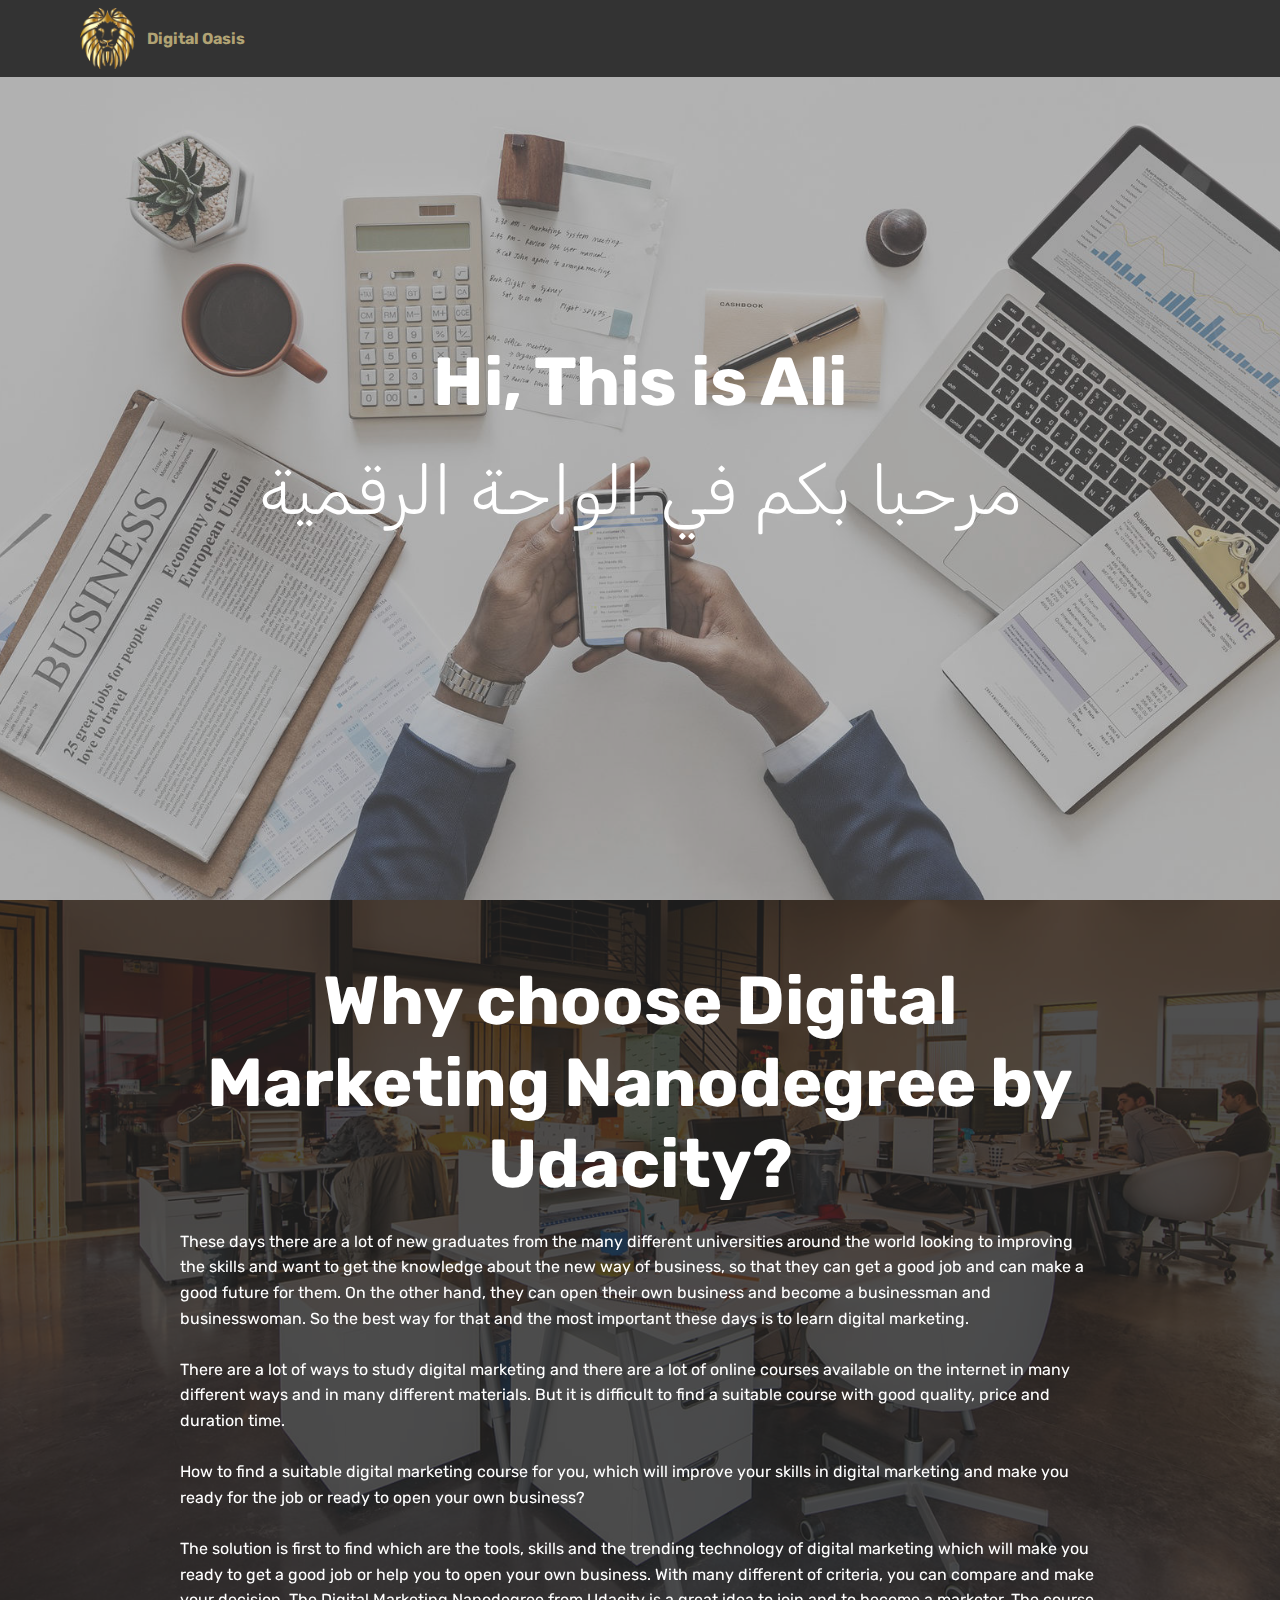
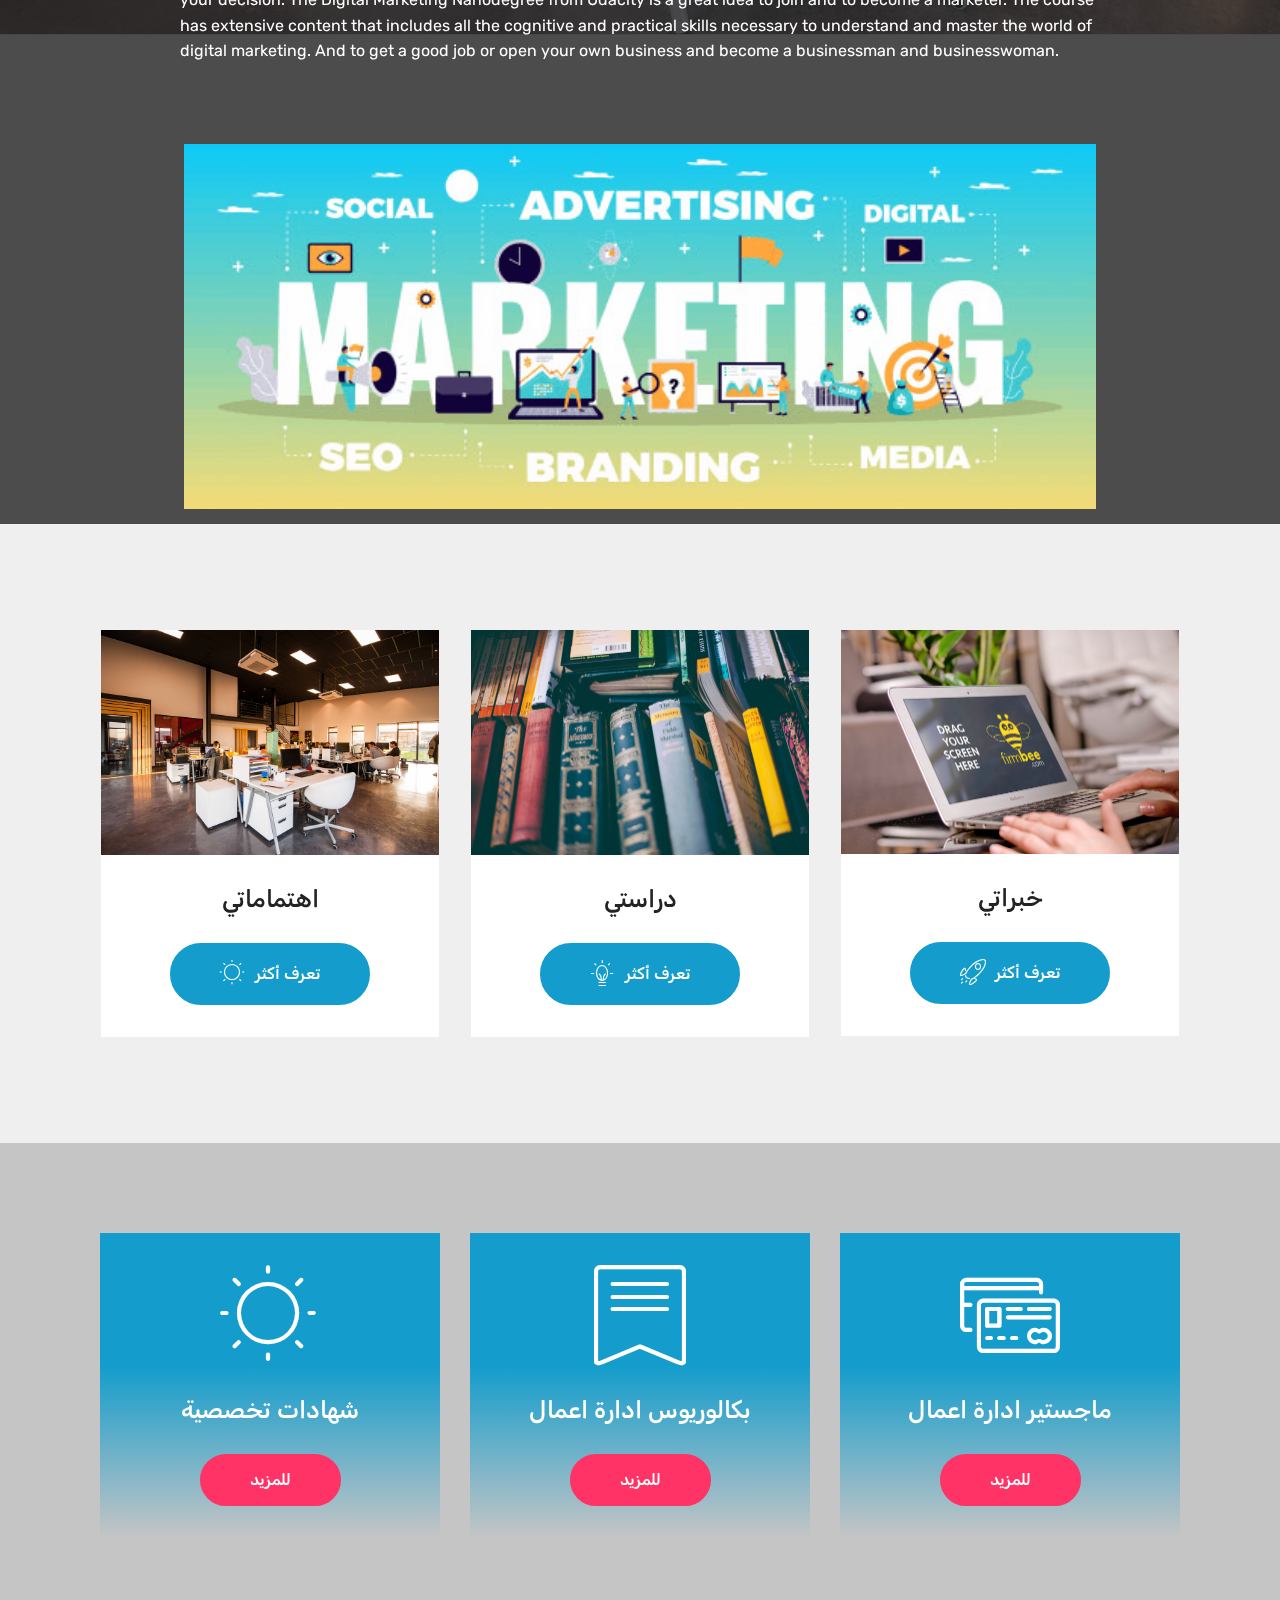
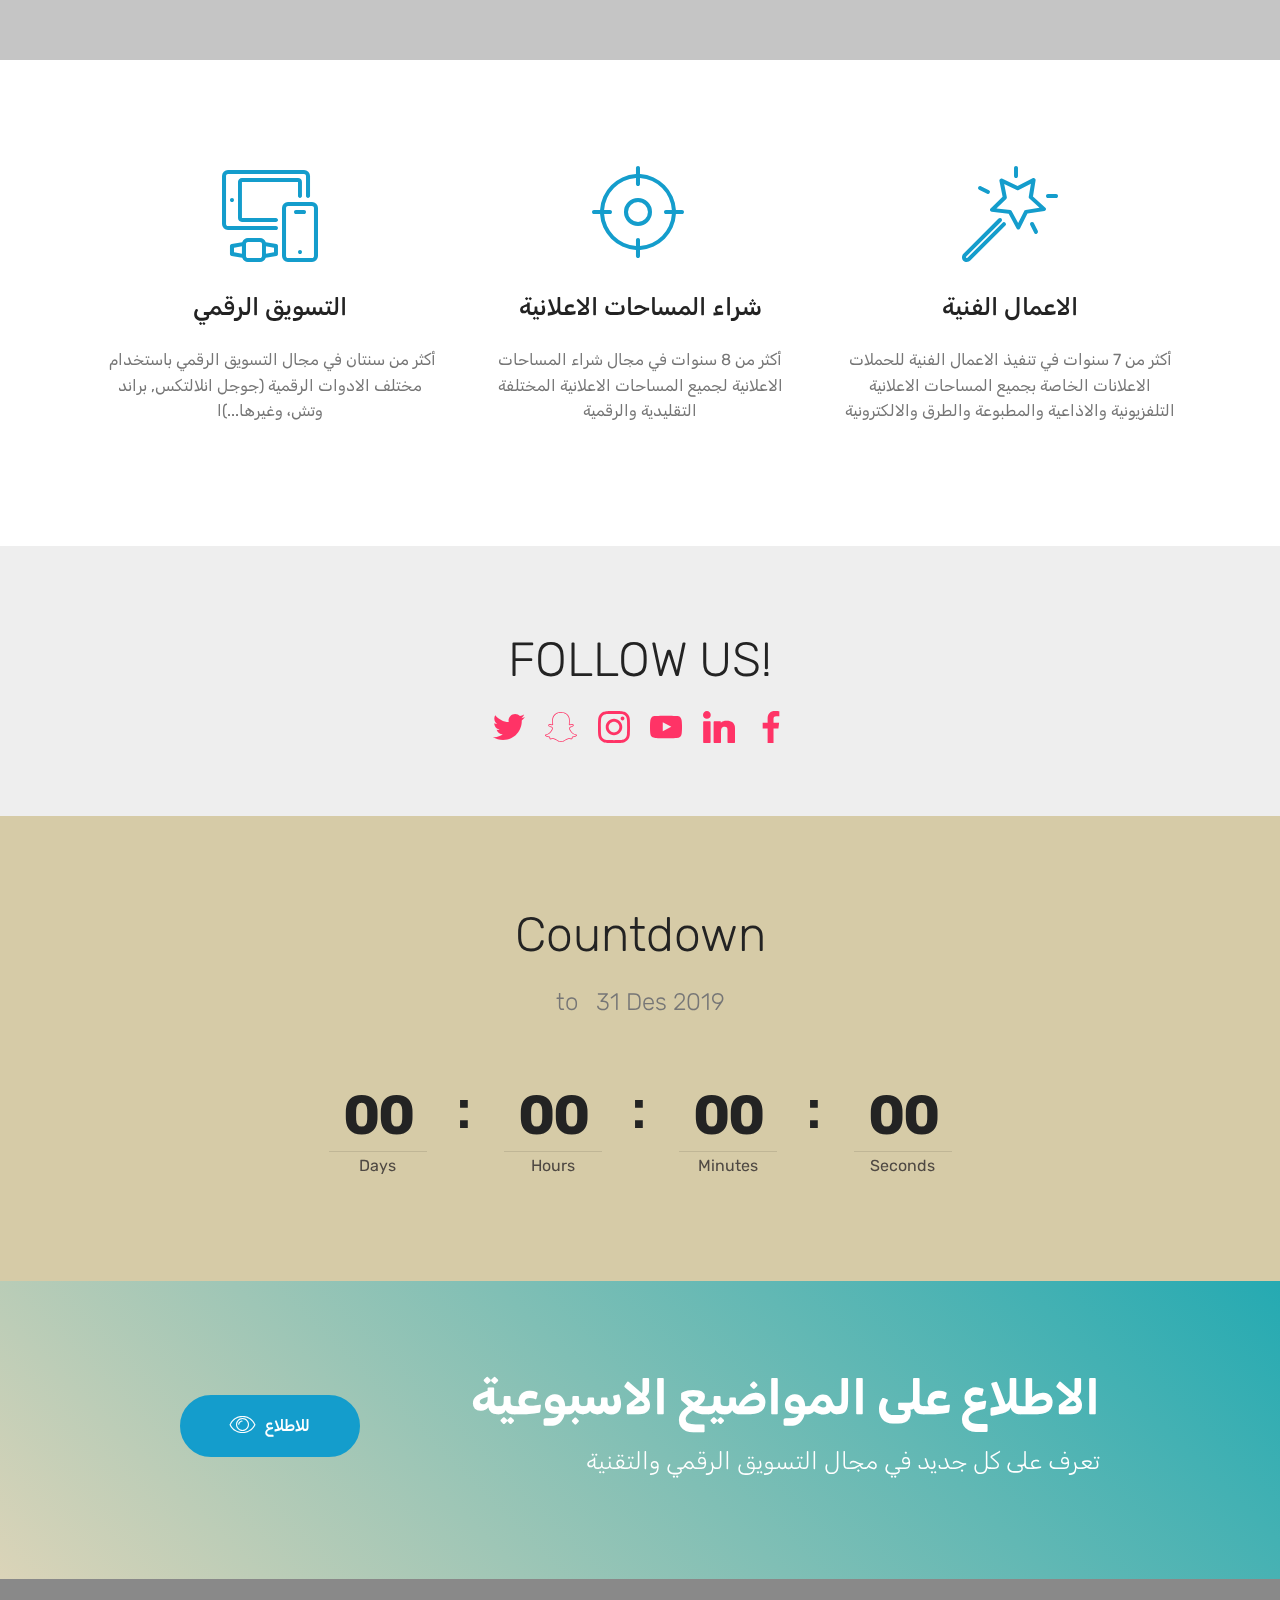
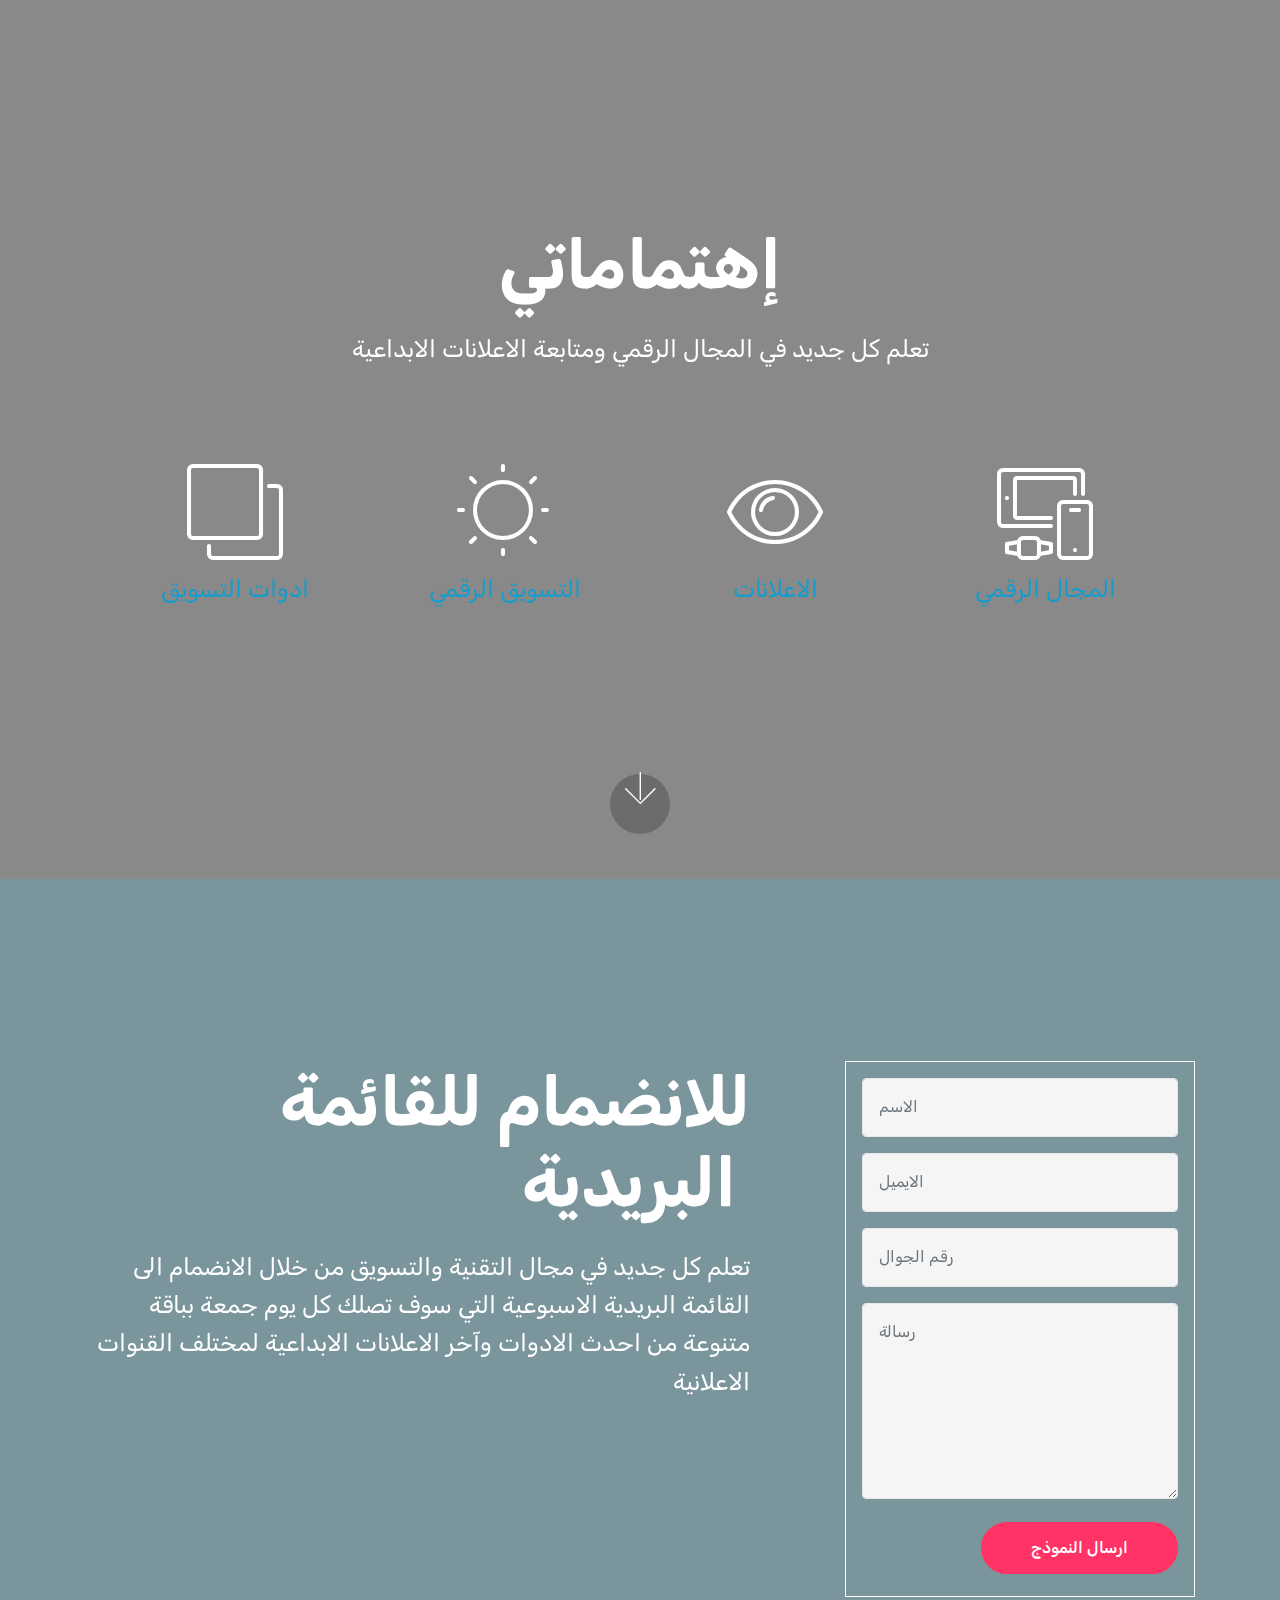
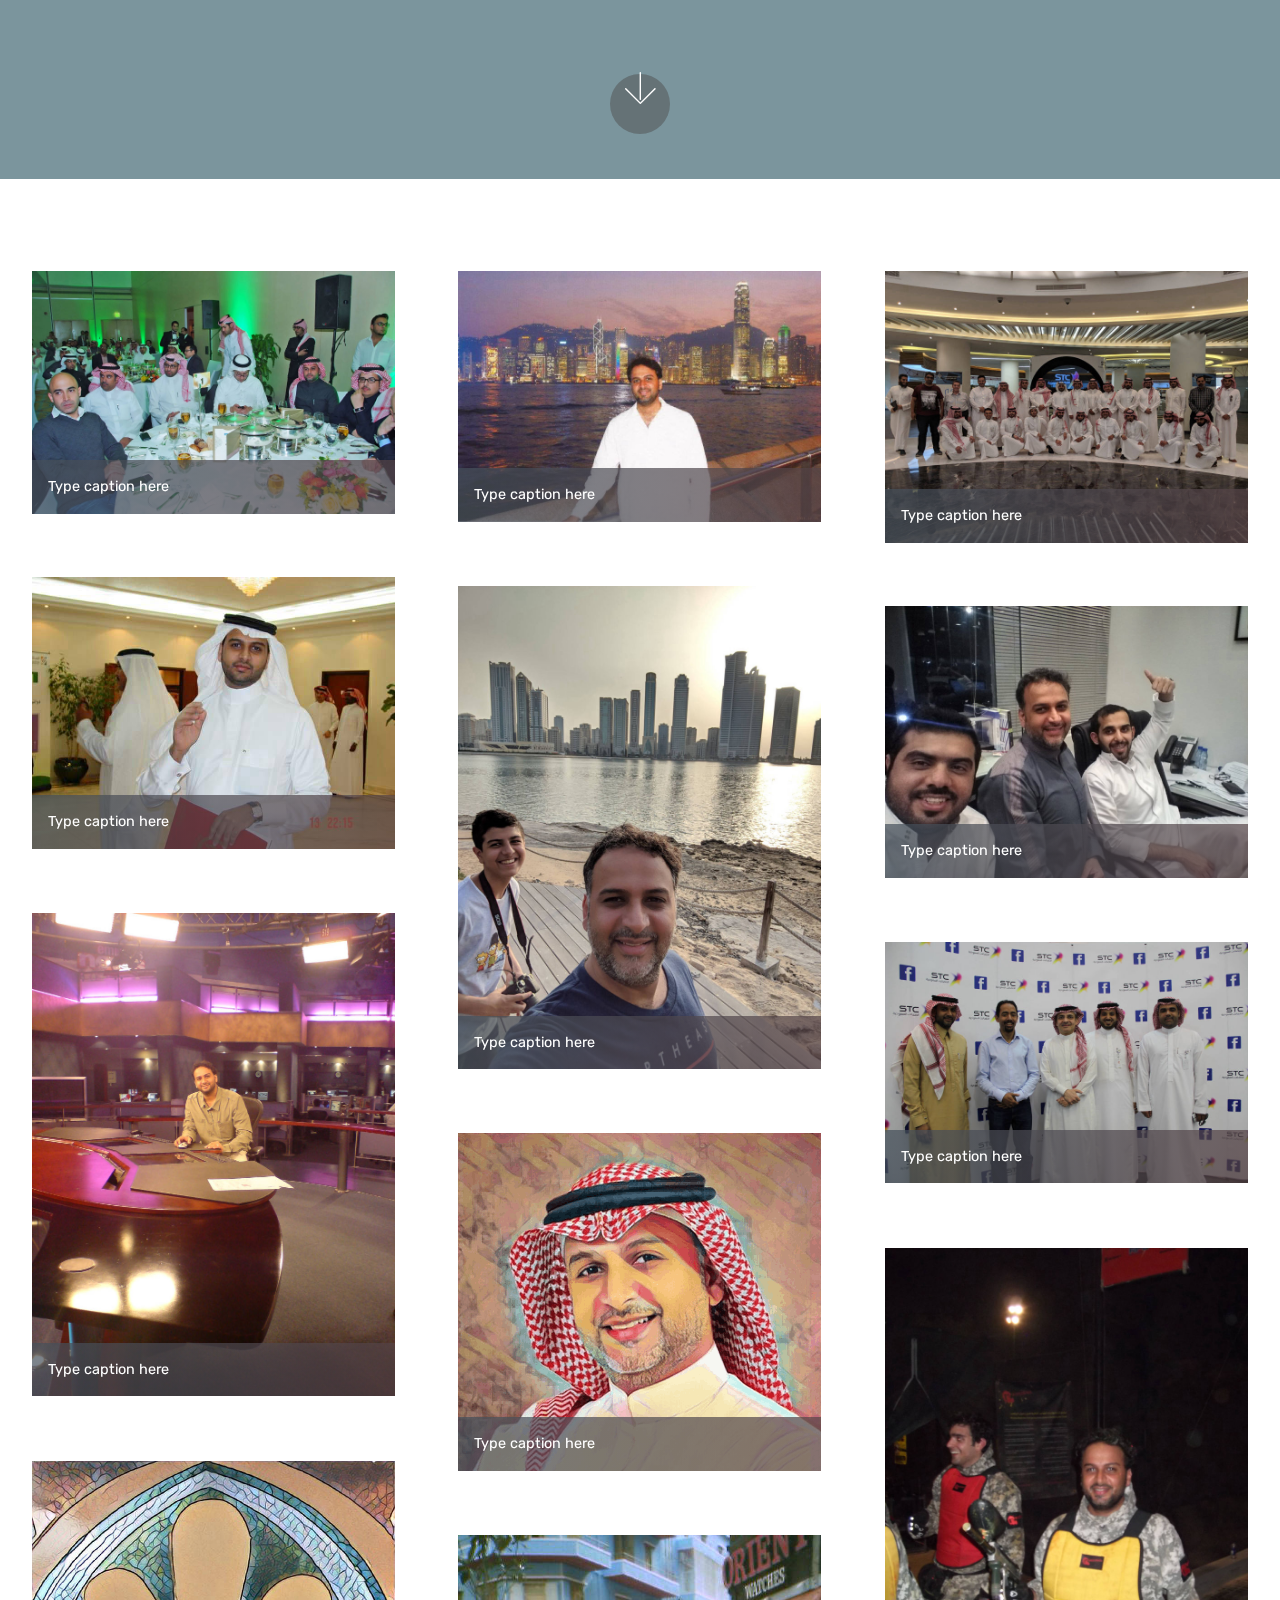
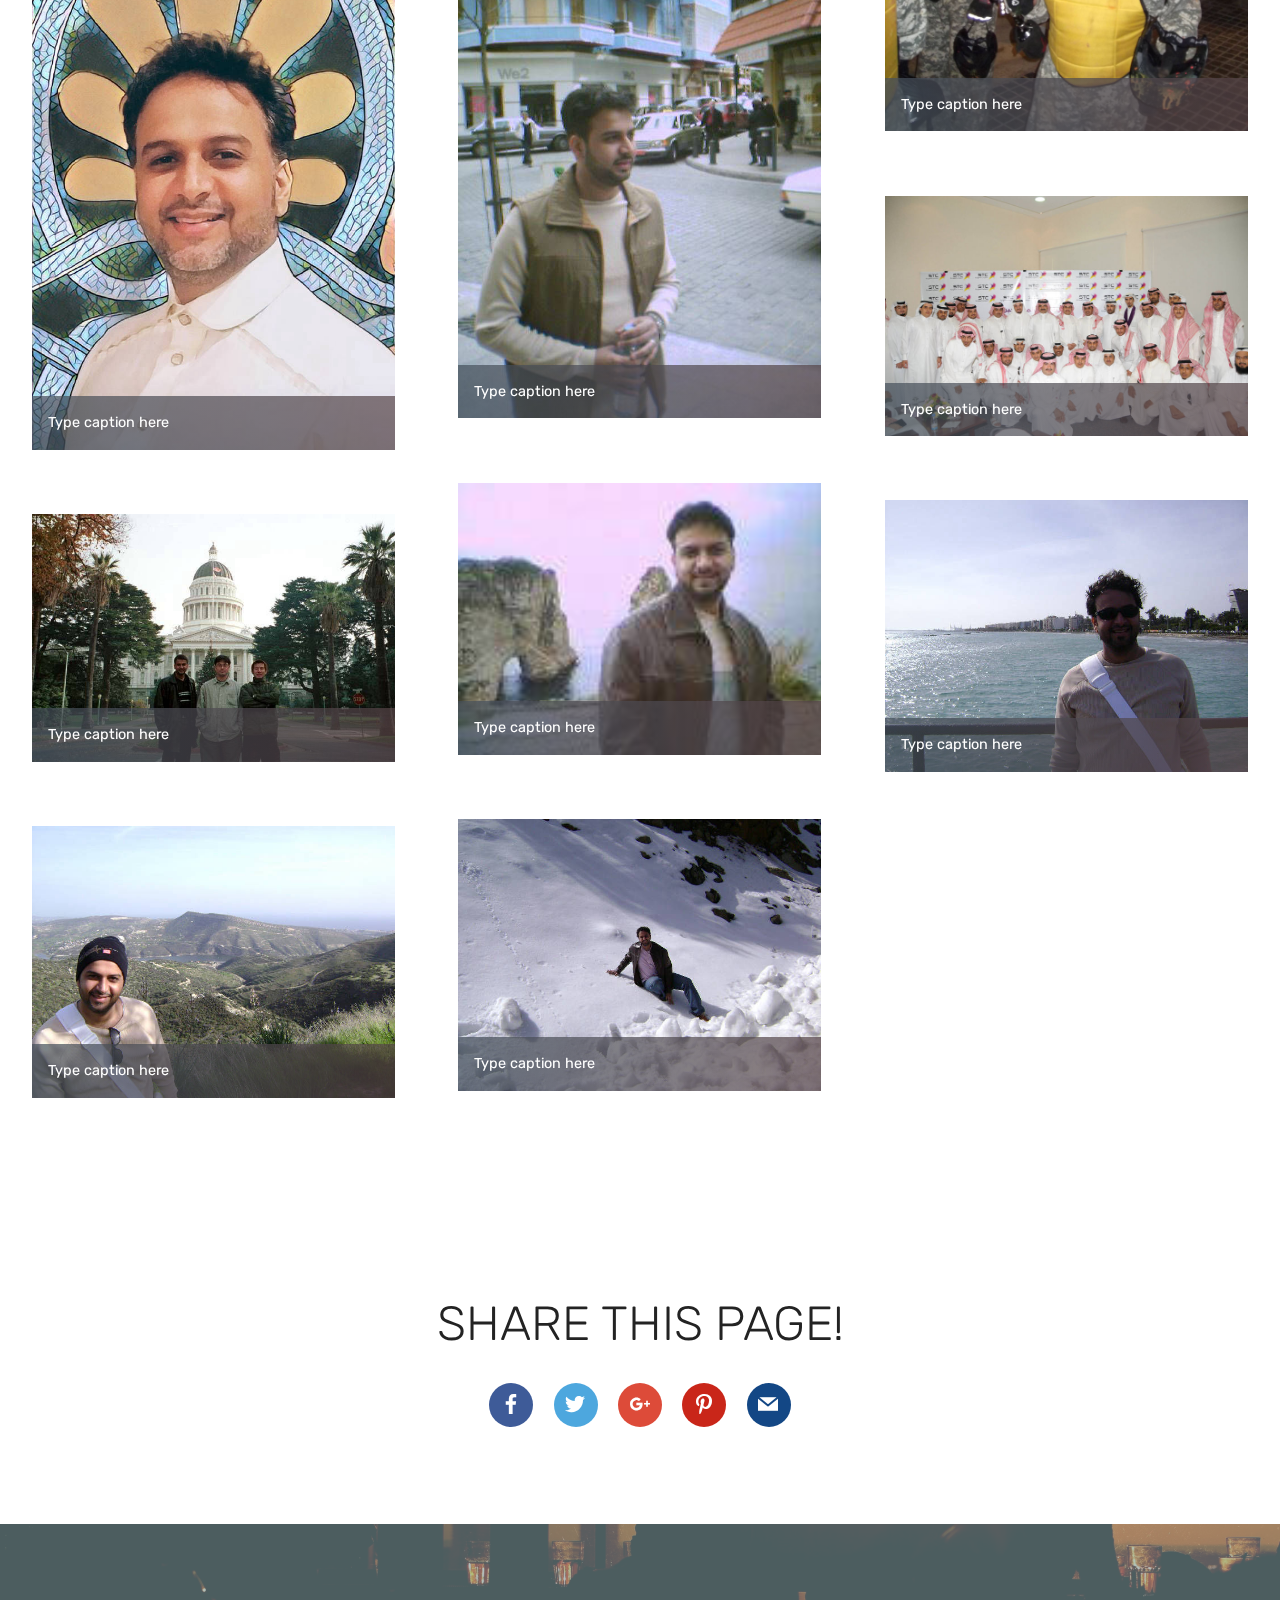
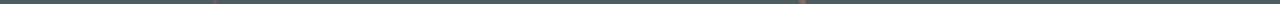
<file: index.html>
<!DOCTYPE html>
<html >
<head>
  <!-- Site made with Mobirise Website Builder v4.9.1, https://mobirise.com -->
  <meta charset="UTF-8">
  <meta http-equiv="X-UA-Compatible" content="IE=edge">
  <meta name="generator" content="Mobirise v4.9.1, mobirise.com">
  <meta name="viewport" content="width=device-width, initial-scale=1, minimum-scale=1">
  <link rel="shortcut icon" href="assets/images/kisscc0-lionhead-rabbit-tiger-computer-icons-golden-lion-variation-2-no-background-5b7681ad606983.1031515815344931013949-122x136.png" type="image/x-icon">
  <meta name="description" content="">
  <title>Home</title>
  <link rel="stylesheet" href="assets/web/assets/mobirise-icons/mobirise-icons.css">
  <link rel="stylesheet" href="assets/tether/tether.min.css">
  <link rel="stylesheet" href="assets/soundcloud-plugin/style.css">
  <link rel="stylesheet" href="assets/bootstrap/css/bootstrap.min.css">
  <link rel="stylesheet" href="assets/bootstrap/css/bootstrap-grid.min.css">
  <link rel="stylesheet" href="assets/bootstrap/css/bootstrap-reboot.min.css">
  <link rel="stylesheet" href="assets/dropdown/css/style.css">
  <link rel="stylesheet" href="assets/socicon/css/styles.css">
  <link rel="stylesheet" href="https://netdna.bootstrapcdn.com/font-awesome/4.0.3/css/font-awesome.css">
  <link rel="stylesheet" href="assets/social-feed-plugin/jquery.socialfeed.css">
  <link rel="stylesheet" href="assets/social-feed-plugin/style.css">
  <link rel="stylesheet" href="assets/theme/css/style.css">
  <link rel="stylesheet" href="assets/gallery/style.css">
  <link rel="stylesheet" href="assets/mobirise/css/mbr-additional.css" type="text/css">
  
  
  
</head>
<body>

<!-- Google Analytics -->
<!-- Global site tag (gtag.js) - Google Analytics -->
<script async src="https://www.googletagmanager.com/gtag/js?id=UA-133532751-1"></script>
<script>
  window.dataLayer = window.dataLayer || [];
  function gtag(){dataLayer.push(arguments);}
  gtag('js', new Date());

  gtag('config', 'UA-133532751-1');
</script>

<!-- /Google Analytics -->


  <section class="menu cid-qTkzRZLJNu" once="menu" id="menu1-0">

    

    <nav class="navbar navbar-expand beta-menu navbar-dropdown align-items-center navbar-fixed-top navbar-toggleable-sm">
        <button class="navbar-toggler navbar-toggler-right" type="button" data-toggle="collapse" data-target="#navbarSupportedContent" aria-controls="navbarSupportedContent" aria-expanded="false" aria-label="Toggle navigation">
            <div class="hamburger">
                <span></span>
                <span></span>
                <span></span>
                <span></span>
            </div>
        </button>
        <div class="menu-logo">
            <div class="navbar-brand">
                <span class="navbar-logo">
                    <a href="https://mobirise.com">
                         <img src="assets/images/kisscc0-lionhead-rabbit-tiger-computer-icons-golden-lion-variation-2-no-background-5b7681ad606983.1031515815344931013949-122x136.png" alt="Mobirise" title="" style="height: 3.8rem;">
                    </a>
                </span>
                <span class="navbar-caption-wrap"><a class="navbar-caption text-danger display-4" href="index.html#header2-1">Digital Oasis&nbsp;<br></a></span>
            </div>
        </div>
        <div class="collapse navbar-collapse" id="navbarSupportedContent">
            
            
        </div>
    </nav>
</section>

<section class="engine"><a href="https://mobirise.info/m">free website design templates</a></section><section class="cid-qTkA127IK8 mbr-fullscreen" id="header2-1">

    

    <div class="mbr-overlay" style="opacity: 0.5; background-color: rgb(118, 118, 118);"></div>

    <div class="container align-center">
        <div class="row justify-content-md-center">
            <div class="mbr-white col-md-10">
                <h1 class="mbr-section-title mbr-bold pb-3 mbr-fonts-style display-1">
                    Hi, This is Ali</h1>
                <h3 class="mbr-section-subtitle align-center mbr-light pb-3 mbr-fonts-style display-1">
                    مرحبا بكم في الواحة الرقمية</h3>
                
                
            </div>
        </div>
    </div>
    
</section>

<section class="header4 cid-rYOE1sG6W3 mbr-parallax-background" id="header4-1m">

    

    <div class="mbr-overlay" style="opacity: 0.8; background-color: rgb(35, 35, 35);">
    </div>

    <div class="container">
        <div class="row justify-content-md-center">
            <div class="media-content col-md-10">
                <h1 class="mbr-section-title align-center mbr-white pb-3 mbr-bold mbr-fonts-style display-1">Why choose Digital Marketing Nanodegree by Udacity?</h1>
                
                <div class="mbr-text align-center mbr-white pb-3">
                    <p class="mbr-text mbr-fonts-style display-7">These days there are a lot of new graduates from the many different universities around the world looking to improving the skills and want to get the knowledge about the new way of business, so that they can get a good job and can make a good future for them. On the other hand, they can open their own business and become a businessman and businesswoman. So the best way for that and the most important these days is to learn digital marketing.
<br>
<br>There are a lot of ways to study digital marketing and there are a lot of online courses available on the internet in many different ways and in many different materials. But it is difficult to find a suitable course with good quality, price and duration time.
<br><br>How to find a suitable digital marketing course for you, which will improve your skills in digital marketing and make you ready for the job or ready to open your own business?
<br><br>The solution is first to find which are the tools, skills and the trending technology of digital marketing which will make you ready to get a good job or help you to open your own business. With many different of criteria, you can compare and make your decision. The Digital Marketing Nanodegree from Udacity is a great idea to join and to become a marketer. The course has extensive content that includes all the cognitive and practical skills necessary to understand and master the world of digital marketing. And to get a good job or open your own business and become a businessman and businesswoman.
<br></p>
                </div>
                
            </div>
            <div class="mbr-figure pt-5">
                <img src="assets/images/112-1-626x268.png" alt="Mobirise" title="" style="width: 80%;">
            </div>
        </div>
    </div>
</section>

<section class="features3 cid-rg9SWygCAX" id="features3-3">

    

    
    <div class="container">
        <div class="media-container-row">
            <div class="card p-3 col-12 col-md-6 col-lg-4">
                <div class="card-wrapper">
                    <div class="card-img">
                        <img src="assets/images/background1.jpg" alt="Mobirise">
                    </div>
                    <div class="card-box">
                        <h4 class="card-title mbr-fonts-style display-5">
                            اهتماماتي</h4>
                        
                    </div>
                    <div class="mbr-section-btn text-center"><a href="index.html#header12-d" class="btn btn-primary display-4"><span class="mbri-sun mbr-iconfont mbr-iconfont-btn"></span>
                            تعرف أكثر</a></div>
                </div>
            </div>

            <div class="card p-3 col-12 col-md-6 col-lg-4">
                <div class="card-wrapper">
                    <div class="card-img">
                        <img src="assets/images/mbr-676x451.jpg" alt="Mobirise" title="">
                    </div>
                    <div class="card-box">
                        <h4 class="card-title mbr-fonts-style display-5">
                            دراستي</h4>
                        
                    </div>
                    <div class="mbr-section-btn text-center"><a href="index.html#features8-4" class="btn btn-primary display-4"><span class="mbri-idea mbr-iconfont mbr-iconfont-btn"></span>
                            تعرف أكثر</a></div>
                </div>
            </div>

            <div class="card p-3 col-12 col-md-6 col-lg-4">
                <div class="card-wrapper">
                    <div class="card-img">
                        <img src="assets/images/mbr-676x449.jpg" alt="Mobirise" title="">
                    </div>
                    <div class="card-box">
                        <h4 class="card-title mbr-fonts-style display-5">
                            خبراتي</h4>
                        
                    </div>
                    <div class="mbr-section-btn text-center"><a href="index.html#features1-5" class="btn btn-primary display-4"><span class="mbri-rocket mbr-iconfont mbr-iconfont-btn"></span>
                            تعرف أكثر</a></div>
                </div>
            </div>

            
        </div>
    </div>
</section>

<section class="features8 cid-rg9SZAsdwb mbr-parallax-background" id="features8-4">

    

    <div class="mbr-overlay" style="opacity: 0.2; background-color: rgb(35, 35, 35);">
    </div>

    <div class="container">
        <div class="media-container-row">

            <div class="card  col-12 col-md-6 col-lg-4">
                <div class="card-img">
                    <span class="mbr-iconfont mbri-sun"></span>
                </div>
                <div class="card-box align-center">
                    <h4 class="card-title mbr-fonts-style display-5">شهادات تخصصية</h4>
                    
                    <div class="mbr-section-btn text-center"><a href="page4.html" class="btn btn-secondary display-4">
                            للمزيد
                        </a></div>
                </div>
            </div>

            <div class="card  col-12 col-md-6 col-lg-4">
                <div class="card-img">
                    <span class="mbr-iconfont mbri-bookmark"></span>
                </div>
                <div class="card-box align-center">
                    <h4 class="card-title mbr-fonts-style display-5">
                        بكالوريوس ادارة اعمال</h4>
                    
                    <div class="mbr-section-btn text-center"><a href="https://mobirise.co" class="btn btn-secondary display-4">
                            للمزيد
                        </a></div>
                </div>
            </div>

            <div class="card  col-12 col-md-6 col-lg-4">
                <div class="card-img">
                    <span class="mbr-iconfont mbri-credit-card"></span>
                </div>
                <div class="card-box align-center">
                    <h4 class="card-title mbr-fonts-style display-5">ماجستير ادارة اعمال</h4>
                    
                    <div class="mbr-section-btn text-center"><a href="https://mobirise.co" class="btn btn-secondary display-4">
                            للمزيد</a></div>
                </div>
            </div>

            
        </div>
    </div>
</section>

<section class="features1 cid-rg9T21Vin2" id="features1-5">
    
    

    
    <div class="container">
        <div class="media-container-row">

            <div class="card p-3 col-12 col-md-6 col-lg-4">
                <div class="card-img pb-3">
                    <span class="mbr-iconfont mbri-devices"></span>
                </div>
                <div class="card-box">
                    <h4 class="card-title py-3 mbr-fonts-style display-5">
                        التسويق الرقمي</h4>
                    <p class="mbr-text mbr-fonts-style display-7">&nbsp;أكثر من سنتان في مجال التسويق الرقمي باستخدام مختلف الادوات الرقمية (جوجل انلالتكس, براند وتش، وغيرها...)ا</p>
                </div>
            </div>

            <div class="card p-3 col-12 col-md-6 col-lg-4">
                <div class="card-img pb-3">
                    <span class="mbr-iconfont mbri-target"></span>
                </div>
                <div class="card-box">
                    <h4 class="card-title py-3 mbr-fonts-style display-5">شراء المساحات الاعلانية</h4>
                    <p class="mbr-text mbr-fonts-style display-7">
                        أكثر من 8 سنوات في مجال شراء المساحات الاعلانية لجميع المساحات الاعلانية المختلفة التقليدية والرقمية</p>
                </div>
            </div>

            <div class="card p-3 col-12 col-md-6 col-lg-4">
                <div class="card-img pb-3">
                    <span class="mbr-iconfont mbri-magic-stick"></span>
                </div>
                <div class="card-box">
                    <h4 class="card-title py-3 mbr-fonts-style display-5">
                        الاعمال الفنية</h4>
                    <p class="mbr-text mbr-fonts-style display-7">أكثر من 7 سنوات في تنفيذ الاعمال الفنية للحملات الاعلانات الخاصة بجميع المساحات الاعلانية التلفزيونية والاذاعية والمطبوعة والطرق والالكترونية</p>
                </div>
            </div>

            

        </div>

    </div>

</section>

<section class="cid-rg9Twl7d9R" id="social-buttons2-c" data-bg-video="https://www.youtube.com/watch?v=Ri7-vnrJD3k">

    

    <div class="mbr-overlay" style="opacity: 0.6; background-color: rgb(239, 239, 239);">
    </div>

    <div class="container">
        <div class="media-container-row">
            <div class="col-md-8 align-center">
                <h2 class="pb-3 mbr-fonts-style display-2">
                    FOLLOW US!
                </h2>
                <div class="social-list pl-0 mb-0">
                    <a href="https://twitter.com/alimghamdi" target="_blank">
                        <span class="px-2 mbr-iconfont mbr-iconfont-social socicon-twitter socicon"></span>
                    </a>
                    <a href="https://www.snapchat.com/add/alimghamdi" target="_blank">
                        <span class="px-2 mbr-iconfont mbr-iconfont-social socicon-snapchat socicon"></span>
                    </a>
                    <a href="https://www.instagram.com/alimgamdi/" target="_blank">
                        <span class="px-2 mbr-iconfont mbr-iconfont-social socicon-instagram socicon"></span>
                    </a>
                    <a href="https://www.youtube.com/c/mobirise" target="_blank">
                        <span class="px-2 socicon-youtube socicon mbr-iconfont mbr-iconfont-social"></span>
                    </a>
                    <a href="https://www.linkedin.com/in/ali-ghamdi-4966635a/" target="_blank">
                        <span class="px-2 mbr-iconfont mbr-iconfont-social socicon-linkedin socicon"></span>
                    </a>
                    <a href="https://www.facebook.com/groups/1710251612369597/" target="_blank">
                        <span class="px-2 mbr-iconfont mbr-iconfont-social socicon-facebook socicon"></span>
                    </a>
                </div>
            </div>
        </div>
    </div>
</section>

<section class="countdown1 cid-rg9TgGX6zA" id="countdown1-8">
    
    
    
    <div class="container ">
        <h2 class="mbr-section-title pb-3 align-center mbr-fonts-style display-2">
            Countdown
        </h2>
        <h3 class="mbr-section-subtitle align-center mbr-fonts-style display-5">to &nbsp; 31 Des 2019</h3>
        
    </div>
    <div class="container countdown-cont align-center">
        <div class="daysCountdown" title="Days"></div>
        <div class="hoursCountdown" title="Hours"></div> 
        <div class="minutesCountdown" title="Minutes"></div> 
        <div class="secondsCountdown" title="Seconds"></div>
        <div class="countdown pt-5 mt-2" data-due-date="2019/12/31"> 
        </div>
    </div>
</section>

<section class="mbr-section info2 cid-rg9ToqWgmt" id="info2-a">

    

    

    <div class="container">
        <div class="row main justify-content-center">
            <div class="media-container-column col-12 col-lg-3 col-md-4">
                <div class="mbr-section-btn align-left py-4"><a class="btn btn-primary display-4" href="page2.html">
                    <span class="mbri-preview mbr-iconfont"></span>
                    للاطلاع</a></div>
            </div>
            <div class="media-container-column title col-12 col-lg-7 col-md-6">
                <h2 class="align-right mbr-bold mbr-white pb-3 mbr-fonts-style display-2">الاطلاع على المواضيع الاسبوعية</h2>
                <h3 class="mbr-section-subtitle align-right mbr-light mbr-white mbr-fonts-style display-5">تعرف على كل جديد في مجال التسويق الرقمي والتقنية</h3>
            </div>
        </div>
    </div>
</section>

<section class="header12 cid-rgakuA0dAV mbr-fullscreen mbr-parallax-background" id="header12-d">

    

    <div class="mbr-overlay" style="opacity: 0.5; background-color: rgb(35, 35, 35);">
    </div>

    <div class="container  ">
            <div class="media-container">
                <div class="col-md-12 align-center">
                    <h1 class="mbr-section-title pb-3 mbr-white mbr-bold mbr-fonts-style display-1">إهتماماتي</h1>
                    <p class="mbr-text pb-3 mbr-white mbr-fonts-style display-5">
                        تعلم كل جديد في المجال الرقمي ومتابعة الاعلانات الابداعية</p>
                    

                    <div class="icons-media-container mbr-white">
                        <div class="card col-12 col-md-6 col-lg-3">
                            <div class="icon-block">
                            <a href="https://mobirise.co/">
                                <span class="mbri-layers mbr-iconfont"></span>
                            </a>
                            </div>
                            <h5 class="mbr-fonts-style display-5"><a href="page2.html">
                                ادوات التسويق</a></h5>
                        </div>

                        <div class="card col-12 col-md-6 col-lg-3">
                            <div class="icon-block">
                                <a href="https://mobirise.co/">
                                    <span class="mbri-sun mbr-iconfont"></span>
                                </a>
                            </div>
                            <h5 class="mbr-fonts-style display-5"><a href="page2.html">
                                التسويق الرقمي</a></h5>
                        </div>

                        <div class="card col-12 col-md-6 col-lg-3">
                            <div class="icon-block">
                                <a href="https://mobirise.co/">
                                    <span class="mbr-iconfont mbri-preview"></span>
                                </a>
                            </div>
                            <h5 class="mbr-fonts-style display-5"><a href="page2.html">
                                الاعلانات</a></h5>
                        </div>

                        <div class="card col-12 col-md-6 col-lg-3">
                            <div class="icon-block">
                                <a href="https://mobirise.co/">
                                    <span class="mbr-iconfont mbri-devices"></span>
                                </a>
                            </div>
                            <h5 class="mbr-fonts-style display-5"><a href="page2.html">المجال الرقمي</a></h5>
                        </div>
                    </div>
                </div>
            </div>
    </div>

    <div class="mbr-arrow hidden-sm-down" aria-hidden="true">
        <a href="#next">
            <i class="mbri-down mbr-iconfont"></i>
        </a>
    </div>
</section>

<section class="cid-rgakyfLkrs mbr-fullscreen mbr-parallax-background" id="header15-e">

    

    <div class="mbr-overlay" style="opacity: 0.5; background-color: rgb(7, 59, 76);"></div>

    <div class="container align-right">
<div class="row">
    <div class="mbr-white col-lg-8 col-md-7 content-container">
        <h1 class="mbr-section-title mbr-bold pb-3 mbr-fonts-style display-1">
            للانضمام للقائمة البريدية&nbsp;</h1>
        <p class="mbr-text pb-3 mbr-fonts-style display-5">&nbsp;تعلم كل جديد في مجال التقنية والتسويق من خلال الانضمام الى القائمة البريدية الاسبوعية التي سوف تصلك كل يوم جمعة بباقة متنوعة من احدث الادوات وآخر الاعلانات الابداعية لمختلف القنوات الاعلانية</p>
    </div>
    <div class="col-lg-4 col-md-5">
    <div class="form-container">
        <div class="media-container-column" data-form-type="formoid">
            <div data-form-alert="" hidden="" class="align-center">شكرا لإنضمامك معنا</div>
            <form class="mbr-form" action="https://mobirise.com/" method="post" data-form-title="Mobirise Form"><input type="hidden" name="email" data-form-email="true" value="623pSq8MeaAeZ1L4BSoRb3aR9QhLG+IiXo0AtkOQuXZkXoGtjplmTtqYQphLTf1ZmFzTIzQSDNVa33z/fA/YgAmjY9pMD4JpcT3rk+moFTvmoOeDgunhstQm51Fn7o4O">
                <div data-for="name">
                    <div class="form-group">
                        <input type="text" class="form-control px-3" name="name" data-form-field="Name" placeholder="الاسم" required="" id="name-header15-e">
                    </div>
                </div>
                <div data-for="email">
                    <div class="form-group">
                        <input type="email" class="form-control px-3" name="email" data-form-field="Email" placeholder="الايميل" required="" id="email-header15-e">
                    </div>
                </div>
                <div data-for="phone">
                    <div class="form-group">
                        <input type="tel" class="form-control px-3" name="phone" data-form-field="Phone" placeholder="رقم الجوال" id="phone-header15-e">
                    </div>
                </div>
                <div class="form-group" data-for="message">
                    <textarea type="text" class="form-control px-3" name="message" rows="7" placeholder="رسالة" data-form-field="Message" id="message-header15-e"></textarea>
                </div>
                <span class="input-group-btn"><button href="" type="submit" class="btn btn-secondary btn-form display-4">ارسال النموذج</button></span>
            </form>
        </div>
    </div>
    </div>
</div>
    </div>
    <div class="mbr-arrow hidden-sm-down" aria-hidden="true">
        <a href="#next">
            <i class="mbri-down mbr-iconfont"></i>
        </a>
    </div>
</section>

<section class="mbr-gallery mbr-slider-carousel cid-rgakGvO1pm" id="gallery1-h">

    

    <div>
        <div><!-- Filter --><!-- Gallery --><div class="mbr-gallery-row"><div class="mbr-gallery-layout-default"><div><div><div class="mbr-gallery-item mbr-gallery-item--p4" data-video-url="false" data-tags="Awesome"><div href="#lb-gallery1-h" data-slide-to="0" data-toggle="modal"><img src="assets/images/dscf1964-1773x1187-800x536.jpg" alt="" title=""><span class="icon-focus"></span><span class="mbr-gallery-title mbr-fonts-style display-7">Type caption here</span></div></div><div class="mbr-gallery-item mbr-gallery-item--p4" data-video-url="false" data-tags="Responsive"><div href="#lb-gallery1-h" data-slide-to="1" data-toggle="modal"><img src="assets/images/375433-165949213506670-100002747785633-188372-1809426246-n-960x665-800x554.jpg" alt="" title=""><span class="icon-focus"></span><span class="mbr-gallery-title mbr-fonts-style display-7">Type caption here</span></div></div><div class="mbr-gallery-item mbr-gallery-item--p4" data-video-url="false" data-tags="Creative"><div href="#lb-gallery1-h" data-slide-to="2" data-toggle="modal"><img src="assets/images/img-20180514-124858-1600x1200-800x600.jpg" alt="" title=""><span class="icon-focus"></span><span class="mbr-gallery-title mbr-fonts-style display-7">Type caption here</span></div></div><div class="mbr-gallery-item mbr-gallery-item--p4" data-video-url="false" data-tags="Animated"><div href="#lb-gallery1-h" data-slide-to="3" data-toggle="modal"><img src="assets/images/4-640x480-640x480.jpg" alt="" title=""><span class="icon-focus"></span><span class="mbr-gallery-title mbr-fonts-style display-7">Type caption here</span></div></div><div class="mbr-gallery-item mbr-gallery-item--p4" data-video-url="false" data-tags="Awesome"><div href="#lb-gallery1-h" data-slide-to="4" data-toggle="modal"><img src="assets/images/img-20180727-175553-1200x1600-800x1067.jpg" alt="" title=""><span class="icon-focus"></span><span class="mbr-gallery-title mbr-fonts-style display-7">Type caption here</span></div></div><div class="mbr-gallery-item mbr-gallery-item--p4" data-video-url="false" data-tags="Awesome"><div href="#lb-gallery1-h" data-slide-to="5" data-toggle="modal"><img src="assets/images/img-20161209-2126472-1600x1200-800x600.jpg" alt="" title=""><span class="icon-focus"></span><span class="mbr-gallery-title mbr-fonts-style display-7">Type caption here</span></div></div><div class="mbr-gallery-item mbr-gallery-item--p4" data-video-url="false" data-tags="Responsive"><div href="#lb-gallery1-h" data-slide-to="6" data-toggle="modal"><img src="assets/images/dsc00005-1536x2048-800x1067.jpg" alt="" title=""><span class="icon-focus"></span><span class="mbr-gallery-title mbr-fonts-style display-7">Type caption here</span></div></div><div class="mbr-gallery-item mbr-gallery-item--p4" data-video-url="false" data-tags="Animated"><div href="#lb-gallery1-h" data-slide-to="7" data-toggle="modal"><img src="assets/images/img-57671-2000x1333-800x533.jpg" alt="" title=""><span class="icon-focus"></span><span class="mbr-gallery-title mbr-fonts-style display-7">Type caption here</span></div></div><div class="mbr-gallery-item mbr-gallery-item--p4" data-video-url="false" data-tags="Awesome"><div href="#lb-gallery1-h" data-slide-to="8" data-toggle="modal"><img src="assets/images/mine2018-576x537-576x537.png" alt="" title=""><span class="icon-focus"></span><span class="mbr-gallery-title mbr-fonts-style display-7">Type caption here</span></div></div><div class="mbr-gallery-item mbr-gallery-item--p4" data-video-url="false" data-tags="Awesome"><div href="#lb-gallery1-h" data-slide-to="9" data-toggle="modal"><img src="assets/images/dscf0063-2000x2667-800x1067.jpg" alt="" title=""><span class="icon-focus"></span><span class="mbr-gallery-title mbr-fonts-style display-7">Type caption here</span></div></div><div class="mbr-gallery-item mbr-gallery-item--p4" data-video-url="false" data-tags="Awesome"><div href="#lb-gallery1-h" data-slide-to="10" data-toggle="modal"><img src="assets/images/img-mosaic-20180516-094319-processed-665x1080-665x1080.jpg" alt="" title=""><span class="icon-focus"></span><span class="mbr-gallery-title mbr-fonts-style display-7">Type caption here</span></div></div><div class="mbr-gallery-item mbr-gallery-item--p4" data-video-url="false" data-tags="Awesome"><div href="#lb-gallery1-h" data-slide-to="11" data-toggle="modal"><img src="assets/images/200502110050-482-480x640-480x640.jpg" alt="" title=""><span class="icon-focus"></span><span class="mbr-gallery-title mbr-fonts-style display-7">Type caption here</span></div></div><div class="mbr-gallery-item mbr-gallery-item--p4" data-video-url="false" data-tags="Awesome"><div href="#lb-gallery1-h" data-slide-to="12" data-toggle="modal"><img src="assets/images/dsc-8038-2000x1328-800x531.jpg" alt="" title=""><span class="icon-focus"></span><span class="mbr-gallery-title mbr-fonts-style display-7">Type caption here</span></div></div><div class="mbr-gallery-item mbr-gallery-item--p4" data-video-url="false" data-tags="Awesome"><div href="#lb-gallery1-h" data-slide-to="13" data-toggle="modal"><img src="assets/images/image-38-160x120-160x120.jpg" alt="" title=""><span class="icon-focus"></span><span class="mbr-gallery-title mbr-fonts-style display-7">Type caption here</span></div></div><div class="mbr-gallery-item mbr-gallery-item--p4" data-video-url="false" data-tags="Awesome"><div href="#lb-gallery1-h" data-slide-to="14" data-toggle="modal"><img src="assets/images/turky-049-640x480-640x480.jpg" alt="" title=""><span class="icon-focus"></span><span class="mbr-gallery-title mbr-fonts-style display-7">Type caption here</span></div></div><div class="mbr-gallery-item mbr-gallery-item--p4" data-video-url="false" data-tags="Awesome"><div href="#lb-gallery1-h" data-slide-to="15" data-toggle="modal"><img src="assets/images/washinton-658x450-658x450.jpg" alt="" title=""><span class="icon-focus"></span><span class="mbr-gallery-title mbr-fonts-style display-7">Type caption here</span></div></div><div class="mbr-gallery-item mbr-gallery-item--p4" data-video-url="false" data-tags="Awesome"><div href="#lb-gallery1-h" data-slide-to="16" data-toggle="modal"><img src="assets/images/turky-092-640x480-640x480.jpg" alt="" title=""><span class="icon-focus"></span><span class="mbr-gallery-title mbr-fonts-style display-7">Type caption here</span></div></div><div class="mbr-gallery-item mbr-gallery-item--p4" data-video-url="false" data-tags="Awesome"><div href="#lb-gallery1-h" data-slide-to="17" data-toggle="modal"><img src="assets/images/turky-057-640x480-640x480.jpg" alt="" title=""><span class="icon-focus"></span><span class="mbr-gallery-title mbr-fonts-style display-7">Type caption here</span></div></div></div></div><div class="clearfix"></div></div></div><!-- Lightbox --><div data-app-prevent-settings="" class="mbr-slider modal fade carousel slide" tabindex="-1" data-keyboard="true" data-interval="false" id="lb-gallery1-h"><div class="modal-dialog"><div class="modal-content"><div class="modal-body"><div class="carousel-inner"><div class="carousel-item"><img src="assets/images/dscf1964-1773x1187.jpg" alt="" title=""></div><div class="carousel-item"><img src="assets/images/375433-165949213506670-100002747785633-188372-1809426246-n-960x665.jpg" alt="" title=""></div><div class="carousel-item"><img src="assets/images/img-20180514-124858-1600x1200.jpg" alt="" title=""></div><div class="carousel-item"><img src="assets/images/4-640x480.jpg" alt="" title=""></div><div class="carousel-item"><img src="assets/images/img-20180727-175553-1200x1600.jpg" alt="" title=""></div><div class="carousel-item"><img src="assets/images/img-20161209-2126472-1600x1200.jpg" alt="" title=""></div><div class="carousel-item"><img src="assets/images/dsc00005-1536x2048.jpg" alt="" title=""></div><div class="carousel-item"><img src="assets/images/img-57671-2000x1333.jpg" alt="" title=""></div><div class="carousel-item"><img src="assets/images/mine2018-576x537.png" alt="" title=""></div><div class="carousel-item"><img src="assets/images/dscf0063-2000x2667.jpg" alt="" title=""></div><div class="carousel-item"><img src="assets/images/img-mosaic-20180516-094319-processed-665x1080.jpg" alt="" title=""></div><div class="carousel-item"><img src="assets/images/200502110050-482-480x640.jpg" alt="" title=""></div><div class="carousel-item"><img src="assets/images/dsc-8038-2000x1328.jpg" alt="" title=""></div><div class="carousel-item"><img src="assets/images/image-38-160x120.jpg" alt="" title=""></div><div class="carousel-item"><img src="assets/images/turky-049-640x480.jpg" alt="" title=""></div><div class="carousel-item"><img src="assets/images/washinton-658x450.jpg" alt="" title=""></div><div class="carousel-item"><img src="assets/images/turky-092-640x480.jpg" alt="" title=""></div><div class="carousel-item active"><img src="assets/images/turky-057-640x480.jpg" alt="" title=""></div></div><a class="carousel-control carousel-control-prev" role="button" data-slide="prev" href="#lb-gallery1-h"><span class="mbri-left mbr-iconfont" aria-hidden="true"></span><span class="sr-only">Previous</span></a><a class="carousel-control carousel-control-next" role="button" data-slide="next" href="#lb-gallery1-h"><span class="mbri-right mbr-iconfont" aria-hidden="true"></span><span class="sr-only">Next</span></a><a class="close" href="#" role="button" data-dismiss="modal"><span class="sr-only">Close</span></a></div></div></div></div></div>
    </div>

</section>

<section class="cid-rgakTLFmTg" id="social-buttons3-i">
    
    

    

    <div class="container">
        <div class="media-container-row">
            <div class="col-md-8 align-center">
                <h2 class="pb-3 mbr-section-title mbr-fonts-style display-2">
                    SHARE THIS PAGE!
                </h2>
                <div>
                    <div class="mbr-social-likes">
                        <span class="btn btn-social socicon-bg-facebook facebook mx-2" title="Share link on Facebook">
                            <i class="socicon socicon-facebook"></i>
                        </span>
                        <span class="btn btn-social twitter socicon-bg-twitter mx-2" title="Share link on Twitter">
                            <i class="socicon socicon-twitter"></i>
                        </span>
                        <span class="btn btn-social plusone socicon-bg-googleplus mx-2" title="Share link on Google+">
                            <i class="socicon socicon-googleplus"></i>
                        </span>
                        
                        
                        <span class="btn btn-social pinterest socicon-bg-pinterest mx-2" title="Share link on Pinterest">
                            <i class="socicon socicon-pinterest"></i>
                        </span>
                        <span class="btn btn-social mailru socicon-bg-mail mx-2" title="Share link on Mailru">
                            <i class="socicon socicon-mail"></i>
                        </span>
                    </div>
                </div>
            </div>
        </div>
    </div>
</section>

<section class="mbr-social-feed loading" id="feed-k" data-facebook="" data-twitter="https://twitter.com/alimghamdi" data-google="" data-posts="3" data-youtube="" data-rv-view="221" style="background-image: url(assets/images/comments-bg.jpg); padding-top: 40px; padding-bottom: 40px;">
    <div class="mbr-overlay" style="opacity: 0.6; background-color: rgb(126, 155, 159);">
    </div>
    <img class="social-feed-container-loading" alt="" src="assets/images/loading.svg">
    <div class="social-feed-container">
    </div>
</section>


  <script src="assets/web/assets/jquery/jquery.min.js"></script>
  <script src="assets/popper/popper.min.js"></script>
  <script src="assets/tether/tether.min.js"></script>
  <script src="assets/bootstrap/js/bootstrap.min.js"></script>
  <script src="assets/ytplayer/jquery.mb.ytplayer.min.js"></script>
  <script src="assets/dropdown/js/script.min.js"></script>
  <script src="assets/touchswipe/jquery.touch-swipe.min.js"></script>
  <script src="assets/parallax/jarallax.min.js"></script>
  <script src="assets/sociallikes/social-likes.js"></script>
  <script src="assets/smoothscroll/smooth-scroll.js"></script>
  <script src="assets/vimeoplayer/jquery.mb.vimeo_player.js"></script>
  <script src="assets/countdown/jquery.countdown.min.js"></script>
  <script src="assets/masonry/masonry.pkgd.min.js"></script>
  <script src="assets/imagesloaded/imagesloaded.pkgd.min.js"></script>
  <script src="assets/bootstrapcarouselswipe/bootstrap-carousel-swipe.js"></script>
  <script src="assets/social-feed-plugin/codebird.min.js"></script>
  <script src="assets/social-feed-plugin/moment.js"></script>
  <script src="assets/social-feed-plugin/en-gb.js"></script>
  <script src="assets/social-feed-plugin/doT.js"></script>
  <script src="assets/social-feed-plugin/jquery.socialfeed.js"></script>
  <script src="assets/social-feed-plugin/main.js"></script>
  <script src="assets/theme/js/script.js"></script>
  <script src="assets/slidervideo/script.js"></script>
  <script src="assets/gallery/player.min.js"></script>
  <script src="assets/gallery/script.js"></script>
  <script src="assets/formoid/formoid.min.js"></script>
  
  
</body>
</html>
</file>
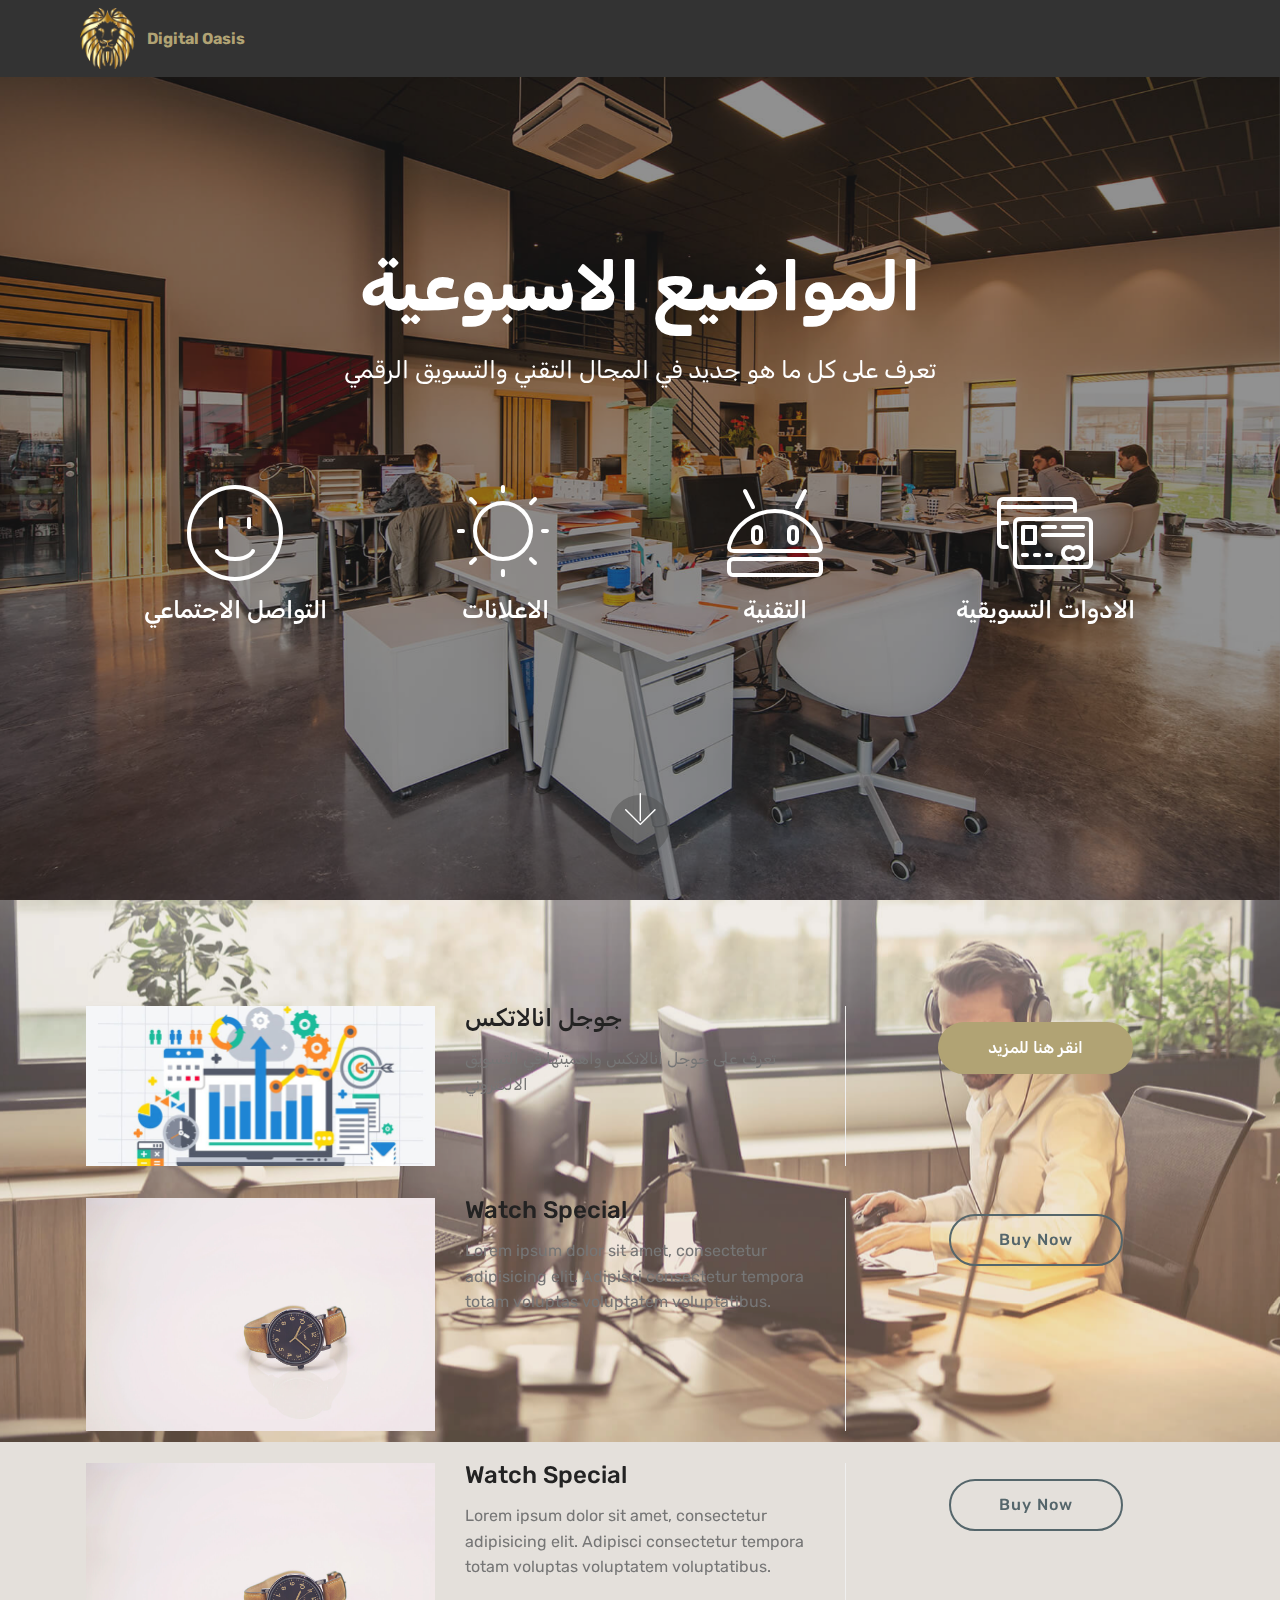
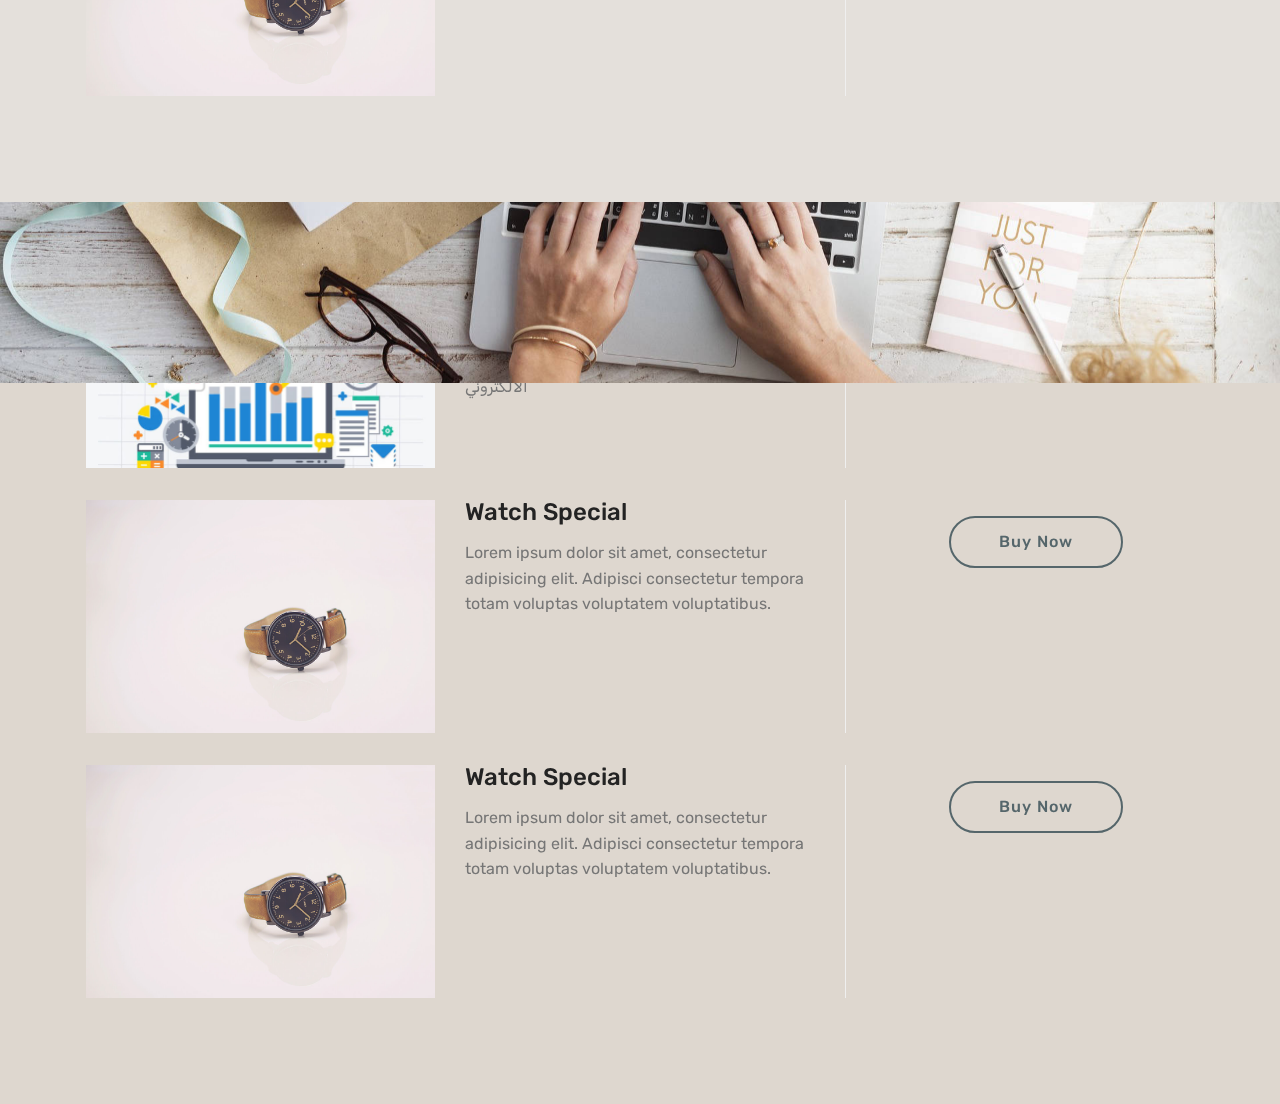
<file: page2.html>
<!DOCTYPE html>
<html >
<head>
  <!-- Site made with Mobirise Website Builder v4.9.1, https://mobirise.com -->
  <meta charset="UTF-8">
  <meta http-equiv="X-UA-Compatible" content="IE=edge">
  <meta name="generator" content="Mobirise v4.9.1, mobirise.com">
  <meta name="viewport" content="width=device-width, initial-scale=1, minimum-scale=1">
  <link rel="shortcut icon" href="assets/images/kisscc0-lionhead-rabbit-tiger-computer-icons-golden-lion-variation-2-no-background-5b7681ad606983.1031515815344931013949-122x136.png" type="image/x-icon">
  <meta name="description" content="Website Creator Description">
  <title>المواضيع الاسبوعية</title>
  <link rel="stylesheet" href="assets/web/assets/mobirise-icons/mobirise-icons.css">
  <link rel="stylesheet" href="assets/tether/tether.min.css">
  <link rel="stylesheet" href="assets/bootstrap/css/bootstrap.min.css">
  <link rel="stylesheet" href="assets/bootstrap/css/bootstrap-grid.min.css">
  <link rel="stylesheet" href="assets/bootstrap/css/bootstrap-reboot.min.css">
  <link rel="stylesheet" href="assets/soundcloud-plugin/style.css">
  <link rel="stylesheet" href="assets/dropdown/css/style.css">
  <link rel="stylesheet" href="assets/theme/css/style.css">
  <link rel="stylesheet" href="assets/mobirise/css/mbr-additional.css" type="text/css">
  
  
  
</head>
<body>

<!-- Google Analytics -->
<!-- Global site tag (gtag.js) - Google Analytics -->
<script async src="https://www.googletagmanager.com/gtag/js?id=UA-133532751-1"></script>
<script>
  window.dataLayer = window.dataLayer || [];
  function gtag(){dataLayer.push(arguments);}
  gtag('js', new Date());

  gtag('config', 'UA-133532751-1');
</script>

<!-- /Google Analytics -->


  <section class="menu cid-qTkzRZLJNu" once="menu" id="menu1-13">

    

    <nav class="navbar navbar-expand beta-menu navbar-dropdown align-items-center navbar-fixed-top navbar-toggleable-sm">
        <button class="navbar-toggler navbar-toggler-right" type="button" data-toggle="collapse" data-target="#navbarSupportedContent" aria-controls="navbarSupportedContent" aria-expanded="false" aria-label="Toggle navigation">
            <div class="hamburger">
                <span></span>
                <span></span>
                <span></span>
                <span></span>
            </div>
        </button>
        <div class="menu-logo">
            <div class="navbar-brand">
                <span class="navbar-logo">
                    <a href="https://mobirise.com">
                         <img src="assets/images/kisscc0-lionhead-rabbit-tiger-computer-icons-golden-lion-variation-2-no-background-5b7681ad606983.1031515815344931013949-122x136.png" alt="Mobirise" title="" style="height: 3.8rem;">
                    </a>
                </span>
                <span class="navbar-caption-wrap"><a class="navbar-caption text-danger display-4" href="index.html#header2-1">Digital Oasis&nbsp;<br></a></span>
            </div>
        </div>
        <div class="collapse navbar-collapse" id="navbarSupportedContent">
            
            
        </div>
    </nav>
</section>

<section class="engine"><a href="https://mobirise.info/r">bootstrap template</a></section><section class="header12 cid-rgaFEuTsKI mbr-fullscreen mbr-parallax-background" id="header12-15">

    

    <div class="mbr-overlay" style="opacity: 0.5; background-color: rgb(35, 35, 35);">
    </div>

    <div class="container  ">
            <div class="media-container">
                <div class="col-md-12 align-center">
                    <h1 class="mbr-section-title pb-3 mbr-white mbr-bold mbr-fonts-style display-1">
                        المواضيع الاسبوعية</h1>
                    <p class="mbr-text pb-3 mbr-white mbr-fonts-style display-5">
                        تعرف على كل ما هو جديد في المجال التقني والتسويق الرقمي</p>
                    

                    <div class="icons-media-container mbr-white">
                        <div class="card col-12 col-md-6 col-lg-3">
                            <div class="icon-block">
                            <a href="https://mobirise.co/">
                                <span class="mbr-iconfont mbri-smile-face"></span>
                            </a>
                            </div>
                            <h5 class="mbr-fonts-style display-5">
                                التواصل الاجتماعي</h5>
                        </div>

                        <div class="card col-12 col-md-6 col-lg-3">
                            <div class="icon-block">
                                <a href="https://mobirise.co/">
                                    <span class="mbri-sun mbr-iconfont"></span>
                                </a>
                            </div>
                            <h5 class="mbr-fonts-style display-5">
                                الاعلانات</h5>
                        </div>

                        <div class="card col-12 col-md-6 col-lg-3">
                            <div class="icon-block">
                                <a href="https://mobirise.co/">
                                    <span class="mbr-iconfont mbri-android"></span>
                                </a>
                            </div>
                            <h5 class="mbr-fonts-style display-5">
                                التقنية</h5>
                        </div>

                        <div class="card col-12 col-md-6 col-lg-3">
                            <div class="icon-block">
                                <a href="https://mobirise.co/">
                                    <span class="mbr-iconfont mbri-credit-card"></span>
                                </a>
                            </div>
                            <h5 class="mbr-fonts-style display-5">
                                الادوات التسويقية</h5>
                        </div>
                    </div>
                </div>
            </div>
    </div>

    <div class="mbr-arrow hidden-sm-down" aria-hidden="true">
        <a href="#next">
            <i class="mbri-down mbr-iconfont"></i>
        </a>
    </div>
</section>

<section class="services4 cid-rgfmgNBk4M mbr-parallax-background" xmlns="http://www.w3.org/1999/html" id="services4-17">
    <!---->
    
    <!---->
    <!--Overlay-->
    <div class="mbr-overlay" style="opacity: 0.3; background-color: rgb(206, 191, 175);">
    </div>
    <!--Container-->
    <div class="container">
        <div class="row">
            <!--Card-1-->
            <div class="card p-3 col-12">
                <div class="card-wrapper media-container-row media-container-row">
                    <div class="card-box">
                        <div class="row">
                            <div class="col-12 col-md-12 col-lg-4">
                                <div class="wrapper">
                                    <!--Image-->
                                    <div class="mbr-figure" style="width: 100%;">
                                        <img src="assets/images/860x394-700x321.jpg" alt="Mobirise" title="">
                                    </div>
                                </div>
                            </div>
                            <div class="col-12 col-md-7 col-lg-4">
                                <div class="wrapper col-left">
                                    <!--Title-->
                                    <h4 class="card-title mbr-fonts-style display-5">جوجل انالاتكس</h4>
                                    <!--Subtitle-->
                                    <p class="mbr-text mbr-fonts-style pt-3 display-7">
                                        تعرف على جوجل انالاتكس واهميتها في التسويق الالكتروني</p>
                                </div>
                            </div>
                            <div class="col-12 col-md-5 col-lg-4">
                                <div class="wrapper border_wrapper">
                                    <!--Cost-->
                                    
                                    <!--Btn-->
                                    <div class="mbr-section-btn col-right align-center"><a href="page3.html" class="btn m-0 btn-danger display-4">انقر هنا للمزيد</a></div>
                                </div>
                            </div>
                        </div>
                    </div>
                </div>
            </div>
            <!--Card-2-->
            <div class="card p-3 col-12">
                <div class="card-wrapper media-container-row media-container-row">
                    <div class="card-box">
                        <div class="row">
                            <div class="col-12 col-md-12 col-lg-4">
                                <div class="wrapper">
                                    <!--Image-->
                                    <div class="mbr-figure" style="width: 100%;">
                                        <img src="assets/images/product1.jpg" alt="Mobirise">
                                    </div>
                                </div>
                            </div>
                            <div class="col-12 col-md-7 col-lg-4">
                                <div class="wrapper col-left">
                                    <!--Title-->
                                    <h4 class="card-title mbr-fonts-style display-5">
                                        Watch Special
                                    </h4>
                                    <!--Subtitle-->
                                    <p class="mbr-text mbr-fonts-style pt-3 display-7">
                                        Lorem ipsum dolor sit amet, consectetur adipisicing elit. Adipisci consectetur
                                        tempora totam voluptas voluptatem voluptatibus.
                                    </p>
                                </div>
                            </div>
                            <div class="col-12 col-md-5 col-lg-4">
                                <div class="wrapper border_wrapper">
                                    <!--Cost-->
                                    
                                    <!--Btn-->
                                    <div class="mbr-section-btn col-right align-center">
                                        <a href="https://mobirise.co" class="btn btn-warning-outline m-0 display-4">
                                            Buy Now
                                        </a>
                                    </div>
                                </div>
                            </div>
                        </div>
                    </div>
                </div>
            </div>
            <!--Card-3-->
            <div class="card p-3 col-12">
                <div class="card-wrapper media-container-row media-container-row">
                    <div class="card-box">
                        <div class="row">
                            <div class="col-12 col-md-12 col-lg-4">
                                <div class="wrapper">
                                    <!--Image-->
                                    <div class="mbr-figure" style="width: 100%;">
                                        <img src="assets/images/product1.jpg" alt="Mobirise">
                                    </div>
                                </div>
                            </div>
                            <div class="col-12 col-md-7 col-lg-4">
                                <div class="wrapper col-left">
                                    <!--Title-->
                                    <h4 class="card-title mbr-fonts-style display-5">
                                        Watch Special
                                    </h4>
                                    <!--Subtitle-->
                                    <p class="mbr-text mbr-fonts-style pt-3 display-7">
                                        Lorem ipsum dolor sit amet, consectetur adipisicing elit. Adipisci consectetur
                                        tempora totam voluptas voluptatem voluptatibus.
                                    </p>
                                </div>
                            </div>
                            <div class="col-12 col-md-5 col-lg-4">
                                <div class="wrapper border_wrapper">
                                    <!--Cost-->
                                    
                                    <!--Btn-->
                                    <div class="mbr-section-btn col-right align-center">
                                        <a href="https://mobirise.co" class="btn btn-warning-outline m-0 display-4">
                                            Buy Now
                                        </a>
                                    </div>
                                </div>
                            </div>
                        </div>
                    </div>
                </div>
            </div>
        </div>
    </div>
</section>

<section class="services4 cid-rgfu4xzGNa mbr-parallax-background" xmlns="http://www.w3.org/1999/html" id="services4-18">
    <!---->
    
    <!---->
    <!--Overlay-->
    <div class="mbr-overlay" style="opacity: 0.5; background-color: rgb(206, 191, 175);">
    </div>
    <!--Container-->
    <div class="container">
        <div class="row">
            <!--Card-1-->
            <div class="card p-3 col-12">
                <div class="card-wrapper media-container-row media-container-row">
                    <div class="card-box">
                        <div class="row">
                            <div class="col-12 col-md-12 col-lg-4">
                                <div class="wrapper">
                                    <!--Image-->
                                    <div class="mbr-figure" style="width: 100%;">
                                        <img src="assets/images/860x394-700x321.jpg" alt="Mobirise" title="">
                                    </div>
                                </div>
                            </div>
                            <div class="col-12 col-md-7 col-lg-4">
                                <div class="wrapper col-left">
                                    <!--Title-->
                                    <h4 class="card-title mbr-fonts-style display-5">جوجل انالاتكس</h4>
                                    <!--Subtitle-->
                                    <p class="mbr-text mbr-fonts-style pt-3 display-7">
                                        تعرف على جوجل انالاتكس واهميتها في التسويق الالكتروني</p>
                                </div>
                            </div>
                            <div class="col-12 col-md-5 col-lg-4">
                                <div class="wrapper border_wrapper">
                                    <!--Cost-->
                                    
                                    <!--Btn-->
                                    <div class="mbr-section-btn col-right align-center"><a href="https://mobirise.co" class="btn btn-warning-outline m-0 display-4">انقر هنا للمزيد</a></div>
                                </div>
                            </div>
                        </div>
                    </div>
                </div>
            </div>
            <!--Card-2-->
            <div class="card p-3 col-12">
                <div class="card-wrapper media-container-row media-container-row">
                    <div class="card-box">
                        <div class="row">
                            <div class="col-12 col-md-12 col-lg-4">
                                <div class="wrapper">
                                    <!--Image-->
                                    <div class="mbr-figure" style="width: 100%;">
                                        <img src="assets/images/product13.jpg" alt="Mobirise">
                                    </div>
                                </div>
                            </div>
                            <div class="col-12 col-md-7 col-lg-4">
                                <div class="wrapper col-left">
                                    <!--Title-->
                                    <h4 class="card-title mbr-fonts-style display-5">
                                        Watch Special
                                    </h4>
                                    <!--Subtitle-->
                                    <p class="mbr-text mbr-fonts-style pt-3 display-7">
                                        Lorem ipsum dolor sit amet, consectetur adipisicing elit. Adipisci consectetur
                                        tempora totam voluptas voluptatem voluptatibus.
                                    </p>
                                </div>
                            </div>
                            <div class="col-12 col-md-5 col-lg-4">
                                <div class="wrapper border_wrapper">
                                    <!--Cost-->
                                    
                                    <!--Btn-->
                                    <div class="mbr-section-btn col-right align-center">
                                        <a href="https://mobirise.co" class="btn btn-warning-outline m-0 display-4">
                                            Buy Now
                                        </a>
                                    </div>
                                </div>
                            </div>
                        </div>
                    </div>
                </div>
            </div>
            <!--Card-3-->
            <div class="card p-3 col-12">
                <div class="card-wrapper media-container-row media-container-row">
                    <div class="card-box">
                        <div class="row">
                            <div class="col-12 col-md-12 col-lg-4">
                                <div class="wrapper">
                                    <!--Image-->
                                    <div class="mbr-figure" style="width: 100%;">
                                        <img src="assets/images/product13.jpg" alt="Mobirise">
                                    </div>
                                </div>
                            </div>
                            <div class="col-12 col-md-7 col-lg-4">
                                <div class="wrapper col-left">
                                    <!--Title-->
                                    <h4 class="card-title mbr-fonts-style display-5">
                                        Watch Special
                                    </h4>
                                    <!--Subtitle-->
                                    <p class="mbr-text mbr-fonts-style pt-3 display-7">
                                        Lorem ipsum dolor sit amet, consectetur adipisicing elit. Adipisci consectetur
                                        tempora totam voluptas voluptatem voluptatibus.
                                    </p>
                                </div>
                            </div>
                            <div class="col-12 col-md-5 col-lg-4">
                                <div class="wrapper border_wrapper">
                                    <!--Cost-->
                                    
                                    <!--Btn-->
                                    <div class="mbr-section-btn col-right align-center">
                                        <a href="https://mobirise.co" class="btn btn-warning-outline m-0 display-4">
                                            Buy Now
                                        </a>
                                    </div>
                                </div>
                            </div>
                        </div>
                    </div>
                </div>
            </div>
        </div>
    </div>
</section>


  <script src="assets/web/assets/jquery/jquery.min.js"></script>
  <script src="assets/popper/popper.min.js"></script>
  <script src="assets/tether/tether.min.js"></script>
  <script src="assets/bootstrap/js/bootstrap.min.js"></script>
  <script src="assets/smoothscroll/smooth-scroll.js"></script>
  <script src="assets/dropdown/js/script.min.js"></script>
  <script src="assets/touchswipe/jquery.touch-swipe.min.js"></script>
  <script src="assets/vimeoplayer/jquery.mb.vimeo_player.js"></script>
  <script src="assets/parallax/jarallax.min.js"></script>
  <script src="assets/theme/js/script.js"></script>
  
  
</body>
</html>
</file>
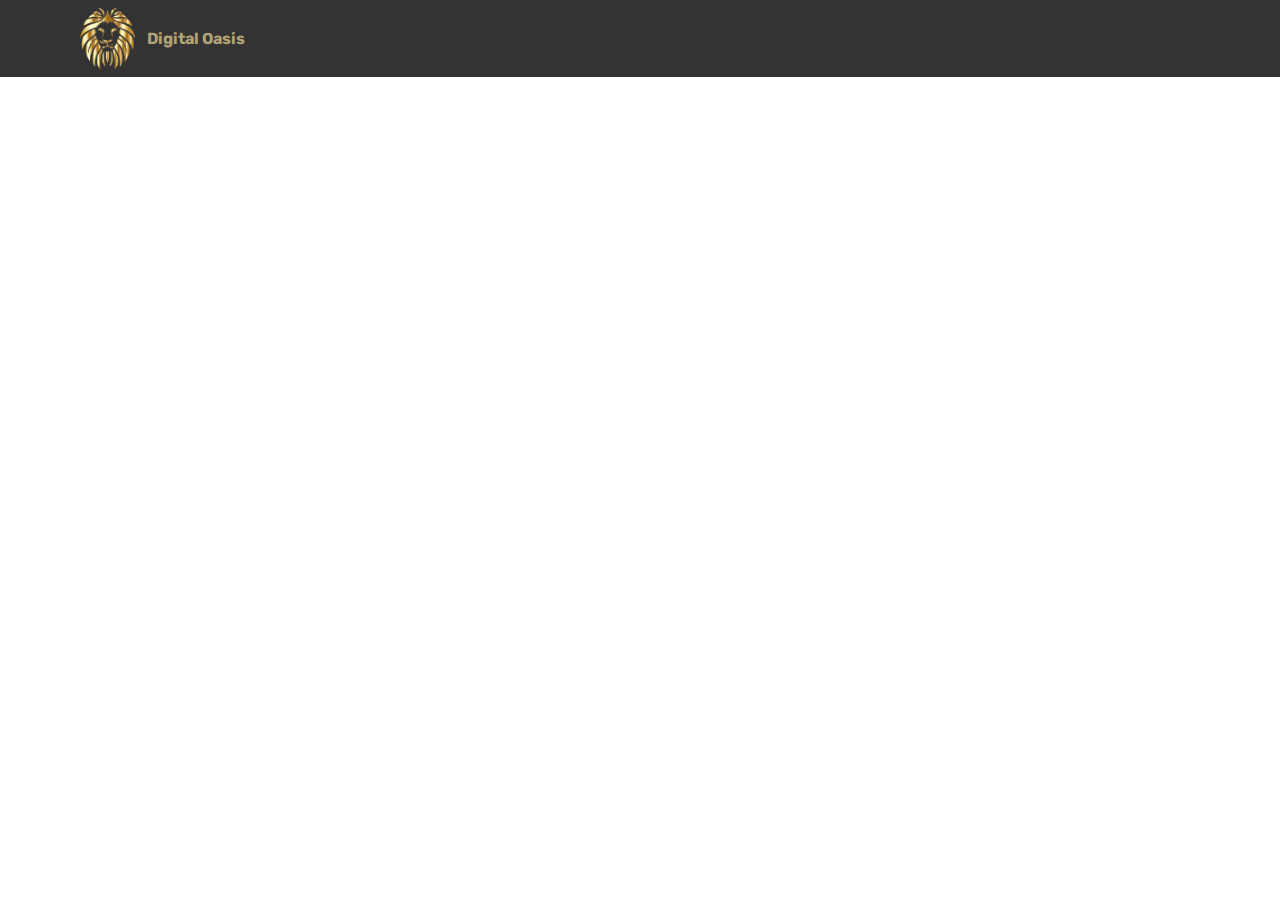
<file: page3.html>
<!DOCTYPE html>
<html >
<head>
  <!-- Site made with Mobirise Website Builder v4.9.1, https://mobirise.com -->
  <meta charset="UTF-8">
  <meta http-equiv="X-UA-Compatible" content="IE=edge">
  <meta name="generator" content="Mobirise v4.9.1, mobirise.com">
  <meta name="viewport" content="width=device-width, initial-scale=1, minimum-scale=1">
  <link rel="shortcut icon" href="assets/images/kisscc0-lionhead-rabbit-tiger-computer-icons-golden-lion-variation-2-no-background-5b7681ad606983.1031515815344931013949-122x136.png" type="image/x-icon">
  <meta name="description" content="Website Builder Description">
  <title>انالاتكس</title>
  <link rel="stylesheet" href="assets/web/assets/mobirise-icons/mobirise-icons.css">
  <link rel="stylesheet" href="assets/tether/tether.min.css">
  <link rel="stylesheet" href="assets/bootstrap/css/bootstrap.min.css">
  <link rel="stylesheet" href="assets/bootstrap/css/bootstrap-grid.min.css">
  <link rel="stylesheet" href="assets/bootstrap/css/bootstrap-reboot.min.css">
  <link rel="stylesheet" href="assets/soundcloud-plugin/style.css">
  <link rel="stylesheet" href="assets/dropdown/css/style.css">
  <link rel="stylesheet" href="assets/theme/css/style.css">
  <link rel="stylesheet" href="assets/mobirise/css/mbr-additional.css" type="text/css">
  
  
  
</head>
<body>

<!-- Google Analytics -->
<!-- Global site tag (gtag.js) - Google Analytics -->
<script async src="https://www.googletagmanager.com/gtag/js?id=UA-133532751-1"></script>
<script>
  window.dataLayer = window.dataLayer || [];
  function gtag(){dataLayer.push(arguments);}
  gtag('js', new Date());

  gtag('config', 'UA-133532751-1');
</script>

<!-- /Google Analytics -->


  <section class="menu cid-qTkzRZLJNu" once="menu" id="menu1-19">

    

    <nav class="navbar navbar-expand beta-menu navbar-dropdown align-items-center navbar-fixed-top navbar-toggleable-sm">
        <button class="navbar-toggler navbar-toggler-right" type="button" data-toggle="collapse" data-target="#navbarSupportedContent" aria-controls="navbarSupportedContent" aria-expanded="false" aria-label="Toggle navigation">
            <div class="hamburger">
                <span></span>
                <span></span>
                <span></span>
                <span></span>
            </div>
        </button>
        <div class="menu-logo">
            <div class="navbar-brand">
                <span class="navbar-logo">
                    <a href="https://mobirise.com">
                         <img src="assets/images/kisscc0-lionhead-rabbit-tiger-computer-icons-golden-lion-variation-2-no-background-5b7681ad606983.1031515815344931013949-122x136.png" alt="Mobirise" title="" style="height: 3.8rem;">
                    </a>
                </span>
                <span class="navbar-caption-wrap"><a class="navbar-caption text-danger display-4" href="index.html#header2-1">Digital Oasis&nbsp;<br></a></span>
            </div>
        </div>
        <div class="collapse navbar-collapse" id="navbarSupportedContent">
            
            
        </div>
    </nav>
</section>


  <section class="engine"><a href="https://mobirise.info/c">website builder</a></section><script src="assets/web/assets/jquery/jquery.min.js"></script>
  <script src="assets/popper/popper.min.js"></script>
  <script src="assets/tether/tether.min.js"></script>
  <script src="assets/bootstrap/js/bootstrap.min.js"></script>
  <script src="assets/smoothscroll/smooth-scroll.js"></script>
  <script src="assets/dropdown/js/script.min.js"></script>
  <script src="assets/touchswipe/jquery.touch-swipe.min.js"></script>
  <script src="assets/theme/js/script.js"></script>
  
  
</body>
</html>
</file>
<file: assets/web/assets/mobirise-icons/mobirise-icons.css>
@font-face {
  font-family: 'MobiriseIcons';
  src:  url('mobirise-icons.eot?spat4u');
  src:  url('mobirise-icons.eot?spat4u#iefix') format('embedded-opentype'),
    url('mobirise-icons.ttf?spat4u') format('truetype'),
    url('mobirise-icons.woff?spat4u') format('woff'),
    url('mobirise-icons.svg?spat4u#MobiriseIcons') format('svg');
  font-weight: normal;
  font-style: normal;
}

[class^="mbri-"], [class*=" mbri-"] {
  /* use !important to prevent issues with browser extensions that change fonts */
  font-family: MobiriseIcons !important;
  speak: none;
  font-style: normal;
  font-weight: normal;
  font-variant: normal;
  text-transform: none;
  line-height: 1;

  /* Better Font Rendering =========== */
  -webkit-font-smoothing: antialiased;
  -moz-osx-font-smoothing: grayscale;
}

.mbri-add-submenu:before {
  content: "\e900";
}
.mbri-alert:before {
  content: "\e901";
}
.mbri-align-center:before {
  content: "\e902";
}
.mbri-align-justify:before {
  content: "\e903";
}
.mbri-align-left:before {
  content: "\e904";
}
.mbri-align-right:before {
  content: "\e905";
}
.mbri-android:before {
  content: "\e906";
}
.mbri-apple:before {
  content: "\e907";
}
.mbri-arrow-down:before {
  content: "\e908";
}
.mbri-arrow-next:before {
  content: "\e909";
}
.mbri-arrow-prev:before {
  content: "\e90a";
}
.mbri-arrow-up:before {
  content: "\e90b";
}
.mbri-bold:before {
  content: "\e90c";
}
.mbri-bookmark:before {
  content: "\e90d";
}
.mbri-bootstrap:before {
  content: "\e90e";
}
.mbri-briefcase:before {
  content: "\e90f";
}
.mbri-browse:before {
  content: "\e910";
}
.mbri-bulleted-list:before {
  content: "\e911";
}
.mbri-calendar:before {
  content: "\e912";
}
.mbri-camera:before {
  content: "\e913";
}
.mbri-cart-add:before {
  content: "\e914";
}
.mbri-cart-full:before {
  content: "\e915";
}
.mbri-cash:before {
  content: "\e916";
}
.mbri-change-style:before {
  content: "\e917";
}
.mbri-chat:before {
  content: "\e918";
}
.mbri-clock:before {
  content: "\e919";
}
.mbri-close:before {
  content: "\e91a";
}
.mbri-cloud:before {
  content: "\e91b";
}
.mbri-code:before {
  content: "\e91c";
}
.mbri-contact-form:before {
  content: "\e91d";
}
.mbri-credit-card:before {
  content: "\e91e";
}
.mbri-cursor-click:before {
  content: "\e91f";
}
.mbri-cust-feedback:before {
  content: "\e920";
}
.mbri-database:before {
  content: "\e921";
}
.mbri-delivery:before {
  content: "\e922";
}
.mbri-desktop:before {
  content: "\e923";
}
.mbri-devices:before {
  content: "\e924";
}
.mbri-down:before {
  content: "\e925";
}
.mbri-download:before {
  content: "\e989";
}
.mbri-drag-n-drop:before {
  content: "\e927";
}
.mbri-drag-n-drop2:before {
  content: "\e928";
}
.mbri-edit:before {
  content: "\e929";
}
.mbri-edit2:before {
  content: "\e92a";
}
.mbri-error:before {
  content: "\e92b";
}
.mbri-extension:before {
  content: "\e92c";
}
.mbri-features:before {
  content: "\e92d";
}
.mbri-file:before {
  content: "\e92e";
}
.mbri-flag:before {
  content: "\e92f";
}
.mbri-folder:before {
  content: "\e930";
}
.mbri-gift:before {
  content: "\e931";
}
.mbri-github:before {
  content: "\e932";
}
.mbri-globe:before {
  content: "\e933";
}
.mbri-globe-2:before {
  content: "\e934";
}
.mbri-growing-chart:before {
  content: "\e935";
}
.mbri-hearth:before {
  content: "\e936";
}
.mbri-help:before {
  content: "\e937";
}
.mbri-home:before {
  content: "\e938";
}
.mbri-hot-cup:before {
  content: "\e939";
}
.mbri-idea:before {
  content: "\e93a";
}
.mbri-image-gallery:before {
  content: "\e93b";
}
.mbri-image-slider:before {
  content: "\e93c";
}
.mbri-info:before {
  content: "\e93d";
}
.mbri-italic:before {
  content: "\e93e";
}
.mbri-key:before {
  content: "\e93f";
}
.mbri-laptop:before {
  content: "\e940";
}
.mbri-layers:before {
  content: "\e941";
}
.mbri-left-right:before {
  content: "\e942";
}
.mbri-left:before {
  content: "\e943";
}
.mbri-letter:before {
  content: "\e944";
}
.mbri-like:before {
  content: "\e945";
}
.mbri-link:before {
  content: "\e946";
}
.mbri-lock:before {
  content: "\e947";
}
.mbri-login:before {
  content: "\e948";
}
.mbri-logout:before {
  content: "\e949";
}
.mbri-magic-stick:before {
  content: "\e94a";
}
.mbri-map-pin:before {
  content: "\e94b";
}
.mbri-menu:before {
  content: "\e94c";
}
.mbri-mobile:before {
  content: "\e94d";
}
.mbri-mobile2:before {
  content: "\e94e";
}
.mbri-mobirise:before {
  content: "\e94f";
}
.mbri-more-horizontal:before {
  content: "\e950";
}
.mbri-more-vertical:before {
  content: "\e951";
}
.mbri-music:before {
  content: "\e952";
}
.mbri-new-file:before {
  content: "\e953";
}
.mbri-numbered-list:before {
  content: "\e954";
}
.mbri-opened-folder:before {
  content: "\e955";
}
.mbri-pages:before {
  content: "\e956";
}
.mbri-paper-plane:before {
  content: "\e957";
}
.mbri-paperclip:before {
  content: "\e958";
}
.mbri-photo:before {
  content: "\e959";
}
.mbri-photos:before {
  content: "\e95a";
}
.mbri-pin:before {
  content: "\e95b";
}
.mbri-play:before {
  content: "\e95c";
}
.mbri-plus:before {
  content: "\e95d";
}
.mbri-preview:before {
  content: "\e95e";
}
.mbri-print:before {
  content: "\e95f";
}
.mbri-protect:before {
  content: "\e960";
}
.mbri-question:before {
  content: "\e961";
}
.mbri-quote-left:before {
  content: "\e962";
}
.mbri-quote-right:before {
  content: "\e963";
}
.mbri-refresh:before {
  content: "\e964";
}
.mbri-responsive:before {
  content: "\e965";
}
.mbri-right:before {
  content: "\e966";
}
.mbri-rocket:before {
  content: "\e967";
}
.mbri-sad-face:before {
  content: "\e968";
}
.mbri-sale:before {
  content: "\e969";
}
.mbri-save:before {
  content: "\e96a";
}
.mbri-search:before {
  content: "\e96b";
}
.mbri-setting:before {
  content: "\e96c";
}
.mbri-setting2:before {
  content: "\e96d";
}
.mbri-setting3:before {
  content: "\e96e";
}
.mbri-share:before {
  content: "\e96f";
}
.mbri-shopping-bag:before {
  content: "\e970";
}
.mbri-shopping-basket:before {
  content: "\e971";
}
.mbri-shopping-cart:before {
  content: "\e972";
}
.mbri-sites:before {
  content: "\e973";
}
.mbri-smile-face:before {
  content: "\e974";
}
.mbri-speed:before {
  content: "\e975";
}
.mbri-star:before {
  content: "\e976";
}
.mbri-success:before {
  content: "\e977";
}
.mbri-sun:before {
  content: "\e978";
}
.mbri-sun2:before {
  content: "\e979";
}
.mbri-tablet:before {
  content: "\e97a";
}
.mbri-tablet-vertical:before {
  content: "\e97b";
}
.mbri-target:before {
  content: "\e97c";
}
.mbri-timer:before {
  content: "\e97d";
}
.mbri-to-ftp:before {
  content: "\e97e";
}
.mbri-to-local-drive:before {
  content: "\e97f";
}
.mbri-touch-swipe:before {
  content: "\e980";
}
.mbri-touch:before {
  content: "\e981";
}
.mbri-trash:before {
  content: "\e982";
}
.mbri-underline:before {
  content: "\e983";
}
.mbri-unlink:before {
  content: "\e984";
}
.mbri-unlock:before {
  content: "\e985";
}
.mbri-up-down:before {
  content: "\e986";
}
.mbri-up:before {
  content: "\e987";
}
.mbri-update:before {
  content: "\e988";
}
.mbri-upload:before {
 content: "\e926"; 
}
.mbri-user:before {
  content: "\e98a";
}
.mbri-user2:before {
  content: "\e98b";
}
.mbri-users:before {
  content: "\e98c";
}
.mbri-video:before {
  content: "\e98d";
}
.mbri-video-play:before {
  content: "\e98e";
}
.mbri-watch:before {
  content: "\e98f";
}
.mbri-website-theme:before {
  content: "\e990";
}
.mbri-wifi:before {
  content: "\e991";
}
.mbri-windows:before {
  content: "\e992";
}
.mbri-zoom-out:before {
  content: "\e993";
}
.mbri-redo:before {
  content: "\e994";
}
.mbri-undo:before {
  content: "\e995";
}
</file>
<file: assets/soundcloud-plugin/style.css>
.addons-container {
  position: relative;
  margin-left: auto;
  margin-right: auto;
  padding-right: 15px;
  padding-left: 15px; }
  @media (min-width: 576px) {
    .addons-container {
      padding-right: 15px;
      padding-left: 15px; } }
  @media (min-width: 768px) {
    .addons-container {
      padding-right: 15px;
      padding-left: 15px; } }
  @media (min-width: 992px) {
    .addons-container {
      padding-right: 15px;
      padding-left: 15px; } }
  @media (min-width: 1200px) {
    .addons-container {
      padding-right: 15px;
      padding-left: 15px; } }
  @media (min-width: 576px) {
    .addons-container {
      width: 540px;
      max-width: 100%; } }
  @media (min-width: 768px) {
    .addons-container {
      width: 720px;
      max-width: 100%; } }
  @media (min-width: 992px) {
    .addons-container {
      width: 960px;
      max-width: 100%; } }
  @media (min-width: 1200px) {
    .addons-container {
      width: 1140px;
      max-width: 100%; } }

.addons-container-inner{
    position: relative;
    width: 100%;
    min-height: 1px;
    padding-right: 15px;
    padding-left: 15px;
}
@media (min-width: 567px) {
    .addons-container-inner{
        -ms-flex: 0 0 66.666667%;
        flex: 0 0 66.666667%;
        max-width: 66.666667%;
    }
}
.addons-row{
    display: flex;
    justify-content:center;
}
</file>
<file: assets/dropdown/css/style.css>
.navbar-dropdown {
  left: 0;
  padding: 0;
  position: absolute;
  right: 0;
  top: 0;
  transition: all 0.45s ease;
  z-index: 1030;
  background: #282828; }
  .navbar-dropdown .navbar-logo {
    margin-right: 0.8rem;
    transition: margin 0.3s ease-in-out;
    vertical-align: middle; }
    .navbar-dropdown .navbar-logo img {
      height: 3.125rem;
      transition: all 0.3s ease-in-out; }
    .navbar-dropdown .navbar-logo.mbr-iconfont {
      font-size: 3.125rem;
      line-height: 3.125rem; }
  .navbar-dropdown .navbar-caption {
    font-weight: 700;
    white-space: normal;
    vertical-align: -4px;
    line-height: 3.125rem !important; }
    .navbar-dropdown .navbar-caption, .navbar-dropdown .navbar-caption:hover {
      color: inherit;
      text-decoration: none; }
  .navbar-dropdown .mbr-iconfont + .navbar-caption {
    vertical-align: -1px; }
  .navbar-dropdown.navbar-fixed-top {
    position: fixed; }
  .navbar-dropdown .navbar-brand span {
    vertical-align: -4px; }
  .navbar-dropdown.bg-color.transparent {
    background: none; }
  .navbar-dropdown.navbar-short .navbar-brand {
    padding: 0.625rem 0; }
    .navbar-dropdown.navbar-short .navbar-brand span {
      vertical-align: -1px; }
  .navbar-dropdown.navbar-short .navbar-caption {
    line-height: 2.375rem !important;
    vertical-align: -2px; }
  .navbar-dropdown.navbar-short .navbar-logo {
    margin-right: 0.5rem; }
    .navbar-dropdown.navbar-short .navbar-logo img {
      height: 2.375rem; }
    .navbar-dropdown.navbar-short .navbar-logo.mbr-iconfont {
      font-size: 2.375rem;
      line-height: 2.375rem; }
  .navbar-dropdown.navbar-short .mbr-table-cell {
    height: 3.625rem; }
  .navbar-dropdown .navbar-close {
    left: 0.6875rem;
    position: fixed;
    top: 0.75rem;
    z-index: 1000; }
  .navbar-dropdown .hamburger-icon {
    content: "";
    display: inline-block;
    vertical-align: middle;
    width: 16px;
    -webkit-box-shadow: 0 -6px 0 1px #282828,0 0 0 1px #282828,0 6px 0 1px #282828;
    -moz-box-shadow: 0 -6px 0 1px #282828,0 0 0 1px #282828,0 6px 0 1px #282828;
    box-shadow: 0 -6px 0 1px #282828,0 0 0 1px #282828,0 6px 0 1px #282828; }

.dropdown-menu .dropdown-toggle[data-toggle="dropdown-submenu"]::after {
  border-bottom: 0.35em solid transparent;
  border-left: 0.35em solid;
  border-right: 0;
  border-top: 0.35em solid transparent;
  margin-left: 0.3rem; }

.dropdown-menu .dropdown-item:focus {
  outline: 0; }

.nav-dropdown {
  font-size: 0.75rem;
  font-weight: 500;
  height: auto !important; }
  .nav-dropdown .nav-btn {
    padding-left: 1rem; }
  .nav-dropdown .link {
    margin: .667em 1.667em;
    font-weight: 500;
    padding: 0;
    transition: color .2s ease-in-out; }
    .nav-dropdown .link.dropdown-toggle {
      margin-right: 2.583em; }
      .nav-dropdown .link.dropdown-toggle::after {
        margin-left: .25rem;
        border-top: 0.35em solid;
        border-right: 0.35em solid transparent;
        border-left: 0.35em solid transparent;
        border-bottom: 0; }
      .nav-dropdown .link.dropdown-toggle[aria-expanded="true"] {
        margin: 0;
        padding: 0.667em 3.263em  0.667em 1.667em; }
  .nav-dropdown .link::after,
  .nav-dropdown .dropdown-item::after {
    color: inherit; }
  .nav-dropdown .btn {
    font-size: 0.75rem;
    font-weight: 700;
    letter-spacing: 0;
    margin-bottom: 0;
    padding-left: 1.25rem;
    padding-right: 1.25rem; }
  .nav-dropdown .dropdown-menu {
    border-radius: 0;
    border: 0;
    left: 0;
    margin: 0;
    padding-bottom: 1.25rem;
    padding-top: 1.25rem;
    position: relative; }
  .nav-dropdown .dropdown-submenu {
    margin-left: 0.125rem;
    top: 0; }
  .nav-dropdown .dropdown-item {
    font-weight: 500;
    line-height: 2;
    padding: 0.3846em 4.615em 0.3846em 1.5385em;
    position: relative;
    transition: color .2s ease-in-out, background-color .2s ease-in-out; }
    .nav-dropdown .dropdown-item::after {
      margin-top: -0.3077em;
      position: absolute;
      right: 1.1538em;
      top: 50%; }
    .nav-dropdown .dropdown-item:focus, .nav-dropdown .dropdown-item:hover {
      background: none; }

@media (max-width: 767px) {
  .nav-dropdown.navbar-toggleable-sm {
    bottom: 0;
    display: none;
    left: 0;
    overflow-x: hidden;
    position: fixed;
    top: 0;
    transform: translateX(-100%);
    -ms-transform: translateX(-100%);
    -webkit-transform: translateX(-100%);
    width: 18.75rem;
    z-index: 999; } }
.nav-dropdown.navbar-toggleable-xl {
  bottom: 0;
  display: none;
  left: 0;
  overflow-x: hidden;
  position: fixed;
  top: 0;
  transform: translateX(-100%);
  -ms-transform: translateX(-100%);
  -webkit-transform: translateX(-100%);
  width: 18.75rem;
  z-index: 999; }

.nav-dropdown-sm {
  display: block !important;
  overflow-x: hidden;
  overflow: auto;
  padding-top: 3.875rem; }
  .nav-dropdown-sm::after {
    content: "";
    display: block;
    height: 3rem;
    width: 100%; }
  .nav-dropdown-sm.collapse.in ~ .navbar-close {
    display: block !important; }
  .nav-dropdown-sm.collapsing, .nav-dropdown-sm.collapse.in {
    transform: translateX(0);
    -ms-transform: translateX(0);
    -webkit-transform: translateX(0);
    transition: all 0.25s ease-out;
    -webkit-transition: all 0.25s ease-out;
    background: #282828; }
  .nav-dropdown-sm.collapsing[aria-expanded="false"] {
    transform: translateX(-100%);
    -ms-transform: translateX(-100%);
    -webkit-transform: translateX(-100%); }
  .nav-dropdown-sm .nav-item {
    display: block;
    margin-left: 0 !important;
    padding-left: 0; }
  .nav-dropdown-sm .link,
  .nav-dropdown-sm .dropdown-item {
    border-top: 1px dotted rgba(255, 255, 255, 0.1);
    font-size: 0.8125rem;
    line-height: 1.6;
    margin: 0 !important;
    padding: 0.875rem 2.4rem 0.875rem 1.5625rem !important;
    position: relative;
    white-space: normal; }
    .nav-dropdown-sm .link:focus, .nav-dropdown-sm .link:hover,
    .nav-dropdown-sm .dropdown-item:focus,
    .nav-dropdown-sm .dropdown-item:hover {
      background: rgba(0, 0, 0, 0.2) !important;
      color: #c0a375; }
  .nav-dropdown-sm .nav-btn {
    position: relative;
    padding: 1.5625rem 1.5625rem 0 1.5625rem; }
    .nav-dropdown-sm .nav-btn::before {
      border-top: 1px dotted rgba(255, 255, 255, 0.1);
      content: "";
      left: 0;
      position: absolute;
      top: 0;
      width: 100%; }
    .nav-dropdown-sm .nav-btn + .nav-btn {
      padding-top: 0.625rem; }
      .nav-dropdown-sm .nav-btn + .nav-btn::before {
        display: none; }
  .nav-dropdown-sm .btn {
    padding: 0.625rem 0; }
  .nav-dropdown-sm .dropdown-toggle[data-toggle="dropdown-submenu"]::after {
    margin-left: .25rem;
    border-top: 0.35em solid;
    border-right: 0.35em solid transparent;
    border-left: 0.35em solid transparent;
    border-bottom: 0; }
  .nav-dropdown-sm .dropdown-toggle[data-toggle="dropdown-submenu"][aria-expanded="true"]::after {
    border-top: 0;
    border-right: 0.35em solid transparent;
    border-left: 0.35em solid transparent;
    border-bottom: 0.35em solid; }
  .nav-dropdown-sm .dropdown-menu {
    margin: 0;
    padding: 0;
    position: relative;
    top: 0;
    left: 0;
    width: 100%;
    border: 0;
    float: none;
    border-radius: 0;
    background: none; }
  .nav-dropdown-sm .dropdown-submenu {
    left: 100%;
    margin-left: 0.125rem;
    margin-top: -1.25rem;
    top: 0; }

.navbar-toggleable-sm .nav-dropdown .dropdown-menu {
  position: absolute; }

.navbar-toggleable-sm .nav-dropdown .dropdown-submenu {
  left: 100%;
  margin-left: 0.125rem;
  margin-top: -1.25rem;
  top: 0; }

.navbar-toggleable-sm.opened .nav-dropdown .dropdown-menu {
  position: relative; }

.navbar-toggleable-sm.opened .nav-dropdown .dropdown-submenu {
  left: 0;
  margin-left: 00rem;
  margin-top: 0rem;
  top: 0; }

.is-builder .nav-dropdown.collapsing {
  transition: none !important; }

/*# sourceMappingURL=style.css.map */
</file>
<file: assets/socicon/css/styles.css>
@charset "UTF-8";

@font-face {
  font-family: "socicon";
  src:url("../fonts/socicon.eot");
  src:url("../fonts/socicon.eot?#iefix") format("embedded-opentype"),
    url("../fonts/socicon.woff") format("woff"),
    url("../fonts/socicon.ttf") format("truetype"),
    url("../fonts/socicon.svg#socicon") format("svg");
  font-weight: normal;
  font-style: normal;

}

[data-icon]:before {
  font-family: "socicon" !important;
  content: attr(data-icon);
  font-style: normal !important;
  font-weight: normal !important;
  font-variant: normal !important;
  text-transform: none !important;
  speak: none;
  line-height: 1;
  -webkit-font-smoothing: antialiased;
  -moz-osx-font-smoothing: grayscale;
}

[class^="socicon-"]:before,
[class*=" socicon-"]:before {
  font-family: "socicon" !important;
  font-style: normal !important;
  font-weight: normal !important;
  font-variant: normal !important;
  text-transform: none !important;
  speak: none;
  line-height: 1;
  -webkit-font-smoothing: antialiased;
  -moz-osx-font-smoothing: grayscale;
}

.socicon-modelmayhem:before {
  content: "\e000";
}
.socicon-mixcloud:before {
  content: "\e001";
}
.socicon-drupal:before {
  content: "\e002";
}
.socicon-swarm:before {
  content: "\e003";
}
.socicon-istock:before {
  content: "\e004";
}
.socicon-yammer:before {
  content: "\e005";
}
.socicon-ello:before {
  content: "\e006";
}
.socicon-stackoverflow:before {
  content: "\e007";
}
.socicon-persona:before {
  content: "\e008";
}
.socicon-triplej:before {
  content: "\e009";
}
.socicon-houzz:before {
  content: "\e00a";
}
.socicon-rss:before {
  content: "\e00b";
}
.socicon-paypal:before {
  content: "\e00c";
}
.socicon-odnoklassniki:before {
  content: "\e00d";
}
.socicon-airbnb:before {
  content: "\e00e";
}
.socicon-periscope:before {
  content: "\e00f";
}
.socicon-outlook:before {
  content: "\e010";
}
.socicon-coderwall:before {
  content: "\e011";
}
.socicon-tripadvisor:before {
  content: "\e012";
}
.socicon-appnet:before {
  content: "\e013";
}
.socicon-goodreads:before {
  content: "\e014";
}
.socicon-tripit:before {
  content: "\e015";
}
.socicon-lanyrd:before {
  content: "\e016";
}
.socicon-slideshare:before {
  content: "\e017";
}
.socicon-buffer:before {
  content: "\e018";
}
.socicon-disqus:before {
  content: "\e019";
}
.socicon-vkontakte:before {
  content: "\e01a";
}
.socicon-whatsapp:before {
  content: "\e01b";
}
.socicon-patreon:before {
  content: "\e01c";
}
.socicon-storehouse:before {
  content: "\e01d";
}
.socicon-pocket:before {
  content: "\e01e";
}
.socicon-mail:before {
  content: "\e01f";
}
.socicon-blogger:before {
  content: "\e020";
}
.socicon-technorati:before {
  content: "\e021";
}
.socicon-reddit:before {
  content: "\e022";
}
.socicon-dribbble:before {
  content: "\e023";
}
.socicon-stumbleupon:before {
  content: "\e024";
}
.socicon-digg:before {
  content: "\e025";
}
.socicon-envato:before {
  content: "\e026";
}
.socicon-behance:before {
  content: "\e027";
}
.socicon-delicious:before {
  content: "\e028";
}
.socicon-deviantart:before {
  content: "\e029";
}
.socicon-forrst:before {
  content: "\e02a";
}
.socicon-play:before {
  content: "\e02b";
}
.socicon-zerply:before {
  content: "\e02c";
}
.socicon-wikipedia:before {
  content: "\e02d";
}
.socicon-apple:before {
  content: "\e02e";
}
.socicon-flattr:before {
  content: "\e02f";
}
.socicon-github:before {
  content: "\e030";
}
.socicon-renren:before {
  content: "\e031";
}
.socicon-friendfeed:before {
  content: "\e032";
}
.socicon-newsvine:before {
  content: "\e033";
}
.socicon-identica:before {
  content: "\e034";
}
.socicon-bebo:before {
  content: "\e035";
}
.socicon-zynga:before {
  content: "\e036";
}
.socicon-steam:before {
  content: "\e037";
}
.socicon-xbox:before {
  content: "\e038";
}
.socicon-windows:before {
  content: "\e039";
}
.socicon-qq:before {
  content: "\e03a";
}
.socicon-douban:before {
  content: "\e03b";
}
.socicon-meetup:before {
  content: "\e03c";
}
.socicon-playstation:before {
  content: "\e03d";
}
.socicon-android:before {
  content: "\e03e";
}
.socicon-snapchat:before {
  content: "\e03f";
}
.socicon-twitter:before {
  content: "\e040";
}
.socicon-facebook:before {
  content: "\e041";
}
.socicon-googleplus:before {
  content: "\e042";
}
.socicon-pinterest:before {
  content: "\e043";
}
.socicon-foursquare:before {
  content: "\e044";
}
.socicon-yahoo:before {
  content: "\e045";
}
.socicon-skype:before {
  content: "\e046";
}
.socicon-yelp:before {
  content: "\e047";
}
.socicon-feedburner:before {
  content: "\e048";
}
.socicon-linkedin:before {
  content: "\e049";
}
.socicon-viadeo:before {
  content: "\e04a";
}
.socicon-xing:before {
  content: "\e04b";
}
.socicon-myspace:before {
  content: "\e04c";
}
.socicon-soundcloud:before {
  content: "\e04d";
}
.socicon-spotify:before {
  content: "\e04e";
}
.socicon-grooveshark:before {
  content: "\e04f";
}
.socicon-lastfm:before {
  content: "\e050";
}
.socicon-youtube:before {
  content: "\e051";
}
.socicon-vimeo:before {
  content: "\e052";
}
.socicon-dailymotion:before {
  content: "\e053";
}
.socicon-vine:before {
  content: "\e054";
}
.socicon-flickr:before {
  content: "\e055";
}
.socicon-500px:before {
  content: "\e056";
}
.socicon-wordpress:before {
  content: "\e058";
}
.socicon-tumblr:before {
  content: "\e059";
}
.socicon-twitch:before {
  content: "\e05a";
}
.socicon-8tracks:before {
  content: "\e05b";
}
.socicon-amazon:before {
  content: "\e05c";
}
.socicon-icq:before {
  content: "\e05d";
}
.socicon-smugmug:before {
  content: "\e05e";
}
.socicon-ravelry:before {
  content: "\e05f";
}
.socicon-weibo:before {
  content: "\e060";
}
.socicon-baidu:before {
  content: "\e061";
}
.socicon-angellist:before {
  content: "\e062";
}
.socicon-ebay:before {
  content: "\e063";
}
.socicon-imdb:before {
  content: "\e064";
}
.socicon-stayfriends:before {
  content: "\e065";
}
.socicon-residentadvisor:before {
  content: "\e066";
}
.socicon-google:before {
  content: "\e067";
}
.socicon-yandex:before {
  content: "\e068";
}
.socicon-sharethis:before {
  content: "\e069";
}
.socicon-bandcamp:before {
  content: "\e06a";
}
.socicon-itunes:before {
  content: "\e06b";
}
.socicon-deezer:before {
  content: "\e06c";
}
.socicon-telegram:before {
  content: "\e06e";
}
.socicon-openid:before {
  content: "\e06f";
}
.socicon-amplement:before {
  content: "\e070";
}
.socicon-viber:before {
  content: "\e071";
}
.socicon-zomato:before {
  content: "\e072";
}
.socicon-draugiem:before {
  content: "\e074";
}
.socicon-endomodo:before {
  content: "\e075";
}
.socicon-filmweb:before {
  content: "\e076";
}
.socicon-stackexchange:before {
  content: "\e077";
}
.socicon-wykop:before {
  content: "\e078";
}
.socicon-teamspeak:before {
  content: "\e079";
}
.socicon-teamviewer:before {
  content: "\e07a";
}
.socicon-ventrilo:before {
  content: "\e07b";
}
.socicon-younow:before {
  content: "\e07c";
}
.socicon-raidcall:before {
  content: "\e07d";
}
.socicon-mumble:before {
  content: "\e07e";
}
.socicon-medium:before {
  content: "\e06d";
}
.socicon-bebee:before {
  content: "\e07f";
}
.socicon-hitbox:before {
  content: "\e080";
}
.socicon-reverbnation:before {
  content: "\e081";
}
.socicon-formulr:before {
  content: "\e082";
}
.socicon-instagram:before {
  content: "\e057";
}
.socicon-battlenet:before {
  content: "\e083";
}
.socicon-chrome:before {
  content: "\e084";
}
.socicon-discord:before {
  content: "\e086";
}
.socicon-issuu:before {
  content: "\e087";
}
.socicon-macos:before {
  content: "\e088";
}
.socicon-firefox:before {
  content: "\e089";
}
.socicon-opera:before {
  content: "\e08d";
}
.socicon-keybase:before {
  content: "\e090";
}
.socicon-alliance:before {
  content: "\e091";
}
.socicon-livejournal:before {
  content: "\e092";
}
.socicon-googlephotos:before {
  content: "\e093";
}
.socicon-horde:before {
  content: "\e094";
}
.socicon-etsy:before {
  content: "\e095";
}
.socicon-zapier:before {
  content: "\e096";
}
.socicon-google-scholar:before {
  content: "\e097";
}
.socicon-researchgate:before {
  content: "\e098";
}
.socicon-wechat:before {
  content: "\e099";
}
.socicon-strava:before {
  content: "\e09a";
}
.socicon-line:before {
  content: "\e09b";
}
.socicon-lyft:before {
  content: "\e09c";
}
.socicon-uber:before {
  content: "\e09d";
}
.socicon-songkick:before {
  content: "\e09e";
}
.socicon-viewbug:before {
  content: "\e09f";
}
.socicon-googlegroups:before {
  content: "\e0a0";
}
.socicon-quora:before {
  content: "\e073";
}
.socicon-diablo:before {
  content: "\e085";
}
.socicon-blizzard:before {
  content: "\e0a1";
}
.socicon-hearthstone:before {
  content: "\e08b";
}
.socicon-heroes:before {
  content: "\e08a";
}
.socicon-overwatch:before {
  content: "\e08c";
}
.socicon-warcraft:before {
  content: "\e08e";
}
.socicon-starcraft:before {
  content: "\e08f";
}
.socicon-beam:before {
  content: "\e0a2";
}
.socicon-curse:before {
  content: "\e0a3";
}
.socicon-player:before {
  content: "\e0a4";
}
.socicon-streamjar:before {
  content: "\e0a5";
}
.socicon-nintendo:before {
  content: "\e0a6";
}
.socicon-hellocoton:before {
  content: "\e0a7";
}
</file>
<file: assets/social-feed-plugin/style.css>
.social-feed-container {
  z-index: 3;
  max-width: 600px;
  margin: 0 auto;
  position: relative;
}

.is-builder  .mbr-social-feed{
  min-height: 125px;
}
.mbr-social-feed {
  text-align: center;
  
  position: relative;
  background-size: cover;
  padding-top: 20px;
  padding-bottom: 20px;
}

.social-feed-container-loading {
  margin: 0 auto;
  display: none;
}

.is-builder .loading .social-feed-container-loading {
  display: block;
}

.social-feed-element iframe {
  width: 100%;
  height: 300px;
  text-align: center;
  margin: 0 auto;
  display: block;
}

@media (max-width: 768px) {
  .social-feed-element {
    margin-left: 0px !important;
    margin-right: 0px !important;
  }
}
</file>
<file: assets/theme/css/style.css>
/*!
 * Mobirise v4 theme (https://mobirise.com/)
 * Copyright 2017 Mobirise
 */
section {
  background-color: #eeeeee; }

section,
.container,
.container-fluid {
  position: relative;
  word-wrap: break-word; }

a.mbr-iconfont:hover {
  text-decoration: none; }

.article .lead p, .article .lead ul, .article .lead ol, .article .lead pre, .article .lead blockquote {
  margin-bottom: 0; }

a {
  font-style: normal;
  font-weight: 400;
  cursor: pointer; }
  a, a:hover {
    text-decoration: none; }

figure {
  margin-bottom: 0; }

body {
  color: #232323; }

h1, h2, h3, h4, h5, h6,
.h1, .h2, .h3, .h4, .h5, .h6,
.display-1, .display-2, .display-3, .display-4 {
  line-height: 1;
  word-break: break-word;
  word-wrap: break-word; }

b, strong {
  font-weight: bold; }

blockquote {
  padding: 10px 0 10px 20px;
  position: relative;
  border-left: 2px solid;
  border-color: #ff3366; }

input:-webkit-autofill, input:-webkit-autofill:hover, input:-webkit-autofill:focus, input:-webkit-autofill:active {
  transition-delay: 9999s;
  transition-property: background-color, color; }

textarea[type="hidden"] {
  display: none; }

body {
  position: relative; }

section {
  background-position: 50% 50%;
  background-repeat: no-repeat;
  background-size: cover; }
  section .mbr-background-video,
  section .mbr-background-video-preview {
    position: absolute;
    bottom: 0;
    left: 0;
    right: 0;
    top: 0; }

.hidden {
  visibility: hidden; }

.mbr-z-index20 {
  z-index: 20; }

/*! Base colors */
.mbr-white {
  color: #ffffff; }

.mbr-black {
  color: #000000; }

.mbr-bg-white {
  background-color: #ffffff; }

.mbr-bg-black {
  background-color: #000000; }

/*! Text-aligns */
.align-left {
  text-align: left; }

.align-center {
  text-align: center; }

.align-right {
  text-align: right; }

@media (max-width: 767px) {
  .align-left, .align-center, .align-right, .mbr-section-btn, .mbr-section-title {
    text-align: center; } }
/*! Font-weight  */
.mbr-light {
  font-weight: 300; }

.mbr-regular {
  font-weight: 400; }

.mbr-semibold {
  font-weight: 500; }

.mbr-bold {
  font-weight: 700; }

/*! Media  */
.media-size-item {
  -webkit-flex: 1 1 auto;
  -moz-flex: 1 1 auto;
  -ms-flex: 1 1 auto;
  -o-flex: 1 1 auto;
  flex: 1 1 auto; }

.media-content {
  -webkit-flex-basis: 100%;
  flex-basis: 100%; }

.media-container-row {
  display: -ms-flexbox;
  display: -webkit-flex;
  display: flex;
  -webkit-flex-direction: row;
  -ms-flex-direction: row;
  flex-direction: row;
  -webkit-flex-wrap: wrap;
  -ms-flex-wrap: wrap;
  flex-wrap: wrap;
  -webkit-justify-content: center;
  -ms-flex-pack: center;
  justify-content: center;
  -webkit-align-content: center;
  -ms-flex-line-pack: center;
  align-content: center;
  -webkit-align-items: start;
  -ms-flex-align: start;
  align-items: start; }
  .media-container-row .media-size-item {
    width: 400px; }

.media-container-column {
  display: -ms-flexbox;
  display: -webkit-flex;
  display: flex;
  -webkit-flex-direction: column;
  -ms-flex-direction: column;
  flex-direction: column;
  -webkit-flex-wrap: wrap;
  -ms-flex-wrap: wrap;
  flex-wrap: wrap;
  -webkit-justify-content: center;
  -ms-flex-pack: center;
  justify-content: center;
  -webkit-align-content: center;
  -ms-flex-line-pack: center;
  align-content: center;
  -webkit-align-items: stretch;
  -ms-flex-align: stretch;
  align-items: stretch; }
  .media-container-column > * {
    width: 100%; }

@media (min-width: 992px) {
  .media-container-row {
    -webkit-flex-wrap: nowrap;
    -ms-flex-wrap: nowrap;
    flex-wrap: nowrap; } }
figure {
  overflow: hidden; }

figure[mbr-media-size] {
  transition: width 0.1s; }

.mbr-figure img, .mbr-figure iframe {
  display: block;
  width: 100%; }

.card {
  background-color: transparent;
  border: none; }

.card-img {
  text-align: center;
  flex-shrink: 0;
  -webkit-flex-shrink: 0; }

.media {
  max-width: 100%;
  margin: 0 auto; }

.mbr-figure {
  -ms-flex-item-align: center;
  -ms-grid-row-align: center;
  -webkit-align-self: center;
  align-self: center; }

.media-container > div {
  max-width: 100%; }

.mbr-figure img, .card-img img {
  width: 100%; }

@media (max-width: 991px) {
  .media-size-item {
    width: auto !important; }

  .media {
    width: auto; }

  .mbr-figure {
    width: 100% !important; } }
/*! Buttons */
.mbr-section-btn {
  margin-left: -.25rem;
  margin-right: -.25rem;
  font-size: 0; }

nav .mbr-section-btn {
  margin-left: 0rem;
  margin-right: 0rem; }

/*! Btn icon margin */
.btn .mbr-iconfont, .btn.btn-sm .mbr-iconfont {
  cursor: pointer;
  margin-right: 0.5rem; }

.btn.btn-md .mbr-iconfont, .btn.btn-md .mbr-iconfont {
  margin-right: 0.8rem; }

.mbr-regular {
  font-weight: 400; }

.mbr-semibold {
  font-weight: 500; }

.mbr-bold {
  font-weight: 700; }

[type="submit"] {
  -webkit-appearance: none; }

/*! Full-screen */
.mbr-fullscreen .mbr-overlay {
  min-height: 100vh; }

.mbr-fullscreen {
  display: flex;
  display: -webkit-flex;
  display: -moz-flex;
  display: -ms-flex;
  display: -o-flex;
  align-items: center;
  -webkit-align-items: center;
  min-height: 100vh;
  padding-top: 3rem;
  padding-bottom: 3rem; }

/*! Map */
.map {
  height: 25rem;
  position: relative; }
  .map iframe {
    width: 100%;
    height: 100%; }

/* Form */
.form-asterisk {
  font-family: initial;
  position: absolute;
  top: -2px;
  font-weight: normal; }

/*! Scroll to top arrow */
.mbr-arrow-up {
  bottom: 25px;
  right: 90px;
  position: fixed;
  text-align: right;
  z-index: 5000;
  color: #ffffff;
  font-size: 32px;
  transform: rotate(180deg);
  -webkit-transform: rotate(180deg); }

.mbr-arrow-up a {
  background: rgba(0, 0, 0, 0.2);
  border-radius: 3px;
  color: #fff;
  display: inline-block;
  height: 60px;
  width: 60px;
  outline-style: none !important;
  position: relative;
  text-decoration: none;
  transition: all .3s ease-in-out;
  cursor: pointer;
  text-align: center; }
  .mbr-arrow-up a:hover {
    background-color: rgba(0, 0, 0, 0.4); }
  .mbr-arrow-up a i {
    line-height: 60px; }

.mbr-arrow-up-icon {
  display: block;
  color: #fff; }

.mbr-arrow-up-icon::before {
  content: "\203a";
  display: inline-block;
  font-family: serif;
  font-size: 32px;
  line-height: 1;
  font-style: normal;
  position: relative;
  top: 6px;
  left: -4px;
  -webkit-transform: rotate(-90deg);
  transform: rotate(-90deg); }

/*! Arrow Down */
.mbr-arrow {
  position: absolute;
  bottom: 45px;
  left: 50%;
  width: 60px;
  height: 60px;
  cursor: pointer;
  background-color: rgba(80, 80, 80, 0.5);
  border-radius: 50%;
  -webkit-transform: translateX(-50%);
  transform: translateX(-50%); }
  .mbr-arrow > a {
    display: inline-block;
    text-decoration: none;
    outline-style: none;
    -webkit-animation: arrowdown 1.7s ease-in-out infinite;
    animation: arrowdown 1.7s ease-in-out infinite; }
    .mbr-arrow > a > i {
      position: absolute;
      top: -2px;
      left: 15px;
      font-size: 2rem; }

@keyframes arrowdown {
  0% {
    transform: translateY(0px);
    -webkit-transform: translateY(0px); }
  50% {
    transform: translateY(-5px);
    -webkit-transform: translateY(-5px); }
  100% {
    transform: translateY(0px);
    -webkit-transform: translateY(0px); } }
@-webkit-keyframes arrowdown {
  0% {
    transform: translateY(0px);
    -webkit-transform: translateY(0px); }
  50% {
    transform: translateY(-5px);
    -webkit-transform: translateY(-5px); }
  100% {
    transform: translateY(0px);
    -webkit-transform: translateY(0px); } }
@media (max-width: 500px) {
  .mbr-arrow-up {
    left: 50%;
    right: auto;
    transform: translateX(-50%) rotate(180deg);
    -webkit-transform: translateX(-50%) rotate(180deg); } }
/*Gradients animation*/
@keyframes gradient-animation {
  from {
    background-position: 0% 100%;
    animation-timing-function: ease-in-out; }
  to {
    background-position: 100% 0%;
    animation-timing-function: ease-in-out; } }
@-webkit-keyframes gradient-animation {
  from {
    background-position: 0% 100%;
    animation-timing-function: ease-in-out; }
  to {
    background-position: 100% 0%;
    animation-timing-function: ease-in-out; } }
.bg-gradient {
  background-size: 200% 200%;
  animation: gradient-animation 5s infinite alternate;
  -webkit-animation: gradient-animation 5s infinite alternate; }

.menu .navbar-brand {
  display: -webkit-flex; }
  .menu .navbar-brand span {
    display: flex;
    display: -webkit-flex; }
  .menu .navbar-brand .navbar-caption-wrap {
    display: -webkit-flex; }
  .menu .navbar-brand .navbar-logo img {
    display: -webkit-flex; }
@media (min-width: 768px) and (max-width: 991px) {
  .menu .navbar-toggleable-sm .navbar-nav {
    display: -webkit-box;
    display: -webkit-flex;
    display: -ms-flexbox; } }
@media (min-width: 992px) {
  .menu .navbar-nav.nav-dropdown {
    display: -webkit-flex; }
  .menu .navbar-toggleable-sm .navbar-collapse {
    display: -webkit-flex !important; } }
@media (max-width: 767px) {
  .menu .navbar-collapse {
    overflow-y: auto;
    max-height: 80vh; }
  .menu .dropdown-menu {
    max-height: 60vh;
    overflow-y: auto; } }

.navbar {
  display: -webkit-flex;
  -webkit-flex-wrap: wrap;
  -webkit-align-items: center;
  -webkit-justify-content: space-between; }

.navbar-collapse {
  -webkit-flex-basis: 100%;
  -webkit-flex-grow: 1;
  -webkit-align-items: center; }

.nav-dropdown .link {
  padding: .667em 1.667em !important;
  margin: 0 !important; }

.nav {
  display: -webkit-flex;
  -webkit-flex-wrap: wrap; }

.row {
  display: -webkit-flex;
  -webkit-flex-wrap: wrap; }

.justify-content-center {
  -webkit-justify-content: center; }

.form-inline {
  display: -webkit-flex;
  -webkit-flex-flow: row wrap;
  -webkit-align-items: center; }

.card-wrapper {
  -webkit-flex: 1; }

.carousel-control {
  z-index: 10;
  display: -webkit-flex;
  -webkit-align-items: center;
  -webkit-justify-content: center; }

.carousel-controls {
  display: -webkit-flex; }

.media {
  display: -webkit-flex; }

/*# sourceMappingURL=style.css.map */
.engine {
	position: absolute;
	text-indent: -2400px;
	text-align: center;
	padding: 0;
	top: 0;
	left: -2400px;
}
</file>
<file: assets/gallery/style.css>
/*-------

   Gallery

-------*/
.mbr-gallery .mbr-gallery-item {
  position: relative;
  display: inline-block;
  width: 25%;
  cursor: pointer; }

@media (max-width: 768px) {
  .mbr-gallery .mbr-gallery-item {
    width: 50%; } }
@media (max-width: 400px) {
  .mbr-gallery .mbr-gallery-item {
    width: 100%; } }
.mbr-gallery .icon-focus,
.mbr-gallery .icon-video {
  position: absolute;
  top: calc(50% - 32px);
  left: calc(50% - 24px);
  font-family: 'MobiriseIcons' !important;
  font-size: 3rem !important;
  color: #fff;
  opacity: 0;
  transition: .2s opacity ease-in-out;
  z-index: 5; }

.mbr-gallery .icon-focus::before {
  content: '\e96b'; }

.mbr-gallery .icon-video::before {
  content: '\e95c'; }

.mbr-gallery .mbr-gallery-item > div:hover .icon-focus,
.mbr-gallery .mbr-gallery-item > div:hover .icon-video {
  opacity: 1; }

.mbr-gallery .mbr-gallery-item img {
  width: 100%;
  opacity: 1;
  -webkit-transition: .2s opacity ease-in-out;
  transition: .2s opacity ease-in-out; }

.mbr-gallery .mbr-gallery-item > div:hover img {
  opacity: 1; }

.mbr-gallery .mbr-gallery-item > div {
  background: #fff;
  display: block;
  outline: none;
  position: relative; }

.mbr-gallery .mbr-gallery-item .icon {
  -webkit-transform: translateX(-50%) translateY(-50%);
  -webkit-transition: .2s opacity ease-in-out;
  color: #000;
  font-size: 30px;
  height: 69px;
  left: 50%;
  opacity: 0;
  position: absolute;
  top: 50%;
  transform: translateX(-50%) translateY(-50%);
  transition: .2s opacity ease-in-out;
  width: 69px; }

.mbr-gallery .mbr-gallery-item .icon::after,
.mbr-gallery .mbr-gallery-item .icon::before {
  content: '';
  display: block;
  position: absolute;
  height: 69px;
  width: 1px;
  margin-left: 34.5px;
  background-color: #fff; }

.mbr-gallery .mbr-gallery-item .icon::after {
  width: 69px;
  height: 1px;
  margin-left: 0;
  margin-top: 34.5px; }

.mbr-gallery .mbr-gallery-item > div:hover .icon {
  opacity: 1; }

.mbr-gallery .mbr-gallery-item > div:hover::before {
  opacity: .9; }

.mbr-gallery .mbr-gallery-item > div:hover .mbr-gallery-title {
  background: transparent !important; }

/* remove spacing */
.mbr-gallery .mbr-gallery-row.no-gutter {
  margin: 0; }

.mbr-gallery .mbr-gallery-row.no-gutter .mbr-gallery-item {
  padding: 0; }

/* container */
.mbr-gallery .container.mbr-gallery-layout-default {
  padding: 93px 0; }

/* fix horizontal scrollbar */
.mbr-gallery .mbr-gallery-layout-article,
.mbr-gallery .mbr-gallery-layout-default {
  overflow: hidden; }

/* lightbox */
.mbr-gallery .modal {
  position: fixed;
  overflow: hidden;
  padding-right: 0 !important; }

.mbr-gallery .modal-content {
  border-radius: 0;
  border: none;
  background: transparent; }

.mbr-gallery .modal-body {
  padding: 0; }

.mbr-gallery .modal-body img {
  width: 100%; }

.mbr-gallery .modal .close {
  position: fixed;
  background: #1b1b1b;
  opacity: .5;
  font-size: 35px;
  font-weight: 300;
  width: 70px;
  height: 70px;
  border-radius: 50%;
  color: #fff;
  top: 2.5rem;
  right: 2.5rem;
  line-height: 70px;
  border: none;
  text-align: center;
  text-shadow: none;
  z-index: 5;
  -webkit-transition: opacity .3s ease;
  -moz-transition: opacity .3s ease;
  -o-transition: opacity .3s ease;
  transition: opacity .3s ease;
  font-family: 'MobiriseIcons'; }
  .mbr-gallery .modal .close::before {
    content: '\e91a'; }

.mbr-gallery .modal .close:hover {
  opacity: 1;
  background: #000;
  color: #fff; }

.mbr-gallery .modal-dialog {
  max-width: 100% !important; }

.mbr-gallery .modal.in .modal-dialog {
  margin: 0 auto; }

/* modal back color opacity */
.modal-backdrop.in {
  opacity: .8;
  filter: alpha(opacity=80); }

@media (max-width: 768px) {
  .mbr-gallery .carousel-control,
  .mbr-gallery .carousel-indicators,
  .mbr-gallery .modal .close {
    position: fixed; } }
/* fix fade in effect */
.mbr-gallery .modal.fade .modal-dialog {
  -webkit-transition: margin-top .3s ease-out;
  -moz-transition: margin-top .3s ease-out;
  -o-transition: margin-top .3s ease-out;
  transition: margin-top .3s ease-out; }

.mbr-gallery .modal.fade .modal-dialog,
.mbr-gallery .modal.in .modal-dialog {
  -webkit-transform: none;
  -ms-transform: none;
  -o-transform: none;
  transform: none; }

/*-------

   Slider

-------*/
.mbr-slider .carousel-inner > .active,
.mbr-slider .carousel-inner > .next,
.mbr-slider .carousel-inner > .prev {
  display: table; }

.mbr-slider .carousel-control {
  position: absolute;
  width: 70px;
  height: 70px;
  top: 50%;
  margin-top: -35px;
  line-height: 70px;
  border-radius: 50%;
  font-size: 35px;
  border: 0;
  opacity: .5;
  text-shadow: none;
  z-index: 5;
  color: #fff;
  -webkit-transition: all .2s ease-in-out 0s;
  -o-transition: all .2s ease-in-out 0s;
  transition: all .2s ease-in-out 0s; }

.mbr-gallery .mbr-slider .carousel-control {
  position: fixed; }

@media (max-width: 991px) {
  .mbr-gallery .mbr-slider .carousel-control {
    bottom: 2.5rem;
    margin-top: 0;
    top: auto;
    z-index: 17; } }
.mbr-gallery .mbr-slider .carousel-inner > .active {
  display: block; }

.mbr-slider .carousel-control.left {
  left: 0;
  margin-left: 2.5rem; }

.mbr-slider .carousel-control.right {
  right: 0;
  margin-right: 2.5rem; }

.mbr-slider .carousel-control .icon-next,
.mbr-slider .carousel-control .icon-prev {
  margin-top: -18px;
  font-size: 40px;
  line-height: 27px; }

.mbr-slider .carousel-control:hover {
  background: #1b1b1b;
  color: #fff;
  opacity: 1; }

.mbr-slider .carousel-indicators {
  position: absolute;
  bottom: 0;
  margin-bottom: 1.5rem !important; }

@media (max-width: 543px) {
  .mbr-slider .carousel-indicators {
    display: none; } }
.carousel-indicators .active,
.carousel-indicators li {
  width: 15px;
  height: 15px;
  margin: 3px;
  background: #1b1b1b;
  border: 0;
  opacity: .5; }

.carousel-indicators .active {
  border: 4px solid #1b1b1b;
  background: #fff; }

.carousel-indicators li {
  max-width: 15px;
  max-height: 15px;
  margin: 3px;
  background: #1b1b1b;
  border: 0;
  border-radius: 50%;
  opacity: .5; }

.carousel-indicators li.active {
  border: 4px solid #1b1b1b;
  background: #fff; }

.container .carousel-indicators {
  margin-bottom: 3px; }

.mbr-gallery .mbr-slider .carousel-indicators {
  position: fixed;
  margin-bottom: 2.5rem !important; }

@media (max-width: 991px) {
  .mbr-gallery .mbr-slider .carousel-indicators {
    margin-bottom: 3.625rem !important;
    padding-left: 2.5rem;
    padding-right: 2.5rem; } }
.mbr-slider .carousel-indicators .active,
.mbr-slider .carousel-indicators li {
  width: 20px;
  height: 20px;
  margin: 3px;
  background: #1b1b1b;
  border: 0;
  opacity: .5; }

.mbr-slider .carousel-indicators .active {
  border: 4px solid #1b1b1b;
  background: #fff; }

@media (max-width: 767px) {
  .mbr-slider .carousel-control {
    top: auto;
    bottom: 20px; }

  .mbr-slider > .container .carousel-control {
    margin-bottom: 0; } }
/* boxed slider */
.mbr-slider > .boxed-slider {
  position: relative;
  padding: 93px 0; }

.mbr-slider > .boxed-slider > div {
  position: relative; }

.mbr-slider > .container img {
  width: 100%; }

.mbr-slider > .container img + .row {
  position: absolute;
  top: 50%;
  left: 0;
  right: 0;
  -webkit-transform: translateY(-50%);
  -moz-transform: translateY(-50%);
  transform: translateY(-50%);
  z-index: 2; }

.mbr-slider .mbr-section {
  padding: 0;
  background-attachment: scroll; }

.mbr-slider .mbr-table-cell {
  padding: 0; }

.mbr-slider > .container .carousel-indicators {
  margin-bottom: 3px; }

/* article slider */
.mbr-slider > .article-slider .mbr-section,
.mbr-slider > .article-slider .mbr-section .mbr-table-cell {
  padding-top: 0;
  padding-bottom: 0; }

.modal-backdrop.show {
  opacity: .7; }

.video-container .mbr-background-video iframe {
  width: 100%;
  height: 100%; }

.mbr-gallery-item__hided {
  position: absolute !important;
  left: 0 !important;
  width: 0 !important;
  height: 0;
  padding: 0 !important; }

.mbr-gallery-item__hided img {
  display: none !important; }

.mbr-gallery-item__hided span {
  display: none !important; }

.mbr-gallery-filter {
  padding-top: 30px;
  padding-bottom: 30px;
  text-align: center; }
  .mbr-gallery-filter li {
    display: inline-block;
    padding: 5px 0;
    transition: all .3s ease-out; }
    .mbr-gallery-filter li .btn {
      cursor: pointer; }
  .mbr-gallery-filter.gallery-filter__bg li {
    color: #fff; }
  .mbr-gallery-filter.gallery-filter__bg .active {
    color: #000;
    background-color: #fff; }
  .mbr-gallery-filter ul {
    display: inline-block;
    width: 100%;
    padding-left: 0;
    margin-bottom: 0;
    list-style: none; }

.mbr-gallery-item > div {
  position: relative; }

.mbr-gallery-item--p1 {
  padding: 0.5rem; }

.mbr-gallery-item--p2 {
  padding: 1rem; }

.mbr-gallery-item--p3 {
  padding: 1.5rem; }

.mbr-gallery-item--p4 {
  padding: 2rem; }

.mbr-gallery-item--p5 {
  padding: 2.5rem; }

.mbr-gallery-item--p6 {
  padding: 3rem; }

.mbr-gallery .mbr-gallery-item--p4 {
  width: 33.333%; }

.mbr-gallery .mbr-gallery-item--p6, .mbr-gallery .mbr-gallery-item--p5 {
  width: 50%; }

@media (max-width: 992px) {
  .mbr-gallery-item--p1 {
    padding: 0.5rem; }

  .mbr-gallery-item--p2 {
    padding: 0.8rem; }

  .mbr-gallery-item--p3 {
    padding: 1rem; }

  .mbr-gallery-item--p4 {
    padding: 1.5rem; }

  .mbr-gallery-item--p5 {
    padding: 1.8rem; }

  .mbr-gallery-item--p6 {
    padding: 2rem; }

  .mbr-gallery .mbr-gallery-item--p2,
  .mbr-gallery .mbr-gallery-item--p3 {
    width: 50%; }

  .mbr-gallery .mbr-gallery-item--p6,
  .mbr-gallery .mbr-gallery-item--p5,
  .mbr-gallery .mbr-gallery-item--p4 {
    width: 100%; } }
@media (max-width: 400px) {
  .mbr-gallery .mbr-gallery-item--p3,
  .mbr-gallery .mbr-gallery-item--p2,
  .mbr-gallery .mbr-gallery-item--p1 {
    width: 100%; } }

/*# sourceMappingURL=style.css.map */
</file>
<file: assets/mobirise/css/mbr-additional.css>
@import url(https://fonts.googleapis.com/css?family=Rubik:300,300i,400,400i,500,500i,700,700i,900,900i);





body {
  font-style: normal;
  line-height: 1.5;
}
.mbr-section-title {
  font-style: normal;
  line-height: 1.2;
}
.mbr-section-subtitle {
  line-height: 1.3;
}
.mbr-text {
  font-style: normal;
  line-height: 1.6;
}
.display-1 {
  font-family: 'Rubik', sans-serif;
  font-size: 4.25rem;
}
.display-1 > .mbr-iconfont {
  font-size: 6.8rem;
}
.display-2 {
  font-family: 'Rubik', sans-serif;
  font-size: 3rem;
}
.display-2 > .mbr-iconfont {
  font-size: 4.8rem;
}
.display-4 {
  font-family: 'Rubik', sans-serif;
  font-size: 1rem;
}
.display-4 > .mbr-iconfont {
  font-size: 1.6rem;
}
.display-5 {
  font-family: 'Rubik', sans-serif;
  font-size: 1.5rem;
}
.display-5 > .mbr-iconfont {
  font-size: 2.4rem;
}
.display-7 {
  font-family: 'Rubik', sans-serif;
  font-size: 1rem;
}
.display-7 > .mbr-iconfont {
  font-size: 1.6rem;
}
/* ---- Fluid typography for mobile devices ---- */
/* 1.4 - font scale ratio ( bootstrap == 1.42857 ) */
/* 100vw - current viewport width */
/* (48 - 20)  48 == 48rem == 768px, 20 == 20rem == 320px(minimal supported viewport) */
/* 0.65 - min scale variable, may vary */
@media (max-width: 768px) {
  .display-1 {
    font-size: 3.4rem;
    font-size: calc( 2.1374999999999997rem + (4.25 - 2.1374999999999997) * ((100vw - 20rem) / (48 - 20)));
    line-height: calc( 1.4 * (2.1374999999999997rem + (4.25 - 2.1374999999999997) * ((100vw - 20rem) / (48 - 20))));
  }
  .display-2 {
    font-size: 2.4rem;
    font-size: calc( 1.7rem + (3 - 1.7) * ((100vw - 20rem) / (48 - 20)));
    line-height: calc( 1.4 * (1.7rem + (3 - 1.7) * ((100vw - 20rem) / (48 - 20))));
  }
  .display-4 {
    font-size: 0.8rem;
    font-size: calc( 1rem + (1 - 1) * ((100vw - 20rem) / (48 - 20)));
    line-height: calc( 1.4 * (1rem + (1 - 1) * ((100vw - 20rem) / (48 - 20))));
  }
  .display-5 {
    font-size: 1.2rem;
    font-size: calc( 1.175rem + (1.5 - 1.175) * ((100vw - 20rem) / (48 - 20)));
    line-height: calc( 1.4 * (1.175rem + (1.5 - 1.175) * ((100vw - 20rem) / (48 - 20))));
  }
}
/* Buttons */
.btn {
  font-weight: 500;
  border-width: 2px;
  font-style: normal;
  letter-spacing: 1px;
  margin: .4rem .8rem;
  white-space: normal;
  -webkit-transition: all 0.3s ease-in-out;
  -moz-transition: all 0.3s ease-in-out;
  transition: all 0.3s ease-in-out;
  display: inline-flex;
  align-items: center;
  justify-content: center;
  word-break: break-word;
  -webkit-align-items: center;
  -webkit-justify-content: center;
  display: -webkit-inline-flex;
  padding: 1rem 3rem;
  border-radius: 3px;
}
.btn-sm {
  font-weight: 500;
  letter-spacing: 1px;
  -webkit-transition: all 0.3s ease-in-out;
  -moz-transition: all 0.3s ease-in-out;
  transition: all 0.3s ease-in-out;
  padding: 0.6rem 1.5rem;
  border-radius: 3px;
}
.btn-md {
  font-weight: 500;
  letter-spacing: 1px;
  margin: .4rem .8rem !important;
  -webkit-transition: all 0.3s ease-in-out;
  -moz-transition: all 0.3s ease-in-out;
  transition: all 0.3s ease-in-out;
  padding: 1rem 3rem;
  border-radius: 3px;
}
.btn-lg {
  font-weight: 500;
  letter-spacing: 1px;
  margin: .4rem .8rem !important;
  -webkit-transition: all 0.3s ease-in-out;
  -moz-transition: all 0.3s ease-in-out;
  transition: all 0.3s ease-in-out;
  padding: 1.2rem 3.2rem;
  border-radius: 3px;
}
.bg-primary {
  background-color: #149dcc !important;
}
.bg-success {
  background-color: #f7ed4a !important;
}
.bg-info {
  background-color: #82786e !important;
}
.bg-warning {
  background-color: #879a9f !important;
}
.bg-danger {
  background-color: #b1a374 !important;
}
.btn-primary,
.btn-primary:active {
  background-color: #149dcc !important;
  border-color: #149dcc !important;
  color: #ffffff !important;
}
.btn-primary:hover,
.btn-primary:focus,
.btn-primary.focus,
.btn-primary.active {
  color: #ffffff !important;
  background-color: #0d6786 !important;
  border-color: #0d6786 !important;
}
.btn-primary.disabled,
.btn-primary:disabled {
  color: #ffffff !important;
  background-color: #0d6786 !important;
  border-color: #0d6786 !important;
}
.btn-secondary,
.btn-secondary:active {
  background-color: #ff3366 !important;
  border-color: #ff3366 !important;
  color: #ffffff !important;
}
.btn-secondary:hover,
.btn-secondary:focus,
.btn-secondary.focus,
.btn-secondary.active {
  color: #ffffff !important;
  background-color: #e50039 !important;
  border-color: #e50039 !important;
}
.btn-secondary.disabled,
.btn-secondary:disabled {
  color: #ffffff !important;
  background-color: #e50039 !important;
  border-color: #e50039 !important;
}
.btn-info,
.btn-info:active {
  background-color: #82786e !important;
  border-color: #82786e !important;
  color: #ffffff !important;
}
.btn-info:hover,
.btn-info:focus,
.btn-info.focus,
.btn-info.active {
  color: #ffffff !important;
  background-color: #59524b !important;
  border-color: #59524b !important;
}
.btn-info.disabled,
.btn-info:disabled {
  color: #ffffff !important;
  background-color: #59524b !important;
  border-color: #59524b !important;
}
.btn-success,
.btn-success:active {
  background-color: #f7ed4a !important;
  border-color: #f7ed4a !important;
  color: #3f3c03 !important;
}
.btn-success:hover,
.btn-success:focus,
.btn-success.focus,
.btn-success.active {
  color: #3f3c03 !important;
  background-color: #eadd0a !important;
  border-color: #eadd0a !important;
}
.btn-success.disabled,
.btn-success:disabled {
  color: #3f3c03 !important;
  background-color: #eadd0a !important;
  border-color: #eadd0a !important;
}
.btn-warning,
.btn-warning:active {
  background-color: #879a9f !important;
  border-color: #879a9f !important;
  color: #ffffff !important;
}
.btn-warning:hover,
.btn-warning:focus,
.btn-warning.focus,
.btn-warning.active {
  color: #ffffff !important;
  background-color: #617479 !important;
  border-color: #617479 !important;
}
.btn-warning.disabled,
.btn-warning:disabled {
  color: #ffffff !important;
  background-color: #617479 !important;
  border-color: #617479 !important;
}
.btn-danger,
.btn-danger:active {
  background-color: #b1a374 !important;
  border-color: #b1a374 !important;
  color: #ffffff !important;
}
.btn-danger:hover,
.btn-danger:focus,
.btn-danger.focus,
.btn-danger.active {
  color: #ffffff !important;
  background-color: #8b7d4e !important;
  border-color: #8b7d4e !important;
}
.btn-danger.disabled,
.btn-danger:disabled {
  color: #ffffff !important;
  background-color: #8b7d4e !important;
  border-color: #8b7d4e !important;
}
.btn-white {
  color: #333333 !important;
}
.btn-white,
.btn-white:active {
  background-color: #ffffff !important;
  border-color: #ffffff !important;
  color: #808080 !important;
}
.btn-white:hover,
.btn-white:focus,
.btn-white.focus,
.btn-white.active {
  color: #808080 !important;
  background-color: #d9d9d9 !important;
  border-color: #d9d9d9 !important;
}
.btn-white.disabled,
.btn-white:disabled {
  color: #808080 !important;
  background-color: #d9d9d9 !important;
  border-color: #d9d9d9 !important;
}
.btn-black,
.btn-black:active {
  background-color: #333333 !important;
  border-color: #333333 !important;
  color: #ffffff !important;
}
.btn-black:hover,
.btn-black:focus,
.btn-black.focus,
.btn-black.active {
  color: #ffffff !important;
  background-color: #0d0d0d !important;
  border-color: #0d0d0d !important;
}
.btn-black.disabled,
.btn-black:disabled {
  color: #ffffff !important;
  background-color: #0d0d0d !important;
  border-color: #0d0d0d !important;
}
.btn-primary-outline,
.btn-primary-outline:active {
  background: none;
  border-color: #0b566f;
  color: #0b566f;
}
.btn-primary-outline:hover,
.btn-primary-outline:focus,
.btn-primary-outline.focus,
.btn-primary-outline.active {
  color: #ffffff;
  background-color: #149dcc;
  border-color: #149dcc;
}
.btn-primary-outline.disabled,
.btn-primary-outline:disabled {
  color: #ffffff !important;
  background-color: #149dcc !important;
  border-color: #149dcc !important;
}
.btn-secondary-outline,
.btn-secondary-outline:active {
  background: none;
  border-color: #cc0033;
  color: #cc0033;
}
.btn-secondary-outline:hover,
.btn-secondary-outline:focus,
.btn-secondary-outline.focus,
.btn-secondary-outline.active {
  color: #ffffff;
  background-color: #ff3366;
  border-color: #ff3366;
}
.btn-secondary-outline.disabled,
.btn-secondary-outline:disabled {
  color: #ffffff !important;
  background-color: #ff3366 !important;
  border-color: #ff3366 !important;
}
.btn-info-outline,
.btn-info-outline:active {
  background: none;
  border-color: #4b453f;
  color: #4b453f;
}
.btn-info-outline:hover,
.btn-info-outline:focus,
.btn-info-outline.focus,
.btn-info-outline.active {
  color: #ffffff;
  background-color: #82786e;
  border-color: #82786e;
}
.btn-info-outline.disabled,
.btn-info-outline:disabled {
  color: #ffffff !important;
  background-color: #82786e !important;
  border-color: #82786e !important;
}
.btn-success-outline,
.btn-success-outline:active {
  background: none;
  border-color: #d2c609;
  color: #d2c609;
}
.btn-success-outline:hover,
.btn-success-outline:focus,
.btn-success-outline.focus,
.btn-success-outline.active {
  color: #3f3c03;
  background-color: #f7ed4a;
  border-color: #f7ed4a;
}
.btn-success-outline.disabled,
.btn-success-outline:disabled {
  color: #3f3c03 !important;
  background-color: #f7ed4a !important;
  border-color: #f7ed4a !important;
}
.btn-warning-outline,
.btn-warning-outline:active {
  background: none;
  border-color: #55666b;
  color: #55666b;
}
.btn-warning-outline:hover,
.btn-warning-outline:focus,
.btn-warning-outline.focus,
.btn-warning-outline.active {
  color: #ffffff;
  background-color: #879a9f;
  border-color: #879a9f;
}
.btn-warning-outline.disabled,
.btn-warning-outline:disabled {
  color: #ffffff !important;
  background-color: #879a9f !important;
  border-color: #879a9f !important;
}
.btn-danger-outline,
.btn-danger-outline:active {
  background: none;
  border-color: #7a6e45;
  color: #7a6e45;
}
.btn-danger-outline:hover,
.btn-danger-outline:focus,
.btn-danger-outline.focus,
.btn-danger-outline.active {
  color: #ffffff;
  background-color: #b1a374;
  border-color: #b1a374;
}
.btn-danger-outline.disabled,
.btn-danger-outline:disabled {
  color: #ffffff !important;
  background-color: #b1a374 !important;
  border-color: #b1a374 !important;
}
.btn-black-outline,
.btn-black-outline:active {
  background: none;
  border-color: #000000;
  color: #000000;
}
.btn-black-outline:hover,
.btn-black-outline:focus,
.btn-black-outline.focus,
.btn-black-outline.active {
  color: #ffffff;
  background-color: #333333;
  border-color: #333333;
}
.btn-black-outline.disabled,
.btn-black-outline:disabled {
  color: #ffffff !important;
  background-color: #333333 !important;
  border-color: #333333 !important;
}
.btn-white-outline,
.btn-white-outline:active,
.btn-white-outline.active {
  background: none;
  border-color: #ffffff;
  color: #ffffff;
}
.btn-white-outline:hover,
.btn-white-outline:focus,
.btn-white-outline.focus {
  color: #333333;
  background-color: #ffffff;
  border-color: #ffffff;
}
.text-primary {
  color: #149dcc !important;
}
.text-secondary {
  color: #ff3366 !important;
}
.text-success {
  color: #f7ed4a !important;
}
.text-info {
  color: #82786e !important;
}
.text-warning {
  color: #879a9f !important;
}
.text-danger {
  color: #b1a374 !important;
}
.text-white {
  color: #ffffff !important;
}
.text-black {
  color: #000000 !important;
}
a.text-primary:hover,
a.text-primary:focus {
  color: #0b566f !important;
}
a.text-secondary:hover,
a.text-secondary:focus {
  color: #cc0033 !important;
}
a.text-success:hover,
a.text-success:focus {
  color: #d2c609 !important;
}
a.text-info:hover,
a.text-info:focus {
  color: #4b453f !important;
}
a.text-warning:hover,
a.text-warning:focus {
  color: #55666b !important;
}
a.text-danger:hover,
a.text-danger:focus {
  color: #7a6e45 !important;
}
a.text-white:hover,
a.text-white:focus {
  color: #b3b3b3 !important;
}
a.text-black:hover,
a.text-black:focus {
  color: #4d4d4d !important;
}
.alert-success {
  background-color: #70c770;
}
.alert-info {
  background-color: #82786e;
}
.alert-warning {
  background-color: #879a9f;
}
.alert-danger {
  background-color: #b1a374;
}
.mbr-section-btn a.btn:not(.btn-form) {
  border-radius: 100px;
}
.mbr-section-btn a.btn:not(.btn-form):hover,
.mbr-section-btn a.btn:not(.btn-form):focus {
  box-shadow: none !important;
}
.mbr-section-btn a.btn:not(.btn-form):hover,
.mbr-section-btn a.btn:not(.btn-form):focus {
  box-shadow: 0 10px 40px 0 rgba(0, 0, 0, 0.2) !important;
  -webkit-box-shadow: 0 10px 40px 0 rgba(0, 0, 0, 0.2) !important;
}
.mbr-gallery-filter li a {
  border-radius: 100px !important;
}
.mbr-gallery-filter li.active .btn {
  background-color: #149dcc;
  border-color: #149dcc;
  color: #ffffff;
}
.mbr-gallery-filter li.active .btn:focus {
  box-shadow: none;
}
.nav-tabs .nav-link {
  border-radius: 100px !important;
}
.btn-form {
  border-radius: 0;
}
.btn-form:hover {
  cursor: pointer;
}
a,
a:hover {
  color: #149dcc;
}
.mbr-plan-header.bg-primary .mbr-plan-subtitle,
.mbr-plan-header.bg-primary .mbr-plan-price-desc {
  color: #b4e6f8;
}
.mbr-plan-header.bg-success .mbr-plan-subtitle,
.mbr-plan-header.bg-success .mbr-plan-price-desc {
  color: #ffffff;
}
.mbr-plan-header.bg-info .mbr-plan-subtitle,
.mbr-plan-header.bg-info .mbr-plan-price-desc {
  color: #beb8b2;
}
.mbr-plan-header.bg-warning .mbr-plan-subtitle,
.mbr-plan-header.bg-warning .mbr-plan-price-desc {
  color: #ced6d8;
}
.mbr-plan-header.bg-danger .mbr-plan-subtitle,
.mbr-plan-header.bg-danger .mbr-plan-price-desc {
  color: #dfd9c6;
}
/* Scroll to top button*/
.scrollToTop_wraper {
  display: none;
}
#scrollToTop a i:before {
  content: '';
  position: absolute;
  height: 40%;
  top: 25%;
  background: #fff;
  width: 2px;
  left: calc(50% - 1px);
}
#scrollToTop a i:after {
  content: '';
  position: absolute;
  display: block;
  border-top: 2px solid #fff;
  border-right: 2px solid #fff;
  width: 40%;
  height: 40%;
  left: 30%;
  bottom: 30%;
  transform: rotate(135deg);
  -webkit-transform: rotate(135deg);
}
/* Others*/
.note-check a[data-value=Rubik] {
  font-style: normal;
}
.mbr-arrow a {
  color: #ffffff;
}
@media (max-width: 767px) {
  .mbr-arrow {
    display: none;
  }
}
.form-control-label {
  position: relative;
  cursor: pointer;
  margin-bottom: .357em;
  padding: 0;
}
.alert {
  color: #ffffff;
  border-radius: 0;
  border: 0;
  font-size: .875rem;
  line-height: 1.5;
  margin-bottom: 1.875rem;
  padding: 1.25rem;
  position: relative;
}
.alert.alert-form::after {
  background-color: inherit;
  bottom: -7px;
  content: "";
  display: block;
  height: 14px;
  left: 50%;
  margin-left: -7px;
  position: absolute;
  transform: rotate(45deg);
  width: 14px;
  -webkit-transform: rotate(45deg);
}
.form-control {
  background-color: #f5f5f5;
  box-shadow: none;
  color: #565656;
  font-family: 'Rubik', sans-serif;
  font-size: 1rem;
  line-height: 1.43;
  min-height: 3.5em;
  padding: 1.07em .5em;
}
.form-control > .mbr-iconfont {
  font-size: 1.6rem;
}
.form-control,
.form-control:focus {
  border: 1px solid #e8e8e8;
}
.form-active .form-control:invalid {
  border-color: red;
}
.mbr-overlay {
  background-color: #000;
  bottom: 0;
  left: 0;
  opacity: .5;
  position: absolute;
  right: 0;
  top: 0;
  z-index: 0;
}
blockquote {
  font-style: italic;
  padding: 10px 0 10px 20px;
  font-size: 1.09rem;
  position: relative;
  border-color: #149dcc;
  border-width: 3px;
}
ul,
ol,
pre,
blockquote {
  margin-bottom: 2.3125rem;
}
pre {
  background: #f4f4f4;
  padding: 10px 24px;
  white-space: pre-wrap;
}
.inactive {
  -webkit-user-select: none;
  -moz-user-select: none;
  -ms-user-select: none;
  user-select: none;
  pointer-events: none;
  -webkit-user-drag: none;
  user-drag: none;
}
.mbr-section__comments .row {
  justify-content: center;
  -webkit-justify-content: center;
}
/* Forms */
.mbr-form .btn {
  margin: .4rem 0;
}
.mbr-form .input-group-btn a.btn {
  border-radius: 100px !important;
}
.mbr-form .input-group-btn a.btn:hover {
  box-shadow: 0 10px 40px 0 rgba(0, 0, 0, 0.2);
}
.mbr-form .input-group-btn button[type="submit"] {
  border-radius: 100px !important;
  padding: 1rem 3rem;
}
.mbr-form .input-group-btn button[type="submit"]:hover {
  box-shadow: 0 10px 40px 0 rgba(0, 0, 0, 0.2);
}
.form2 .form-control {
  border-top-left-radius: 100px;
  border-bottom-left-radius: 100px;
}
.form2 .input-group-btn a.btn {
  border-top-left-radius: 0 !important;
  border-bottom-left-radius: 0 !important;
}
.form2 .input-group-btn button[type="submit"] {
  border-top-left-radius: 0 !important;
  border-bottom-left-radius: 0 !important;
}
.form3 input[type="email"] {
  border-radius: 100px !important;
}
@media (max-width: 349px) {
  .form2 input[type="email"] {
    border-radius: 100px !important;
  }
  .form2 .input-group-btn a.btn {
    border-radius: 100px !important;
  }
  .form2 .input-group-btn button[type="submit"] {
    border-radius: 100px !important;
  }
}
@media (max-width: 767px) {
  .btn {
    font-size: .75rem !important;
  }
  .btn .mbr-iconfont {
    font-size: 1rem !important;
  }
}
/* Social block */
.btn-social {
  font-size: 20px;
  border-radius: 50%;
  padding: 0;
  width: 44px;
  height: 44px;
  line-height: 44px;
  text-align: center;
  position: relative;
  border: 2px solid #c0a375;
  border-color: #149dcc;
  color: #232323;
  cursor: pointer;
}
.btn-social i {
  top: 0;
  line-height: 44px;
  width: 44px;
}
.btn-social:hover {
  color: #fff;
  background: #149dcc;
}
.btn-social + .btn {
  margin-left: .1rem;
}
/* Footer */
.mbr-footer-content li::before,
.mbr-footer .mbr-contacts li::before {
  background: #149dcc;
}
.mbr-footer-content li a:hover,
.mbr-footer .mbr-contacts li a:hover {
  color: #149dcc;
}
.footer3 input[type="email"],
.footer4 input[type="email"] {
  border-radius: 100px !important;
}
.footer3 .input-group-btn a.btn,
.footer4 .input-group-btn a.btn {
  border-radius: 100px !important;
}
.footer3 .input-group-btn button[type="submit"],
.footer4 .input-group-btn button[type="submit"] {
  border-radius: 100px !important;
}
/* Headers*/
.header13 .form-inline input[type="email"],
.header14 .form-inline input[type="email"] {
  border-radius: 100px;
}
.header13 .form-inline input[type="text"],
.header14 .form-inline input[type="text"] {
  border-radius: 100px;
}
.header13 .form-inline input[type="tel"],
.header14 .form-inline input[type="tel"] {
  border-radius: 100px;
}
.header13 .form-inline a.btn,
.header14 .form-inline a.btn {
  border-radius: 100px;
}
.header13 .form-inline button,
.header14 .form-inline button {
  border-radius: 100px !important;
}
.offset-1 {
  margin-left: 8.33333%;
}
.offset-2 {
  margin-left: 16.66667%;
}
.offset-3 {
  margin-left: 25%;
}
.offset-4 {
  margin-left: 33.33333%;
}
.offset-5 {
  margin-left: 41.66667%;
}
.offset-6 {
  margin-left: 50%;
}
.offset-7 {
  margin-left: 58.33333%;
}
.offset-8 {
  margin-left: 66.66667%;
}
.offset-9 {
  margin-left: 75%;
}
.offset-10 {
  margin-left: 83.33333%;
}
.offset-11 {
  margin-left: 91.66667%;
}
@media (min-width: 576px) {
  .offset-sm-0 {
    margin-left: 0%;
  }
  .offset-sm-1 {
    margin-left: 8.33333%;
  }
  .offset-sm-2 {
    margin-left: 16.66667%;
  }
  .offset-sm-3 {
    margin-left: 25%;
  }
  .offset-sm-4 {
    margin-left: 33.33333%;
  }
  .offset-sm-5 {
    margin-left: 41.66667%;
  }
  .offset-sm-6 {
    margin-left: 50%;
  }
  .offset-sm-7 {
    margin-left: 58.33333%;
  }
  .offset-sm-8 {
    margin-left: 66.66667%;
  }
  .offset-sm-9 {
    margin-left: 75%;
  }
  .offset-sm-10 {
    margin-left: 83.33333%;
  }
  .offset-sm-11 {
    margin-left: 91.66667%;
  }
}
@media (min-width: 768px) {
  .offset-md-0 {
    margin-left: 0%;
  }
  .offset-md-1 {
    margin-left: 8.33333%;
  }
  .offset-md-2 {
    margin-left: 16.66667%;
  }
  .offset-md-3 {
    margin-left: 25%;
  }
  .offset-md-4 {
    margin-left: 33.33333%;
  }
  .offset-md-5 {
    margin-left: 41.66667%;
  }
  .offset-md-6 {
    margin-left: 50%;
  }
  .offset-md-7 {
    margin-left: 58.33333%;
  }
  .offset-md-8 {
    margin-left: 66.66667%;
  }
  .offset-md-9 {
    margin-left: 75%;
  }
  .offset-md-10 {
    margin-left: 83.33333%;
  }
  .offset-md-11 {
    margin-left: 91.66667%;
  }
}
@media (min-width: 992px) {
  .offset-lg-0 {
    margin-left: 0%;
  }
  .offset-lg-1 {
    margin-left: 8.33333%;
  }
  .offset-lg-2 {
    margin-left: 16.66667%;
  }
  .offset-lg-3 {
    margin-left: 25%;
  }
  .offset-lg-4 {
    margin-left: 33.33333%;
  }
  .offset-lg-5 {
    margin-left: 41.66667%;
  }
  .offset-lg-6 {
    margin-left: 50%;
  }
  .offset-lg-7 {
    margin-left: 58.33333%;
  }
  .offset-lg-8 {
    margin-left: 66.66667%;
  }
  .offset-lg-9 {
    margin-left: 75%;
  }
  .offset-lg-10 {
    margin-left: 83.33333%;
  }
  .offset-lg-11 {
    margin-left: 91.66667%;
  }
}
@media (min-width: 1200px) {
  .offset-xl-0 {
    margin-left: 0%;
  }
  .offset-xl-1 {
    margin-left: 8.33333%;
  }
  .offset-xl-2 {
    margin-left: 16.66667%;
  }
  .offset-xl-3 {
    margin-left: 25%;
  }
  .offset-xl-4 {
    margin-left: 33.33333%;
  }
  .offset-xl-5 {
    margin-left: 41.66667%;
  }
  .offset-xl-6 {
    margin-left: 50%;
  }
  .offset-xl-7 {
    margin-left: 58.33333%;
  }
  .offset-xl-8 {
    margin-left: 66.66667%;
  }
  .offset-xl-9 {
    margin-left: 75%;
  }
  .offset-xl-10 {
    margin-left: 83.33333%;
  }
  .offset-xl-11 {
    margin-left: 91.66667%;
  }
}
.navbar-toggler {
  -webkit-align-self: flex-start;
  -ms-flex-item-align: start;
  align-self: flex-start;
  padding: 0.25rem 0.75rem;
  font-size: 1.25rem;
  line-height: 1;
  background: transparent;
  border: 1px solid transparent;
  -webkit-border-radius: 0.25rem;
  border-radius: 0.25rem;
}
.navbar-toggler:focus,
.navbar-toggler:hover {
  text-decoration: none;
}
.navbar-toggler-icon {
  display: inline-block;
  width: 1.5em;
  height: 1.5em;
  vertical-align: middle;
  content: "";
  background: no-repeat center center;
  -webkit-background-size: 100% 100%;
  -o-background-size: 100% 100%;
  background-size: 100% 100%;
}
.navbar-toggler-left {
  position: absolute;
  left: 1rem;
}
.navbar-toggler-right {
  position: absolute;
  right: 1rem;
}
@media (max-width: 575px) {
  .navbar-toggleable .navbar-nav .dropdown-menu {
    position: static;
    float: none;
  }
  .navbar-toggleable > .container {
    padding-right: 0;
    padding-left: 0;
  }
}
@media (min-width: 576px) {
  .navbar-toggleable {
    -webkit-box-orient: horizontal;
    -webkit-box-direction: normal;
    -webkit-flex-direction: row;
    -ms-flex-direction: row;
    flex-direction: row;
    -webkit-flex-wrap: nowrap;
    -ms-flex-wrap: nowrap;
    flex-wrap: nowrap;
    -webkit-box-align: center;
    -webkit-align-items: center;
    -ms-flex-align: center;
    align-items: center;
  }
  .navbar-toggleable .navbar-nav {
    -webkit-box-orient: horizontal;
    -webkit-box-direction: normal;
    -webkit-flex-direction: row;
    -ms-flex-direction: row;
    flex-direction: row;
  }
  .navbar-toggleable .navbar-nav .nav-link {
    padding-right: .5rem;
    padding-left: .5rem;
  }
  .navbar-toggleable > .container {
    display: -webkit-box;
    display: -webkit-flex;
    display: -ms-flexbox;
    display: flex;
    -webkit-flex-wrap: nowrap;
    -ms-flex-wrap: nowrap;
    flex-wrap: nowrap;
    -webkit-box-align: center;
    -webkit-align-items: center;
    -ms-flex-align: center;
    align-items: center;
  }
  .navbar-toggleable .navbar-collapse {
    display: -webkit-box !important;
    display: -webkit-flex !important;
    display: -ms-flexbox !important;
    display: flex !important;
    width: 100%;
  }
  .navbar-toggleable .navbar-toggler {
    display: none;
  }
}
@media (max-width: 767px) {
  .navbar-toggleable-sm .navbar-nav .dropdown-menu {
    position: static;
    float: none;
  }
  .navbar-toggleable-sm > .container {
    padding-right: 0;
    padding-left: 0;
  }
}
@media (min-width: 768px) {
  .navbar-toggleable-sm {
    -webkit-box-orient: horizontal;
    -webkit-box-direction: normal;
    -webkit-flex-direction: row;
    -ms-flex-direction: row;
    flex-direction: row;
    -webkit-flex-wrap: nowrap;
    -ms-flex-wrap: nowrap;
    flex-wrap: nowrap;
    -webkit-box-align: center;
    -webkit-align-items: center;
    -ms-flex-align: center;
    align-items: center;
  }
  .navbar-toggleable-sm .navbar-nav {
    -webkit-box-orient: horizontal;
    -webkit-box-direction: normal;
    -webkit-flex-direction: row;
    -ms-flex-direction: row;
    flex-direction: row;
  }
  .navbar-toggleable-sm .navbar-nav .nav-link {
    padding-right: .5rem;
    padding-left: .5rem;
  }
  .navbar-toggleable-sm > .container {
    display: -webkit-box;
    display: -webkit-flex;
    display: -ms-flexbox;
    display: flex;
    -webkit-flex-wrap: nowrap;
    -ms-flex-wrap: nowrap;
    flex-wrap: nowrap;
    -webkit-box-align: center;
    -webkit-align-items: center;
    -ms-flex-align: center;
    align-items: center;
  }
  .navbar-toggleable-sm .navbar-collapse {
    display: none;
    width: 100%;
  }
  .navbar-toggleable-sm .navbar-toggler {
    display: none;
  }
}
@media (max-width: 991px) {
  .navbar-toggleable-md .navbar-nav .dropdown-menu {
    position: static;
    float: none;
  }
  .navbar-toggleable-md > .container {
    padding-right: 0;
    padding-left: 0;
  }
}
@media (min-width: 992px) {
  .navbar-toggleable-md {
    -webkit-box-orient: horizontal;
    -webkit-box-direction: normal;
    -webkit-flex-direction: row;
    -ms-flex-direction: row;
    flex-direction: row;
    -webkit-flex-wrap: nowrap;
    -ms-flex-wrap: nowrap;
    flex-wrap: nowrap;
    -webkit-box-align: center;
    -webkit-align-items: center;
    -ms-flex-align: center;
    align-items: center;
  }
  .navbar-toggleable-md .navbar-nav {
    -webkit-box-orient: horizontal;
    -webkit-box-direction: normal;
    -webkit-flex-direction: row;
    -ms-flex-direction: row;
    flex-direction: row;
  }
  .navbar-toggleable-md .navbar-nav .nav-link {
    padding-right: .5rem;
    padding-left: .5rem;
  }
  .navbar-toggleable-md > .container {
    display: -webkit-box;
    display: -webkit-flex;
    display: -ms-flexbox;
    display: flex;
    -webkit-flex-wrap: nowrap;
    -ms-flex-wrap: nowrap;
    flex-wrap: nowrap;
    -webkit-box-align: center;
    -webkit-align-items: center;
    -ms-flex-align: center;
    align-items: center;
  }
  .navbar-toggleable-md .navbar-collapse {
    display: -webkit-box !important;
    display: -webkit-flex !important;
    display: -ms-flexbox !important;
    display: flex !important;
    width: 100%;
  }
  .navbar-toggleable-md .navbar-toggler {
    display: none;
  }
}
@media (max-width: 1199px) {
  .navbar-toggleable-lg .navbar-nav .dropdown-menu {
    position: static;
    float: none;
  }
  .navbar-toggleable-lg > .container {
    padding-right: 0;
    padding-left: 0;
  }
}
@media (min-width: 1200px) {
  .navbar-toggleable-lg {
    -webkit-box-orient: horizontal;
    -webkit-box-direction: normal;
    -webkit-flex-direction: row;
    -ms-flex-direction: row;
    flex-direction: row;
    -webkit-flex-wrap: nowrap;
    -ms-flex-wrap: nowrap;
    flex-wrap: nowrap;
    -webkit-box-align: center;
    -webkit-align-items: center;
    -ms-flex-align: center;
    align-items: center;
  }
  .navbar-toggleable-lg .navbar-nav {
    -webkit-box-orient: horizontal;
    -webkit-box-direction: normal;
    -webkit-flex-direction: row;
    -ms-flex-direction: row;
    flex-direction: row;
  }
  .navbar-toggleable-lg .navbar-nav .nav-link {
    padding-right: .5rem;
    padding-left: .5rem;
  }
  .navbar-toggleable-lg > .container {
    display: -webkit-box;
    display: -webkit-flex;
    display: -ms-flexbox;
    display: flex;
    -webkit-flex-wrap: nowrap;
    -ms-flex-wrap: nowrap;
    flex-wrap: nowrap;
    -webkit-box-align: center;
    -webkit-align-items: center;
    -ms-flex-align: center;
    align-items: center;
  }
  .navbar-toggleable-lg .navbar-collapse {
    display: -webkit-box !important;
    display: -webkit-flex !important;
    display: -ms-flexbox !important;
    display: flex !important;
    width: 100%;
  }
  .navbar-toggleable-lg .navbar-toggler {
    display: none;
  }
}
.navbar-toggleable-xl {
  -webkit-box-orient: horizontal;
  -webkit-box-direction: normal;
  -webkit-flex-direction: row;
  -ms-flex-direction: row;
  flex-direction: row;
  -webkit-flex-wrap: nowrap;
  -ms-flex-wrap: nowrap;
  flex-wrap: nowrap;
  -webkit-box-align: center;
  -webkit-align-items: center;
  -ms-flex-align: center;
  align-items: center;
}
.navbar-toggleable-xl .navbar-nav .dropdown-menu {
  position: static;
  float: none;
}
.navbar-toggleable-xl > .container {
  padding-right: 0;
  padding-left: 0;
}
.navbar-toggleable-xl .navbar-nav {
  -webkit-box-orient: horizontal;
  -webkit-box-direction: normal;
  -webkit-flex-direction: row;
  -ms-flex-direction: row;
  flex-direction: row;
}
.navbar-toggleable-xl .navbar-nav .nav-link {
  padding-right: .5rem;
  padding-left: .5rem;
}
.navbar-toggleable-xl > .container {
  display: -webkit-box;
  display: -webkit-flex;
  display: -ms-flexbox;
  display: flex;
  -webkit-flex-wrap: nowrap;
  -ms-flex-wrap: nowrap;
  flex-wrap: nowrap;
  -webkit-box-align: center;
  -webkit-align-items: center;
  -ms-flex-align: center;
  align-items: center;
}
.navbar-toggleable-xl .navbar-collapse {
  display: -webkit-box !important;
  display: -webkit-flex !important;
  display: -ms-flexbox !important;
  display: flex !important;
  width: 100%;
}
.navbar-toggleable-xl .navbar-toggler {
  display: none;
}
.card-img {
  width: auto;
}
.menu .navbar.collapsed:not(.beta-menu) {
  flex-direction: column;
  -webkit-flex-direction: column;
}
.carousel-item.active,
.carousel-item-next,
.carousel-item-prev {
  display: -webkit-box;
  display: -webkit-flex;
  display: -ms-flexbox;
  display: flex;
}
.note-air-layout .dropup .dropdown-menu,
.note-air-layout .navbar-fixed-bottom .dropdown .dropdown-menu {
  bottom: initial !important;
}
html,
body {
  height: auto;
  min-height: 100vh;
}
.dropup .dropdown-toggle::after {
  display: none;
}
@media screen and (-ms-high-contrast: active), (-ms-high-contrast: none) {
  .card-wrapper {
    flex: auto!important;
  }
}
.cid-qTkzRZLJNu .navbar {
  padding: .5rem 0;
  background: #333333;
  transition: none;
  min-height: 77px;
}
.cid-qTkzRZLJNu .navbar-dropdown.bg-color.transparent.opened {
  background: #333333;
}
.cid-qTkzRZLJNu a {
  font-style: normal;
}
.cid-qTkzRZLJNu .nav-item span {
  padding-right: 0.4em;
  line-height: 0.5em;
  vertical-align: text-bottom;
  position: relative;
  text-decoration: none;
}
.cid-qTkzRZLJNu .nav-item a {
  display: flex;
  align-items: center;
  justify-content: center;
  padding: 0.7rem 0 !important;
  margin: 0rem .65rem !important;
}
.cid-qTkzRZLJNu .nav-item:focus,
.cid-qTkzRZLJNu .nav-link:focus {
  outline: none;
}
.cid-qTkzRZLJNu .btn {
  padding: 0.4rem 1.5rem;
  display: inline-flex;
  align-items: center;
}
.cid-qTkzRZLJNu .btn .mbr-iconfont {
  font-size: 1.6rem;
}
.cid-qTkzRZLJNu .menu-logo {
  margin-right: auto;
}
.cid-qTkzRZLJNu .menu-logo .navbar-brand {
  display: flex;
  margin-left: 5rem;
  padding: 0;
  transition: padding .2s;
  min-height: 3.8rem;
  align-items: center;
}
.cid-qTkzRZLJNu .menu-logo .navbar-brand .navbar-caption-wrap {
  display: -webkit-flex;
  -webkit-align-items: center;
  align-items: center;
  word-break: break-word;
  min-width: 7rem;
  margin: .3rem 0;
}
.cid-qTkzRZLJNu .menu-logo .navbar-brand .navbar-caption-wrap .navbar-caption {
  line-height: 1.2rem !important;
  padding-right: 2rem;
}
.cid-qTkzRZLJNu .menu-logo .navbar-brand .navbar-logo {
  font-size: 4rem;
  transition: font-size 0.25s;
}
.cid-qTkzRZLJNu .menu-logo .navbar-brand .navbar-logo img {
  display: flex;
}
.cid-qTkzRZLJNu .menu-logo .navbar-brand .navbar-logo .mbr-iconfont {
  transition: font-size 0.25s;
}
.cid-qTkzRZLJNu .navbar-toggleable-sm .navbar-collapse {
  justify-content: flex-end;
  -webkit-justify-content: flex-end;
  padding-right: 5rem;
  width: auto;
}
.cid-qTkzRZLJNu .navbar-toggleable-sm .navbar-collapse .navbar-nav {
  flex-wrap: wrap;
  -webkit-flex-wrap: wrap;
  padding-left: 0;
}
.cid-qTkzRZLJNu .navbar-toggleable-sm .navbar-collapse .navbar-nav .nav-item {
  -webkit-align-self: center;
  align-self: center;
}
.cid-qTkzRZLJNu .navbar-toggleable-sm .navbar-collapse .navbar-buttons {
  padding-left: 0;
  padding-bottom: 0;
}
.cid-qTkzRZLJNu .dropdown .dropdown-menu {
  background: #333333;
  display: none;
  position: absolute;
  min-width: 5rem;
  padding-top: 1.4rem;
  padding-bottom: 1.4rem;
  text-align: left;
}
.cid-qTkzRZLJNu .dropdown .dropdown-menu .dropdown-item {
  width: auto;
  padding: 0.235em 1.5385em 0.235em 1.5385em !important;
}
.cid-qTkzRZLJNu .dropdown .dropdown-menu .dropdown-item::after {
  right: 0.5rem;
}
.cid-qTkzRZLJNu .dropdown .dropdown-menu .dropdown-submenu {
  margin: 0;
}
.cid-qTkzRZLJNu .dropdown.open > .dropdown-menu {
  display: block;
}
.cid-qTkzRZLJNu .navbar-toggleable-sm.opened:after {
  position: absolute;
  width: 100vw;
  height: 100vh;
  content: '';
  background-color: rgba(0, 0, 0, 0.1);
  left: 0;
  bottom: 0;
  transform: translateY(100%);
  -webkit-transform: translateY(100%);
  z-index: 1000;
}
.cid-qTkzRZLJNu .navbar.navbar-short {
  min-height: 60px;
  transition: all .2s;
}
.cid-qTkzRZLJNu .navbar.navbar-short .navbar-toggler-right {
  top: 20px;
}
.cid-qTkzRZLJNu .navbar.navbar-short .navbar-logo a {
  font-size: 2.5rem !important;
  line-height: 2.5rem;
  transition: font-size 0.25s;
}
.cid-qTkzRZLJNu .navbar.navbar-short .navbar-logo a .mbr-iconfont {
  font-size: 2.5rem !important;
}
.cid-qTkzRZLJNu .navbar.navbar-short .navbar-logo a img {
  height: 3rem !important;
}
.cid-qTkzRZLJNu .navbar.navbar-short .navbar-brand {
  min-height: 3rem;
}
.cid-qTkzRZLJNu button.navbar-toggler {
  width: 31px;
  height: 18px;
  cursor: pointer;
  transition: all .2s;
  top: 1.5rem;
  right: 1rem;
}
.cid-qTkzRZLJNu button.navbar-toggler:focus {
  outline: none;
}
.cid-qTkzRZLJNu button.navbar-toggler .hamburger span {
  position: absolute;
  right: 0;
  width: 30px;
  height: 2px;
  border-right: 5px;
  background-color: #ffffff;
}
.cid-qTkzRZLJNu button.navbar-toggler .hamburger span:nth-child(1) {
  top: 0;
  transition: all .2s;
}
.cid-qTkzRZLJNu button.navbar-toggler .hamburger span:nth-child(2) {
  top: 8px;
  transition: all .15s;
}
.cid-qTkzRZLJNu button.navbar-toggler .hamburger span:nth-child(3) {
  top: 8px;
  transition: all .15s;
}
.cid-qTkzRZLJNu button.navbar-toggler .hamburger span:nth-child(4) {
  top: 16px;
  transition: all .2s;
}
.cid-qTkzRZLJNu nav.opened .hamburger span:nth-child(1) {
  top: 8px;
  width: 0;
  opacity: 0;
  right: 50%;
  transition: all .2s;
}
.cid-qTkzRZLJNu nav.opened .hamburger span:nth-child(2) {
  -webkit-transform: rotate(45deg);
  transform: rotate(45deg);
  transition: all .25s;
}
.cid-qTkzRZLJNu nav.opened .hamburger span:nth-child(3) {
  -webkit-transform: rotate(-45deg);
  transform: rotate(-45deg);
  transition: all .25s;
}
.cid-qTkzRZLJNu nav.opened .hamburger span:nth-child(4) {
  top: 8px;
  width: 0;
  opacity: 0;
  right: 50%;
  transition: all .2s;
}
.cid-qTkzRZLJNu .collapsed.navbar-expand {
  flex-direction: column;
}
.cid-qTkzRZLJNu .collapsed .btn {
  display: flex;
}
.cid-qTkzRZLJNu .collapsed .navbar-collapse {
  display: none !important;
  padding-right: 0 !important;
}
.cid-qTkzRZLJNu .collapsed .navbar-collapse.collapsing,
.cid-qTkzRZLJNu .collapsed .navbar-collapse.show {
  display: block !important;
}
.cid-qTkzRZLJNu .collapsed .navbar-collapse.collapsing .navbar-nav,
.cid-qTkzRZLJNu .collapsed .navbar-collapse.show .navbar-nav {
  display: block;
  text-align: center;
}
.cid-qTkzRZLJNu .collapsed .navbar-collapse.collapsing .navbar-nav .nav-item,
.cid-qTkzRZLJNu .collapsed .navbar-collapse.show .navbar-nav .nav-item {
  clear: both;
}
.cid-qTkzRZLJNu .collapsed .navbar-collapse.collapsing .navbar-nav .nav-item:last-child,
.cid-qTkzRZLJNu .collapsed .navbar-collapse.show .navbar-nav .nav-item:last-child {
  margin-bottom: 1rem;
}
.cid-qTkzRZLJNu .collapsed .navbar-collapse.collapsing .navbar-buttons,
.cid-qTkzRZLJNu .collapsed .navbar-collapse.show .navbar-buttons {
  text-align: center;
}
.cid-qTkzRZLJNu .collapsed .navbar-collapse.collapsing .navbar-buttons:last-child,
.cid-qTkzRZLJNu .collapsed .navbar-collapse.show .navbar-buttons:last-child {
  margin-bottom: 1rem;
}
.cid-qTkzRZLJNu .collapsed button.navbar-toggler {
  display: block;
}
.cid-qTkzRZLJNu .collapsed .navbar-brand {
  margin-left: 1rem !important;
}
.cid-qTkzRZLJNu .collapsed .navbar-toggleable-sm {
  flex-direction: column;
  -webkit-flex-direction: column;
}
.cid-qTkzRZLJNu .collapsed .dropdown .dropdown-menu {
  width: 100%;
  text-align: center;
  position: relative;
  opacity: 0;
  display: block;
  height: 0;
  visibility: hidden;
  padding: 0;
  transition-duration: .5s;
  transition-property: opacity,padding,height;
}
.cid-qTkzRZLJNu .collapsed .dropdown.open > .dropdown-menu {
  position: relative;
  opacity: 1;
  height: auto;
  padding: 1.4rem 0;
  visibility: visible;
}
.cid-qTkzRZLJNu .collapsed .dropdown .dropdown-submenu {
  left: 0;
  text-align: center;
  width: 100%;
}
.cid-qTkzRZLJNu .collapsed .dropdown .dropdown-toggle[data-toggle="dropdown-submenu"]::after {
  margin-top: 0;
  position: inherit;
  right: 0;
  top: 50%;
  display: inline-block;
  width: 0;
  height: 0;
  margin-left: .3em;
  vertical-align: middle;
  content: "";
  border-top: .30em solid;
  border-right: .30em solid transparent;
  border-left: .30em solid transparent;
}
@media (max-width: 991px) {
  .cid-qTkzRZLJNu .navbar-expand {
    flex-direction: column;
  }
  .cid-qTkzRZLJNu img {
    height: 3.8rem !important;
  }
  .cid-qTkzRZLJNu .btn {
    display: flex;
  }
  .cid-qTkzRZLJNu button.navbar-toggler {
    display: block;
  }
  .cid-qTkzRZLJNu .navbar-brand {
    margin-left: 1rem !important;
  }
  .cid-qTkzRZLJNu .navbar-toggleable-sm {
    flex-direction: column;
    -webkit-flex-direction: column;
  }
  .cid-qTkzRZLJNu .navbar-collapse {
    display: none !important;
    padding-right: 0 !important;
  }
  .cid-qTkzRZLJNu .navbar-collapse.collapsing,
  .cid-qTkzRZLJNu .navbar-collapse.show {
    display: block !important;
  }
  .cid-qTkzRZLJNu .navbar-collapse.collapsing .navbar-nav,
  .cid-qTkzRZLJNu .navbar-collapse.show .navbar-nav {
    display: block;
    text-align: center;
  }
  .cid-qTkzRZLJNu .navbar-collapse.collapsing .navbar-nav .nav-item,
  .cid-qTkzRZLJNu .navbar-collapse.show .navbar-nav .nav-item {
    clear: both;
  }
  .cid-qTkzRZLJNu .navbar-collapse.collapsing .navbar-nav .nav-item:last-child,
  .cid-qTkzRZLJNu .navbar-collapse.show .navbar-nav .nav-item:last-child {
    margin-bottom: 1rem;
  }
  .cid-qTkzRZLJNu .navbar-collapse.collapsing .navbar-buttons,
  .cid-qTkzRZLJNu .navbar-collapse.show .navbar-buttons {
    text-align: center;
  }
  .cid-qTkzRZLJNu .navbar-collapse.collapsing .navbar-buttons:last-child,
  .cid-qTkzRZLJNu .navbar-collapse.show .navbar-buttons:last-child {
    margin-bottom: 1rem;
  }
  .cid-qTkzRZLJNu .dropdown .dropdown-menu {
    width: 100%;
    text-align: center;
    position: relative;
    opacity: 0;
    display: block;
    height: 0;
    visibility: hidden;
    padding: 0;
    transition-duration: .5s;
    transition-property: opacity,padding,height;
  }
  .cid-qTkzRZLJNu .dropdown.open > .dropdown-menu {
    position: relative;
    opacity: 1;
    height: auto;
    padding: 1.4rem 0;
    visibility: visible;
  }
  .cid-qTkzRZLJNu .dropdown .dropdown-submenu {
    left: 0;
    text-align: center;
    width: 100%;
  }
  .cid-qTkzRZLJNu .dropdown .dropdown-toggle[data-toggle="dropdown-submenu"]::after {
    margin-top: 0;
    position: inherit;
    right: 0;
    top: 50%;
    display: inline-block;
    width: 0;
    height: 0;
    margin-left: .3em;
    vertical-align: middle;
    content: "";
    border-top: .30em solid;
    border-right: .30em solid transparent;
    border-left: .30em solid transparent;
  }
}
@media (min-width: 767px) {
  .cid-qTkzRZLJNu .menu-logo {
    flex-shrink: 0;
  }
}
.cid-qTkzRZLJNu .navbar-collapse {
  flex-basis: auto;
}
.cid-qTkzRZLJNu .nav-link:hover,
.cid-qTkzRZLJNu .dropdown-item:hover {
  color: #c1c1c1 !important;
}
.cid-qTkA127IK8 {
  background-image: url("../../../assets/images/mbr-1920x1105.jpg");
}
.cid-qTkA127IK8 .mbr-text,
.cid-qTkA127IK8 .mbr-section-btn {
  color: #635a51;
}
.cid-qTkA127IK8 H1 {
  text-align: center;
  color: #ffffff;
}
.cid-qTkA127IK8 H3 {
  color: #ffffff;
}
.cid-rYOE1sG6W3 {
  padding-top: 60px;
  padding-bottom: 15px;
  background-image: url("../../../assets/images/background1.jpg");
}
.cid-rYOE1sG6W3 .mbr-figure {
  margin: 0 auto;
  width: 100%;
  display: -webkit-flex;
  justify-content: center;
  -webkit-justify-content: center;
}
.cid-rYOE1sG6W3 .mbr-figure img {
  height: 100%;
  margin: 0 auto;
}
@media (max-width: 991px) {
  .cid-rYOE1sG6W3 .mbr-figure img {
    width: 100% !important;
  }
}
.cid-rYOE1sG6W3 .mbr-text,
.cid-rYOE1sG6W3 .mbr-section-btn {
  text-align: left;
}
.cid-rg9SWygCAX {
  padding-top: 90px;
  padding-bottom: 90px;
  background-color: #efefef;
}
.cid-rg9SWygCAX .card-box {
  padding: 0 2rem;
}
.cid-rg9SWygCAX .mbr-section-btn {
  padding-top: 1rem;
}
.cid-rg9SWygCAX .mbr-section-btn a {
  margin-top: 1rem;
  margin-bottom: 0;
}
.cid-rg9SWygCAX h4 {
  font-weight: 500;
  margin-bottom: 0;
  text-align: left;
  padding-top: 2rem;
}
.cid-rg9SWygCAX p {
  margin-bottom: 0;
  text-align: left;
  padding-top: 1.5rem;
}
.cid-rg9SWygCAX .mbr-text {
  color: #767676;
}
.cid-rg9SWygCAX .card-wrapper {
  height: 100%;
  padding-bottom: 2rem;
  background: #ffffff;
  box-shadow: 0px 0px 0px 0px rgba(0, 0, 0, 0);
  transition: box-shadow 0.3s;
}
.cid-rg9SWygCAX .card-wrapper:hover {
  box-shadow: 0px 0px 30px 0px rgba(0, 0, 0, 0.05);
  transition: box-shadow 0.3s;
}
.cid-rg9SWygCAX .card-title {
  text-align: center;
}
.cid-rg9SZAsdwb {
  padding-top: 90px;
  padding-bottom: 90px;
  background-image: url("../../../assets/images/background4.jpg");
}
.cid-rg9SZAsdwb h4 {
  font-weight: 500;
  color: #ffffff;
}
.cid-rg9SZAsdwb p {
  color: #ffffff;
}
.cid-rg9SZAsdwb .card {
  margin-bottom: 2rem;
}
.cid-rg9SZAsdwb .card-img {
  border-radius: 0;
  padding: 2rem 2rem 0 2rem;
  background-color: #149dcc;
}
.cid-rg9SZAsdwb .card-img span {
  font-size: 100px;
  color: #ffffff;
}
.cid-rg9SZAsdwb .card-box {
  padding-bottom: 2rem;
  background-color: #149dcc;
  background: linear-gradient(#149dcc, transparent);
}
.cid-rg9SZAsdwb .card-box .card-title {
  margin: 0;
  padding: 2rem 2rem 0 2rem;
}
.cid-rg9SZAsdwb .card-box .mbr-text {
  margin-bottom: 0;
  padding: 2rem 2rem 0 2rem;
}
.cid-rg9SZAsdwb .card-box .mbr-section-btn {
  padding-top: 1rem;
}
.cid-rg9SZAsdwb .card-box .mbr-section-btn a {
  margin-top: 1rem;
  margin-bottom: 0;
}
.cid-rg9T21Vin2 {
  padding-top: 90px;
  padding-bottom: 90px;
  background-color: #ffffff;
}
.cid-rg9T21Vin2 .mbr-text {
  color: #767676;
  text-align: center;
}
.cid-rg9T21Vin2 h4 {
  text-align: center;
}
.cid-rg9T21Vin2 p {
  text-align: center;
}
.cid-rg9T21Vin2 .card-img span {
  font-size: 96px;
  color: #149dcc;
}
.cid-rg9Twl7d9R {
  padding-top: 90px;
  padding-bottom: 60px;
}
.cid-rg9Twl7d9R .mbr-iconfont-social {
  font-size: 32px;
  color: #ff3366;
}
.cid-rg9Twl7d9R .social-list a:focus {
  text-decoration: none;
}
.cid-rg9TgGX6zA {
  padding-top: 90px;
  padding-bottom: 90px;
  background-color: #d6cba7;
}
.cid-rg9TgGX6zA .mbr-section-subtitle {
  color: #767676;
  font-weight: 300;
}
.cid-rg9TgGX6zA .number-wrap {
  color: #4f4943;
  border-color: rgba(255, 255, 255, 0.15);
  position: relative;
  display: inline-block;
  text-align: center;
  padding: 5px 10px 13px 10px;
  margin: 0;
  min-width: 118px;
  border-radius: 2px;
  max-width: 100%;
}
.cid-rg9TgGX6zA .number {
  font-style: normal;
  font-weight: 700;
  font-size: 55px;
  text-transform: none;
  letter-spacing: -2px;
  word-spacing: 0;
  line-height: 1.3;
  color: #232323;
}
.cid-rg9TgGX6zA .period {
  display: block;
  padding-top: 2px;
  border-top: 1px solid rgba(0, 0, 0, 0.1);
}
.cid-rg9TgGX6zA .dot {
  position: absolute;
  top: -10px;
  right: -1em;
  width: 1em;
  display: block;
  height: 83%;
  overflow: hidden;
  font-style: normal;
  font-weight: 700;
  font-size: 55px;
  line-height: 89.65px;
  text-transform: none;
  letter-spacing: 0;
  word-spacing: 0;
  color: #232323;
}
.cid-rg9TgGX6zA .countdown-cont {
  max-width: 700px;
  margin: 0 auto;
}
@media (max-width: 768px) {
  .cid-rg9TgGX6zA .dot {
    display: none;
  }
}
@media (max-width: 543px) {
  .cid-rg9TgGX6zA .number-wrap {
    margin-bottom: 15px;
  }
}
@media (max-width: 550px) {
  .cid-rg9TgGX6zA .col-xs-3 {
    padding-left: 0;
    padding-right: 0;
    max-width: 25%;
    flex: 0 0 25%;
  }
  .cid-rg9TgGX6zA .number-wrap {
    min-width: auto;
  }
}
@media (max-width: 440px) {
  .cid-rg9TgGX6zA .number,
  .cid-rg9TgGX6zA .dot {
    font-size: 40px;
  }
}
@media (max-width: 380px) {
  .cid-rg9TgGX6zA .period {
    font-size: 0.8rem;
  }
}
.cid-rg9ToqWgmt {
  padding-top: 90px;
  padding-bottom: 90px;
  background: linear-gradient(45deg, #dbd4b8, #25aab2);
}
.cid-rg9ToqWgmt .btn {
  margin: 0 0 .5rem 0;
}
.cid-rgakuA0dAV {
  background-image: url("../../../assets/images/background1.jpg");
}
.cid-rgakuA0dAV .icons-media-container {
  display: flex;
  -webkit-justify-content: center;
  justify-content: center;
  -webkit-flex-direction: row;
  flex-direction: row;
  -webkit-flex-wrap: wrap;
  flex-wrap: wrap;
  padding-top: 4rem;
}
.cid-rgakuA0dAV .icons-media-container .mbr-iconfont {
  font-size: 96px;
  color: #ffffff;
}
.cid-rgakuA0dAV .icons-media-container .icon-block {
  padding-bottom: 1rem;
}
.cid-rgakuA0dAV .mbr-text {
  color: #ffffff;
}
.cid-rgakuA0dAV .card {
  padding-bottom: 1.5rem;
}
.cid-rgakyfLkrs {
  background-image: url("../../../assets/images/background4.jpg");
}
.cid-rgakyfLkrs .form-container {
  transition: all .2s;
  border: 1px solid #ffffff;
  padding: 1rem;
}
.cid-rgakyfLkrs .input-group-btn {
  justify-content: center;
  -webkit-justify-content: center;
}
@media (min-width: 768px) {
  .cid-rgakyfLkrs .content-container {
    padding-right: 5rem;
  }
}
.cid-rgakGvO1pm {
  padding-top: 60px;
  padding-bottom: 75px;
  background-color: #ffffff;
}
.cid-rgakGvO1pm .mbr-slider .carousel-control {
  background: #1b1b1b;
}
.cid-rgakGvO1pm .mbr-slider .carousel-control-prev {
  left: 0;
  margin-left: 2.5rem;
}
.cid-rgakGvO1pm .mbr-slider .carousel-control-next {
  right: 0;
  margin-right: 2.5rem;
}
.cid-rgakGvO1pm .mbr-slider .modal-body .close {
  background: #1b1b1b;
}
.cid-rgakGvO1pm .mbr-gallery-item > div::before {
  content: '';
  position: absolute;
  left: 0;
  top: 0;
  width: 100%;
  height: 100%;
  background: #554346;
  opacity: 0;
  -webkit-transition: 0.2s opacity ease-in-out;
  transition: 0.2s opacity ease-in-out;
  background: linear-gradient(to left, #554346, #45505b) !important;
}
.cid-rgakGvO1pm .mbr-gallery-item > div:hover .mbr-gallery-title::before {
  background: transparent !important;
}
.cid-rgakGvO1pm .mbr-gallery-item > div:hover:before {
  opacity: 0.7 !important;
}
.cid-rgakGvO1pm .mbr-gallery-title {
  font-size: .9em;
  position: absolute;
  display: block;
  width: 100%;
  bottom: 0;
  padding: 1rem;
  color: #fff;
  z-index: 2;
}
.cid-rgakGvO1pm .mbr-gallery-title:before {
  content: " ";
  width: 100%;
  height: 100%;
  top: 0;
  left: 0;
  z-index: -1;
  position: absolute;
  background: #554346 !important;
  opacity: 0.7;
  -webkit-transition: 0.2s background ease-in-out;
  transition: 0.2s background ease-in-out;
  background: linear-gradient(to left, #554346, #45505b) !important;
}
.cid-rgakTLFmTg {
  padding-top: 90px;
  padding-bottom: 90px;
  background-color: #ffffff;
}
.cid-rgakTLFmTg .socicon-bg-facebook {
  background: #3e5b98;
  color: #ffffff;
}
.cid-rgakTLFmTg .socicon-bg-twitter {
  background: #4da7de;
  color: #ffffff;
}
.cid-rgakTLFmTg .socicon-bg-googleplus {
  background: #dd4b39;
  color: #ffffff;
}
.cid-rgakTLFmTg .socicon-bg-vkontakte {
  background: #5a7fa6;
  color: #ffffff;
}
.cid-rgakTLFmTg .socicon-bg-odnoklassniki {
  background: #f48420;
  color: #ffffff;
}
.cid-rgakTLFmTg .socicon-bg-pinterest {
  background: #c92619;
  color: #ffffff;
}
.cid-rgakTLFmTg .socicon-bg-mail {
  background: #134785;
  color: #ffffff;
}
.cid-rgakTLFmTg .btn-social {
  border: none !important;
}
.cid-rgakTLFmTg [class^="socicon-"]:before,
.cid-rgakTLFmTg [class*=" socicon-"]:before {
  line-height: 44px;
}
@media (max-width: 767px) {
  .cid-rgakTLFmTg .btn {
    font-size: 20px !important;
  }
}
.cid-qTkzRZLJNu .navbar {
  padding: .5rem 0;
  background: #333333;
  transition: none;
  min-height: 77px;
}
.cid-qTkzRZLJNu .navbar-dropdown.bg-color.transparent.opened {
  background: #333333;
}
.cid-qTkzRZLJNu a {
  font-style: normal;
}
.cid-qTkzRZLJNu .nav-item span {
  padding-right: 0.4em;
  line-height: 0.5em;
  vertical-align: text-bottom;
  position: relative;
  text-decoration: none;
}
.cid-qTkzRZLJNu .nav-item a {
  display: flex;
  align-items: center;
  justify-content: center;
  padding: 0.7rem 0 !important;
  margin: 0rem .65rem !important;
}
.cid-qTkzRZLJNu .nav-item:focus,
.cid-qTkzRZLJNu .nav-link:focus {
  outline: none;
}
.cid-qTkzRZLJNu .btn {
  padding: 0.4rem 1.5rem;
  display: inline-flex;
  align-items: center;
}
.cid-qTkzRZLJNu .btn .mbr-iconfont {
  font-size: 1.6rem;
}
.cid-qTkzRZLJNu .menu-logo {
  margin-right: auto;
}
.cid-qTkzRZLJNu .menu-logo .navbar-brand {
  display: flex;
  margin-left: 5rem;
  padding: 0;
  transition: padding .2s;
  min-height: 3.8rem;
  align-items: center;
}
.cid-qTkzRZLJNu .menu-logo .navbar-brand .navbar-caption-wrap {
  display: -webkit-flex;
  -webkit-align-items: center;
  align-items: center;
  word-break: break-word;
  min-width: 7rem;
  margin: .3rem 0;
}
.cid-qTkzRZLJNu .menu-logo .navbar-brand .navbar-caption-wrap .navbar-caption {
  line-height: 1.2rem !important;
  padding-right: 2rem;
}
.cid-qTkzRZLJNu .menu-logo .navbar-brand .navbar-logo {
  font-size: 4rem;
  transition: font-size 0.25s;
}
.cid-qTkzRZLJNu .menu-logo .navbar-brand .navbar-logo img {
  display: flex;
}
.cid-qTkzRZLJNu .menu-logo .navbar-brand .navbar-logo .mbr-iconfont {
  transition: font-size 0.25s;
}
.cid-qTkzRZLJNu .navbar-toggleable-sm .navbar-collapse {
  justify-content: flex-end;
  -webkit-justify-content: flex-end;
  padding-right: 5rem;
  width: auto;
}
.cid-qTkzRZLJNu .navbar-toggleable-sm .navbar-collapse .navbar-nav {
  flex-wrap: wrap;
  -webkit-flex-wrap: wrap;
  padding-left: 0;
}
.cid-qTkzRZLJNu .navbar-toggleable-sm .navbar-collapse .navbar-nav .nav-item {
  -webkit-align-self: center;
  align-self: center;
}
.cid-qTkzRZLJNu .navbar-toggleable-sm .navbar-collapse .navbar-buttons {
  padding-left: 0;
  padding-bottom: 0;
}
.cid-qTkzRZLJNu .dropdown .dropdown-menu {
  background: #333333;
  display: none;
  position: absolute;
  min-width: 5rem;
  padding-top: 1.4rem;
  padding-bottom: 1.4rem;
  text-align: left;
}
.cid-qTkzRZLJNu .dropdown .dropdown-menu .dropdown-item {
  width: auto;
  padding: 0.235em 1.5385em 0.235em 1.5385em !important;
}
.cid-qTkzRZLJNu .dropdown .dropdown-menu .dropdown-item::after {
  right: 0.5rem;
}
.cid-qTkzRZLJNu .dropdown .dropdown-menu .dropdown-submenu {
  margin: 0;
}
.cid-qTkzRZLJNu .dropdown.open > .dropdown-menu {
  display: block;
}
.cid-qTkzRZLJNu .navbar-toggleable-sm.opened:after {
  position: absolute;
  width: 100vw;
  height: 100vh;
  content: '';
  background-color: rgba(0, 0, 0, 0.1);
  left: 0;
  bottom: 0;
  transform: translateY(100%);
  -webkit-transform: translateY(100%);
  z-index: 1000;
}
.cid-qTkzRZLJNu .navbar.navbar-short {
  min-height: 60px;
  transition: all .2s;
}
.cid-qTkzRZLJNu .navbar.navbar-short .navbar-toggler-right {
  top: 20px;
}
.cid-qTkzRZLJNu .navbar.navbar-short .navbar-logo a {
  font-size: 2.5rem !important;
  line-height: 2.5rem;
  transition: font-size 0.25s;
}
.cid-qTkzRZLJNu .navbar.navbar-short .navbar-logo a .mbr-iconfont {
  font-size: 2.5rem !important;
}
.cid-qTkzRZLJNu .navbar.navbar-short .navbar-logo a img {
  height: 3rem !important;
}
.cid-qTkzRZLJNu .navbar.navbar-short .navbar-brand {
  min-height: 3rem;
}
.cid-qTkzRZLJNu button.navbar-toggler {
  width: 31px;
  height: 18px;
  cursor: pointer;
  transition: all .2s;
  top: 1.5rem;
  right: 1rem;
}
.cid-qTkzRZLJNu button.navbar-toggler:focus {
  outline: none;
}
.cid-qTkzRZLJNu button.navbar-toggler .hamburger span {
  position: absolute;
  right: 0;
  width: 30px;
  height: 2px;
  border-right: 5px;
  background-color: #ffffff;
}
.cid-qTkzRZLJNu button.navbar-toggler .hamburger span:nth-child(1) {
  top: 0;
  transition: all .2s;
}
.cid-qTkzRZLJNu button.navbar-toggler .hamburger span:nth-child(2) {
  top: 8px;
  transition: all .15s;
}
.cid-qTkzRZLJNu button.navbar-toggler .hamburger span:nth-child(3) {
  top: 8px;
  transition: all .15s;
}
.cid-qTkzRZLJNu button.navbar-toggler .hamburger span:nth-child(4) {
  top: 16px;
  transition: all .2s;
}
.cid-qTkzRZLJNu nav.opened .hamburger span:nth-child(1) {
  top: 8px;
  width: 0;
  opacity: 0;
  right: 50%;
  transition: all .2s;
}
.cid-qTkzRZLJNu nav.opened .hamburger span:nth-child(2) {
  -webkit-transform: rotate(45deg);
  transform: rotate(45deg);
  transition: all .25s;
}
.cid-qTkzRZLJNu nav.opened .hamburger span:nth-child(3) {
  -webkit-transform: rotate(-45deg);
  transform: rotate(-45deg);
  transition: all .25s;
}
.cid-qTkzRZLJNu nav.opened .hamburger span:nth-child(4) {
  top: 8px;
  width: 0;
  opacity: 0;
  right: 50%;
  transition: all .2s;
}
.cid-qTkzRZLJNu .collapsed.navbar-expand {
  flex-direction: column;
}
.cid-qTkzRZLJNu .collapsed .btn {
  display: flex;
}
.cid-qTkzRZLJNu .collapsed .navbar-collapse {
  display: none !important;
  padding-right: 0 !important;
}
.cid-qTkzRZLJNu .collapsed .navbar-collapse.collapsing,
.cid-qTkzRZLJNu .collapsed .navbar-collapse.show {
  display: block !important;
}
.cid-qTkzRZLJNu .collapsed .navbar-collapse.collapsing .navbar-nav,
.cid-qTkzRZLJNu .collapsed .navbar-collapse.show .navbar-nav {
  display: block;
  text-align: center;
}
.cid-qTkzRZLJNu .collapsed .navbar-collapse.collapsing .navbar-nav .nav-item,
.cid-qTkzRZLJNu .collapsed .navbar-collapse.show .navbar-nav .nav-item {
  clear: both;
}
.cid-qTkzRZLJNu .collapsed .navbar-collapse.collapsing .navbar-nav .nav-item:last-child,
.cid-qTkzRZLJNu .collapsed .navbar-collapse.show .navbar-nav .nav-item:last-child {
  margin-bottom: 1rem;
}
.cid-qTkzRZLJNu .collapsed .navbar-collapse.collapsing .navbar-buttons,
.cid-qTkzRZLJNu .collapsed .navbar-collapse.show .navbar-buttons {
  text-align: center;
}
.cid-qTkzRZLJNu .collapsed .navbar-collapse.collapsing .navbar-buttons:last-child,
.cid-qTkzRZLJNu .collapsed .navbar-collapse.show .navbar-buttons:last-child {
  margin-bottom: 1rem;
}
.cid-qTkzRZLJNu .collapsed button.navbar-toggler {
  display: block;
}
.cid-qTkzRZLJNu .collapsed .navbar-brand {
  margin-left: 1rem !important;
}
.cid-qTkzRZLJNu .collapsed .navbar-toggleable-sm {
  flex-direction: column;
  -webkit-flex-direction: column;
}
.cid-qTkzRZLJNu .collapsed .dropdown .dropdown-menu {
  width: 100%;
  text-align: center;
  position: relative;
  opacity: 0;
  display: block;
  height: 0;
  visibility: hidden;
  padding: 0;
  transition-duration: .5s;
  transition-property: opacity,padding,height;
}
.cid-qTkzRZLJNu .collapsed .dropdown.open > .dropdown-menu {
  position: relative;
  opacity: 1;
  height: auto;
  padding: 1.4rem 0;
  visibility: visible;
}
.cid-qTkzRZLJNu .collapsed .dropdown .dropdown-submenu {
  left: 0;
  text-align: center;
  width: 100%;
}
.cid-qTkzRZLJNu .collapsed .dropdown .dropdown-toggle[data-toggle="dropdown-submenu"]::after {
  margin-top: 0;
  position: inherit;
  right: 0;
  top: 50%;
  display: inline-block;
  width: 0;
  height: 0;
  margin-left: .3em;
  vertical-align: middle;
  content: "";
  border-top: .30em solid;
  border-right: .30em solid transparent;
  border-left: .30em solid transparent;
}
@media (max-width: 991px) {
  .cid-qTkzRZLJNu .navbar-expand {
    flex-direction: column;
  }
  .cid-qTkzRZLJNu img {
    height: 3.8rem !important;
  }
  .cid-qTkzRZLJNu .btn {
    display: flex;
  }
  .cid-qTkzRZLJNu button.navbar-toggler {
    display: block;
  }
  .cid-qTkzRZLJNu .navbar-brand {
    margin-left: 1rem !important;
  }
  .cid-qTkzRZLJNu .navbar-toggleable-sm {
    flex-direction: column;
    -webkit-flex-direction: column;
  }
  .cid-qTkzRZLJNu .navbar-collapse {
    display: none !important;
    padding-right: 0 !important;
  }
  .cid-qTkzRZLJNu .navbar-collapse.collapsing,
  .cid-qTkzRZLJNu .navbar-collapse.show {
    display: block !important;
  }
  .cid-qTkzRZLJNu .navbar-collapse.collapsing .navbar-nav,
  .cid-qTkzRZLJNu .navbar-collapse.show .navbar-nav {
    display: block;
    text-align: center;
  }
  .cid-qTkzRZLJNu .navbar-collapse.collapsing .navbar-nav .nav-item,
  .cid-qTkzRZLJNu .navbar-collapse.show .navbar-nav .nav-item {
    clear: both;
  }
  .cid-qTkzRZLJNu .navbar-collapse.collapsing .navbar-nav .nav-item:last-child,
  .cid-qTkzRZLJNu .navbar-collapse.show .navbar-nav .nav-item:last-child {
    margin-bottom: 1rem;
  }
  .cid-qTkzRZLJNu .navbar-collapse.collapsing .navbar-buttons,
  .cid-qTkzRZLJNu .navbar-collapse.show .navbar-buttons {
    text-align: center;
  }
  .cid-qTkzRZLJNu .navbar-collapse.collapsing .navbar-buttons:last-child,
  .cid-qTkzRZLJNu .navbar-collapse.show .navbar-buttons:last-child {
    margin-bottom: 1rem;
  }
  .cid-qTkzRZLJNu .dropdown .dropdown-menu {
    width: 100%;
    text-align: center;
    position: relative;
    opacity: 0;
    display: block;
    height: 0;
    visibility: hidden;
    padding: 0;
    transition-duration: .5s;
    transition-property: opacity,padding,height;
  }
  .cid-qTkzRZLJNu .dropdown.open > .dropdown-menu {
    position: relative;
    opacity: 1;
    height: auto;
    padding: 1.4rem 0;
    visibility: visible;
  }
  .cid-qTkzRZLJNu .dropdown .dropdown-submenu {
    left: 0;
    text-align: center;
    width: 100%;
  }
  .cid-qTkzRZLJNu .dropdown .dropdown-toggle[data-toggle="dropdown-submenu"]::after {
    margin-top: 0;
    position: inherit;
    right: 0;
    top: 50%;
    display: inline-block;
    width: 0;
    height: 0;
    margin-left: .3em;
    vertical-align: middle;
    content: "";
    border-top: .30em solid;
    border-right: .30em solid transparent;
    border-left: .30em solid transparent;
  }
}
@media (min-width: 767px) {
  .cid-qTkzRZLJNu .menu-logo {
    flex-shrink: 0;
  }
}
.cid-qTkzRZLJNu .navbar-collapse {
  flex-basis: auto;
}
.cid-qTkzRZLJNu .nav-link:hover,
.cid-qTkzRZLJNu .dropdown-item:hover {
  color: #c1c1c1 !important;
}
.cid-rgaFEuTsKI {
  background-image: url("../../../assets/images/background1.jpg");
}
.cid-rgaFEuTsKI .icons-media-container {
  display: flex;
  -webkit-justify-content: center;
  justify-content: center;
  -webkit-flex-direction: row;
  flex-direction: row;
  -webkit-flex-wrap: wrap;
  flex-wrap: wrap;
  padding-top: 4rem;
}
.cid-rgaFEuTsKI .icons-media-container .mbr-iconfont {
  font-size: 96px;
  color: #ffffff;
}
.cid-rgaFEuTsKI .icons-media-container .icon-block {
  padding-bottom: 1rem;
}
.cid-rgaFEuTsKI .mbr-text {
  color: #ffffff;
}
.cid-rgaFEuTsKI .card {
  padding-bottom: 1.5rem;
}
.cid-rgfmgNBk4M {
  padding-top: 90px;
  padding-bottom: 90px;
  background-image: url("../../../assets/images/background5.jpg");
}
.cid-rgfmgNBk4M h4 {
  font-weight: 500;
  margin-bottom: 0;
  text-align: left;
}
.cid-rgfmgNBk4M p {
  color: #767676;
  margin: 0;
}
.cid-rgfmgNBk4M .card-box {
  background-color: #ffffff;
  background-color: transparent;
}
.cid-rgfmgNBk4M .mbr-section-btn {
  padding-top: 1rem;
}
.cid-rgfmgNBk4M .card-wrapper {
  position: relative;
  box-shadow: 0px 0px 0px 0px rgba(0, 0, 0, 0);
  transition: box-shadow 0.3s;
}
.cid-rgfmgNBk4M .wrapper {
  height: 100%;
  display: flex;
  flex-direction: column;
  justify-content: flex-start;
}
.cid-rgfmgNBk4M .border_wrapper {
  border-left: 1px solid #efefef;
  padding-left: 2rem;
}
@media (max-width: 991px) {
  .cid-rgfmgNBk4M .border_wrapper {
    border-left: none;
    padding-left: 0;
  }
  .cid-rgfmgNBk4M .mbr-section-btn a {
    padding: 1rem 2rem;
  }
  .cid-rgfmgNBk4M .mbr-figure {
    padding-bottom: 2rem;
  }
}
@media (max-width: 767px) {
  .cid-rgfmgNBk4M .wrapper {
    align-items: center;
    text-align: center;
  }
  .cid-rgfmgNBk4M .col-left h4 {
    padding-top: 1rem;
  }
  .cid-rgfmgNBk4M p.col-right {
    padding-top: 1rem;
  }
}
.cid-rgfu4xzGNa {
  padding-top: 90px;
  padding-bottom: 90px;
  background-image: url("../../../assets/images/mbr-1920x1373.jpg");
}
.cid-rgfu4xzGNa h4 {
  font-weight: 500;
  margin-bottom: 0;
  text-align: left;
}
.cid-rgfu4xzGNa p {
  color: #767676;
  margin: 0;
}
.cid-rgfu4xzGNa .card-box {
  background-color: #ffffff;
  background-color: transparent;
}
.cid-rgfu4xzGNa .mbr-section-btn {
  padding-top: 1rem;
}
.cid-rgfu4xzGNa .card-wrapper {
  position: relative;
  box-shadow: 0px 0px 0px 0px rgba(0, 0, 0, 0);
  transition: box-shadow 0.3s;
}
.cid-rgfu4xzGNa .wrapper {
  height: 100%;
  display: flex;
  flex-direction: column;
  justify-content: flex-start;
}
.cid-rgfu4xzGNa .border_wrapper {
  border-left: 1px solid #efefef;
  padding-left: 2rem;
}
@media (max-width: 991px) {
  .cid-rgfu4xzGNa .border_wrapper {
    border-left: none;
    padding-left: 0;
  }
  .cid-rgfu4xzGNa .mbr-section-btn a {
    padding: 1rem 2rem;
  }
  .cid-rgfu4xzGNa .mbr-figure {
    padding-bottom: 2rem;
  }
}
@media (max-width: 767px) {
  .cid-rgfu4xzGNa .wrapper {
    align-items: center;
    text-align: center;
  }
  .cid-rgfu4xzGNa .col-left h4 {
    padding-top: 1rem;
  }
  .cid-rgfu4xzGNa p.col-right {
    padding-top: 1rem;
  }
}
.cid-qTkzRZLJNu .navbar {
  padding: .5rem 0;
  background: #333333;
  transition: none;
  min-height: 77px;
}
.cid-qTkzRZLJNu .navbar-dropdown.bg-color.transparent.opened {
  background: #333333;
}
.cid-qTkzRZLJNu a {
  font-style: normal;
}
.cid-qTkzRZLJNu .nav-item span {
  padding-right: 0.4em;
  line-height: 0.5em;
  vertical-align: text-bottom;
  position: relative;
  text-decoration: none;
}
.cid-qTkzRZLJNu .nav-item a {
  display: flex;
  align-items: center;
  justify-content: center;
  padding: 0.7rem 0 !important;
  margin: 0rem .65rem !important;
}
.cid-qTkzRZLJNu .nav-item:focus,
.cid-qTkzRZLJNu .nav-link:focus {
  outline: none;
}
.cid-qTkzRZLJNu .btn {
  padding: 0.4rem 1.5rem;
  display: inline-flex;
  align-items: center;
}
.cid-qTkzRZLJNu .btn .mbr-iconfont {
  font-size: 1.6rem;
}
.cid-qTkzRZLJNu .menu-logo {
  margin-right: auto;
}
.cid-qTkzRZLJNu .menu-logo .navbar-brand {
  display: flex;
  margin-left: 5rem;
  padding: 0;
  transition: padding .2s;
  min-height: 3.8rem;
  align-items: center;
}
.cid-qTkzRZLJNu .menu-logo .navbar-brand .navbar-caption-wrap {
  display: -webkit-flex;
  -webkit-align-items: center;
  align-items: center;
  word-break: break-word;
  min-width: 7rem;
  margin: .3rem 0;
}
.cid-qTkzRZLJNu .menu-logo .navbar-brand .navbar-caption-wrap .navbar-caption {
  line-height: 1.2rem !important;
  padding-right: 2rem;
}
.cid-qTkzRZLJNu .menu-logo .navbar-brand .navbar-logo {
  font-size: 4rem;
  transition: font-size 0.25s;
}
.cid-qTkzRZLJNu .menu-logo .navbar-brand .navbar-logo img {
  display: flex;
}
.cid-qTkzRZLJNu .menu-logo .navbar-brand .navbar-logo .mbr-iconfont {
  transition: font-size 0.25s;
}
.cid-qTkzRZLJNu .navbar-toggleable-sm .navbar-collapse {
  justify-content: flex-end;
  -webkit-justify-content: flex-end;
  padding-right: 5rem;
  width: auto;
}
.cid-qTkzRZLJNu .navbar-toggleable-sm .navbar-collapse .navbar-nav {
  flex-wrap: wrap;
  -webkit-flex-wrap: wrap;
  padding-left: 0;
}
.cid-qTkzRZLJNu .navbar-toggleable-sm .navbar-collapse .navbar-nav .nav-item {
  -webkit-align-self: center;
  align-self: center;
}
.cid-qTkzRZLJNu .navbar-toggleable-sm .navbar-collapse .navbar-buttons {
  padding-left: 0;
  padding-bottom: 0;
}
.cid-qTkzRZLJNu .dropdown .dropdown-menu {
  background: #333333;
  display: none;
  position: absolute;
  min-width: 5rem;
  padding-top: 1.4rem;
  padding-bottom: 1.4rem;
  text-align: left;
}
.cid-qTkzRZLJNu .dropdown .dropdown-menu .dropdown-item {
  width: auto;
  padding: 0.235em 1.5385em 0.235em 1.5385em !important;
}
.cid-qTkzRZLJNu .dropdown .dropdown-menu .dropdown-item::after {
  right: 0.5rem;
}
.cid-qTkzRZLJNu .dropdown .dropdown-menu .dropdown-submenu {
  margin: 0;
}
.cid-qTkzRZLJNu .dropdown.open > .dropdown-menu {
  display: block;
}
.cid-qTkzRZLJNu .navbar-toggleable-sm.opened:after {
  position: absolute;
  width: 100vw;
  height: 100vh;
  content: '';
  background-color: rgba(0, 0, 0, 0.1);
  left: 0;
  bottom: 0;
  transform: translateY(100%);
  -webkit-transform: translateY(100%);
  z-index: 1000;
}
.cid-qTkzRZLJNu .navbar.navbar-short {
  min-height: 60px;
  transition: all .2s;
}
.cid-qTkzRZLJNu .navbar.navbar-short .navbar-toggler-right {
  top: 20px;
}
.cid-qTkzRZLJNu .navbar.navbar-short .navbar-logo a {
  font-size: 2.5rem !important;
  line-height: 2.5rem;
  transition: font-size 0.25s;
}
.cid-qTkzRZLJNu .navbar.navbar-short .navbar-logo a .mbr-iconfont {
  font-size: 2.5rem !important;
}
.cid-qTkzRZLJNu .navbar.navbar-short .navbar-logo a img {
  height: 3rem !important;
}
.cid-qTkzRZLJNu .navbar.navbar-short .navbar-brand {
  min-height: 3rem;
}
.cid-qTkzRZLJNu button.navbar-toggler {
  width: 31px;
  height: 18px;
  cursor: pointer;
  transition: all .2s;
  top: 1.5rem;
  right: 1rem;
}
.cid-qTkzRZLJNu button.navbar-toggler:focus {
  outline: none;
}
.cid-qTkzRZLJNu button.navbar-toggler .hamburger span {
  position: absolute;
  right: 0;
  width: 30px;
  height: 2px;
  border-right: 5px;
  background-color: #ffffff;
}
.cid-qTkzRZLJNu button.navbar-toggler .hamburger span:nth-child(1) {
  top: 0;
  transition: all .2s;
}
.cid-qTkzRZLJNu button.navbar-toggler .hamburger span:nth-child(2) {
  top: 8px;
  transition: all .15s;
}
.cid-qTkzRZLJNu button.navbar-toggler .hamburger span:nth-child(3) {
  top: 8px;
  transition: all .15s;
}
.cid-qTkzRZLJNu button.navbar-toggler .hamburger span:nth-child(4) {
  top: 16px;
  transition: all .2s;
}
.cid-qTkzRZLJNu nav.opened .hamburger span:nth-child(1) {
  top: 8px;
  width: 0;
  opacity: 0;
  right: 50%;
  transition: all .2s;
}
.cid-qTkzRZLJNu nav.opened .hamburger span:nth-child(2) {
  -webkit-transform: rotate(45deg);
  transform: rotate(45deg);
  transition: all .25s;
}
.cid-qTkzRZLJNu nav.opened .hamburger span:nth-child(3) {
  -webkit-transform: rotate(-45deg);
  transform: rotate(-45deg);
  transition: all .25s;
}
.cid-qTkzRZLJNu nav.opened .hamburger span:nth-child(4) {
  top: 8px;
  width: 0;
  opacity: 0;
  right: 50%;
  transition: all .2s;
}
.cid-qTkzRZLJNu .collapsed.navbar-expand {
  flex-direction: column;
}
.cid-qTkzRZLJNu .collapsed .btn {
  display: flex;
}
.cid-qTkzRZLJNu .collapsed .navbar-collapse {
  display: none !important;
  padding-right: 0 !important;
}
.cid-qTkzRZLJNu .collapsed .navbar-collapse.collapsing,
.cid-qTkzRZLJNu .collapsed .navbar-collapse.show {
  display: block !important;
}
.cid-qTkzRZLJNu .collapsed .navbar-collapse.collapsing .navbar-nav,
.cid-qTkzRZLJNu .collapsed .navbar-collapse.show .navbar-nav {
  display: block;
  text-align: center;
}
.cid-qTkzRZLJNu .collapsed .navbar-collapse.collapsing .navbar-nav .nav-item,
.cid-qTkzRZLJNu .collapsed .navbar-collapse.show .navbar-nav .nav-item {
  clear: both;
}
.cid-qTkzRZLJNu .collapsed .navbar-collapse.collapsing .navbar-nav .nav-item:last-child,
.cid-qTkzRZLJNu .collapsed .navbar-collapse.show .navbar-nav .nav-item:last-child {
  margin-bottom: 1rem;
}
.cid-qTkzRZLJNu .collapsed .navbar-collapse.collapsing .navbar-buttons,
.cid-qTkzRZLJNu .collapsed .navbar-collapse.show .navbar-buttons {
  text-align: center;
}
.cid-qTkzRZLJNu .collapsed .navbar-collapse.collapsing .navbar-buttons:last-child,
.cid-qTkzRZLJNu .collapsed .navbar-collapse.show .navbar-buttons:last-child {
  margin-bottom: 1rem;
}
.cid-qTkzRZLJNu .collapsed button.navbar-toggler {
  display: block;
}
.cid-qTkzRZLJNu .collapsed .navbar-brand {
  margin-left: 1rem !important;
}
.cid-qTkzRZLJNu .collapsed .navbar-toggleable-sm {
  flex-direction: column;
  -webkit-flex-direction: column;
}
.cid-qTkzRZLJNu .collapsed .dropdown .dropdown-menu {
  width: 100%;
  text-align: center;
  position: relative;
  opacity: 0;
  display: block;
  height: 0;
  visibility: hidden;
  padding: 0;
  transition-duration: .5s;
  transition-property: opacity,padding,height;
}
.cid-qTkzRZLJNu .collapsed .dropdown.open > .dropdown-menu {
  position: relative;
  opacity: 1;
  height: auto;
  padding: 1.4rem 0;
  visibility: visible;
}
.cid-qTkzRZLJNu .collapsed .dropdown .dropdown-submenu {
  left: 0;
  text-align: center;
  width: 100%;
}
.cid-qTkzRZLJNu .collapsed .dropdown .dropdown-toggle[data-toggle="dropdown-submenu"]::after {
  margin-top: 0;
  position: inherit;
  right: 0;
  top: 50%;
  display: inline-block;
  width: 0;
  height: 0;
  margin-left: .3em;
  vertical-align: middle;
  content: "";
  border-top: .30em solid;
  border-right: .30em solid transparent;
  border-left: .30em solid transparent;
}
@media (max-width: 991px) {
  .cid-qTkzRZLJNu .navbar-expand {
    flex-direction: column;
  }
  .cid-qTkzRZLJNu img {
    height: 3.8rem !important;
  }
  .cid-qTkzRZLJNu .btn {
    display: flex;
  }
  .cid-qTkzRZLJNu button.navbar-toggler {
    display: block;
  }
  .cid-qTkzRZLJNu .navbar-brand {
    margin-left: 1rem !important;
  }
  .cid-qTkzRZLJNu .navbar-toggleable-sm {
    flex-direction: column;
    -webkit-flex-direction: column;
  }
  .cid-qTkzRZLJNu .navbar-collapse {
    display: none !important;
    padding-right: 0 !important;
  }
  .cid-qTkzRZLJNu .navbar-collapse.collapsing,
  .cid-qTkzRZLJNu .navbar-collapse.show {
    display: block !important;
  }
  .cid-qTkzRZLJNu .navbar-collapse.collapsing .navbar-nav,
  .cid-qTkzRZLJNu .navbar-collapse.show .navbar-nav {
    display: block;
    text-align: center;
  }
  .cid-qTkzRZLJNu .navbar-collapse.collapsing .navbar-nav .nav-item,
  .cid-qTkzRZLJNu .navbar-collapse.show .navbar-nav .nav-item {
    clear: both;
  }
  .cid-qTkzRZLJNu .navbar-collapse.collapsing .navbar-nav .nav-item:last-child,
  .cid-qTkzRZLJNu .navbar-collapse.show .navbar-nav .nav-item:last-child {
    margin-bottom: 1rem;
  }
  .cid-qTkzRZLJNu .navbar-collapse.collapsing .navbar-buttons,
  .cid-qTkzRZLJNu .navbar-collapse.show .navbar-buttons {
    text-align: center;
  }
  .cid-qTkzRZLJNu .navbar-collapse.collapsing .navbar-buttons:last-child,
  .cid-qTkzRZLJNu .navbar-collapse.show .navbar-buttons:last-child {
    margin-bottom: 1rem;
  }
  .cid-qTkzRZLJNu .dropdown .dropdown-menu {
    width: 100%;
    text-align: center;
    position: relative;
    opacity: 0;
    display: block;
    height: 0;
    visibility: hidden;
    padding: 0;
    transition-duration: .5s;
    transition-property: opacity,padding,height;
  }
  .cid-qTkzRZLJNu .dropdown.open > .dropdown-menu {
    position: relative;
    opacity: 1;
    height: auto;
    padding: 1.4rem 0;
    visibility: visible;
  }
  .cid-qTkzRZLJNu .dropdown .dropdown-submenu {
    left: 0;
    text-align: center;
    width: 100%;
  }
  .cid-qTkzRZLJNu .dropdown .dropdown-toggle[data-toggle="dropdown-submenu"]::after {
    margin-top: 0;
    position: inherit;
    right: 0;
    top: 50%;
    display: inline-block;
    width: 0;
    height: 0;
    margin-left: .3em;
    vertical-align: middle;
    content: "";
    border-top: .30em solid;
    border-right: .30em solid transparent;
    border-left: .30em solid transparent;
  }
}
@media (min-width: 767px) {
  .cid-qTkzRZLJNu .menu-logo {
    flex-shrink: 0;
  }
}
.cid-qTkzRZLJNu .navbar-collapse {
  flex-basis: auto;
}
.cid-qTkzRZLJNu .nav-link:hover,
.cid-qTkzRZLJNu .dropdown-item:hover {
  color: #c1c1c1 !important;
}
.cid-qTkzRZLJNu .navbar {
  padding: .5rem 0;
  background: #333333;
  transition: none;
  min-height: 77px;
}
.cid-qTkzRZLJNu .navbar-dropdown.bg-color.transparent.opened {
  background: #333333;
}
.cid-qTkzRZLJNu a {
  font-style: normal;
}
.cid-qTkzRZLJNu .nav-item span {
  padding-right: 0.4em;
  line-height: 0.5em;
  vertical-align: text-bottom;
  position: relative;
  text-decoration: none;
}
.cid-qTkzRZLJNu .nav-item a {
  display: flex;
  align-items: center;
  justify-content: center;
  padding: 0.7rem 0 !important;
  margin: 0rem .65rem !important;
}
.cid-qTkzRZLJNu .nav-item:focus,
.cid-qTkzRZLJNu .nav-link:focus {
  outline: none;
}
.cid-qTkzRZLJNu .btn {
  padding: 0.4rem 1.5rem;
  display: inline-flex;
  align-items: center;
}
.cid-qTkzRZLJNu .btn .mbr-iconfont {
  font-size: 1.6rem;
}
.cid-qTkzRZLJNu .menu-logo {
  margin-right: auto;
}
.cid-qTkzRZLJNu .menu-logo .navbar-brand {
  display: flex;
  margin-left: 5rem;
  padding: 0;
  transition: padding .2s;
  min-height: 3.8rem;
  align-items: center;
}
.cid-qTkzRZLJNu .menu-logo .navbar-brand .navbar-caption-wrap {
  display: -webkit-flex;
  -webkit-align-items: center;
  align-items: center;
  word-break: break-word;
  min-width: 7rem;
  margin: .3rem 0;
}
.cid-qTkzRZLJNu .menu-logo .navbar-brand .navbar-caption-wrap .navbar-caption {
  line-height: 1.2rem !important;
  padding-right: 2rem;
}
.cid-qTkzRZLJNu .menu-logo .navbar-brand .navbar-logo {
  font-size: 4rem;
  transition: font-size 0.25s;
}
.cid-qTkzRZLJNu .menu-logo .navbar-brand .navbar-logo img {
  display: flex;
}
.cid-qTkzRZLJNu .menu-logo .navbar-brand .navbar-logo .mbr-iconfont {
  transition: font-size 0.25s;
}
.cid-qTkzRZLJNu .navbar-toggleable-sm .navbar-collapse {
  justify-content: flex-end;
  -webkit-justify-content: flex-end;
  padding-right: 5rem;
  width: auto;
}
.cid-qTkzRZLJNu .navbar-toggleable-sm .navbar-collapse .navbar-nav {
  flex-wrap: wrap;
  -webkit-flex-wrap: wrap;
  padding-left: 0;
}
.cid-qTkzRZLJNu .navbar-toggleable-sm .navbar-collapse .navbar-nav .nav-item {
  -webkit-align-self: center;
  align-self: center;
}
.cid-qTkzRZLJNu .navbar-toggleable-sm .navbar-collapse .navbar-buttons {
  padding-left: 0;
  padding-bottom: 0;
}
.cid-qTkzRZLJNu .dropdown .dropdown-menu {
  background: #333333;
  display: none;
  position: absolute;
  min-width: 5rem;
  padding-top: 1.4rem;
  padding-bottom: 1.4rem;
  text-align: left;
}
.cid-qTkzRZLJNu .dropdown .dropdown-menu .dropdown-item {
  width: auto;
  padding: 0.235em 1.5385em 0.235em 1.5385em !important;
}
.cid-qTkzRZLJNu .dropdown .dropdown-menu .dropdown-item::after {
  right: 0.5rem;
}
.cid-qTkzRZLJNu .dropdown .dropdown-menu .dropdown-submenu {
  margin: 0;
}
.cid-qTkzRZLJNu .dropdown.open > .dropdown-menu {
  display: block;
}
.cid-qTkzRZLJNu .navbar-toggleable-sm.opened:after {
  position: absolute;
  width: 100vw;
  height: 100vh;
  content: '';
  background-color: rgba(0, 0, 0, 0.1);
  left: 0;
  bottom: 0;
  transform: translateY(100%);
  -webkit-transform: translateY(100%);
  z-index: 1000;
}
.cid-qTkzRZLJNu .navbar.navbar-short {
  min-height: 60px;
  transition: all .2s;
}
.cid-qTkzRZLJNu .navbar.navbar-short .navbar-toggler-right {
  top: 20px;
}
.cid-qTkzRZLJNu .navbar.navbar-short .navbar-logo a {
  font-size: 2.5rem !important;
  line-height: 2.5rem;
  transition: font-size 0.25s;
}
.cid-qTkzRZLJNu .navbar.navbar-short .navbar-logo a .mbr-iconfont {
  font-size: 2.5rem !important;
}
.cid-qTkzRZLJNu .navbar.navbar-short .navbar-logo a img {
  height: 3rem !important;
}
.cid-qTkzRZLJNu .navbar.navbar-short .navbar-brand {
  min-height: 3rem;
}
.cid-qTkzRZLJNu button.navbar-toggler {
  width: 31px;
  height: 18px;
  cursor: pointer;
  transition: all .2s;
  top: 1.5rem;
  right: 1rem;
}
.cid-qTkzRZLJNu button.navbar-toggler:focus {
  outline: none;
}
.cid-qTkzRZLJNu button.navbar-toggler .hamburger span {
  position: absolute;
  right: 0;
  width: 30px;
  height: 2px;
  border-right: 5px;
  background-color: #ffffff;
}
.cid-qTkzRZLJNu button.navbar-toggler .hamburger span:nth-child(1) {
  top: 0;
  transition: all .2s;
}
.cid-qTkzRZLJNu button.navbar-toggler .hamburger span:nth-child(2) {
  top: 8px;
  transition: all .15s;
}
.cid-qTkzRZLJNu button.navbar-toggler .hamburger span:nth-child(3) {
  top: 8px;
  transition: all .15s;
}
.cid-qTkzRZLJNu button.navbar-toggler .hamburger span:nth-child(4) {
  top: 16px;
  transition: all .2s;
}
.cid-qTkzRZLJNu nav.opened .hamburger span:nth-child(1) {
  top: 8px;
  width: 0;
  opacity: 0;
  right: 50%;
  transition: all .2s;
}
.cid-qTkzRZLJNu nav.opened .hamburger span:nth-child(2) {
  -webkit-transform: rotate(45deg);
  transform: rotate(45deg);
  transition: all .25s;
}
.cid-qTkzRZLJNu nav.opened .hamburger span:nth-child(3) {
  -webkit-transform: rotate(-45deg);
  transform: rotate(-45deg);
  transition: all .25s;
}
.cid-qTkzRZLJNu nav.opened .hamburger span:nth-child(4) {
  top: 8px;
  width: 0;
  opacity: 0;
  right: 50%;
  transition: all .2s;
}
.cid-qTkzRZLJNu .collapsed.navbar-expand {
  flex-direction: column;
}
.cid-qTkzRZLJNu .collapsed .btn {
  display: flex;
}
.cid-qTkzRZLJNu .collapsed .navbar-collapse {
  display: none !important;
  padding-right: 0 !important;
}
.cid-qTkzRZLJNu .collapsed .navbar-collapse.collapsing,
.cid-qTkzRZLJNu .collapsed .navbar-collapse.show {
  display: block !important;
}
.cid-qTkzRZLJNu .collapsed .navbar-collapse.collapsing .navbar-nav,
.cid-qTkzRZLJNu .collapsed .navbar-collapse.show .navbar-nav {
  display: block;
  text-align: center;
}
.cid-qTkzRZLJNu .collapsed .navbar-collapse.collapsing .navbar-nav .nav-item,
.cid-qTkzRZLJNu .collapsed .navbar-collapse.show .navbar-nav .nav-item {
  clear: both;
}
.cid-qTkzRZLJNu .collapsed .navbar-collapse.collapsing .navbar-nav .nav-item:last-child,
.cid-qTkzRZLJNu .collapsed .navbar-collapse.show .navbar-nav .nav-item:last-child {
  margin-bottom: 1rem;
}
.cid-qTkzRZLJNu .collapsed .navbar-collapse.collapsing .navbar-buttons,
.cid-qTkzRZLJNu .collapsed .navbar-collapse.show .navbar-buttons {
  text-align: center;
}
.cid-qTkzRZLJNu .collapsed .navbar-collapse.collapsing .navbar-buttons:last-child,
.cid-qTkzRZLJNu .collapsed .navbar-collapse.show .navbar-buttons:last-child {
  margin-bottom: 1rem;
}
.cid-qTkzRZLJNu .collapsed button.navbar-toggler {
  display: block;
}
.cid-qTkzRZLJNu .collapsed .navbar-brand {
  margin-left: 1rem !important;
}
.cid-qTkzRZLJNu .collapsed .navbar-toggleable-sm {
  flex-direction: column;
  -webkit-flex-direction: column;
}
.cid-qTkzRZLJNu .collapsed .dropdown .dropdown-menu {
  width: 100%;
  text-align: center;
  position: relative;
  opacity: 0;
  display: block;
  height: 0;
  visibility: hidden;
  padding: 0;
  transition-duration: .5s;
  transition-property: opacity,padding,height;
}
.cid-qTkzRZLJNu .collapsed .dropdown.open > .dropdown-menu {
  position: relative;
  opacity: 1;
  height: auto;
  padding: 1.4rem 0;
  visibility: visible;
}
.cid-qTkzRZLJNu .collapsed .dropdown .dropdown-submenu {
  left: 0;
  text-align: center;
  width: 100%;
}
.cid-qTkzRZLJNu .collapsed .dropdown .dropdown-toggle[data-toggle="dropdown-submenu"]::after {
  margin-top: 0;
  position: inherit;
  right: 0;
  top: 50%;
  display: inline-block;
  width: 0;
  height: 0;
  margin-left: .3em;
  vertical-align: middle;
  content: "";
  border-top: .30em solid;
  border-right: .30em solid transparent;
  border-left: .30em solid transparent;
}
@media (max-width: 991px) {
  .cid-qTkzRZLJNu .navbar-expand {
    flex-direction: column;
  }
  .cid-qTkzRZLJNu img {
    height: 3.8rem !important;
  }
  .cid-qTkzRZLJNu .btn {
    display: flex;
  }
  .cid-qTkzRZLJNu button.navbar-toggler {
    display: block;
  }
  .cid-qTkzRZLJNu .navbar-brand {
    margin-left: 1rem !important;
  }
  .cid-qTkzRZLJNu .navbar-toggleable-sm {
    flex-direction: column;
    -webkit-flex-direction: column;
  }
  .cid-qTkzRZLJNu .navbar-collapse {
    display: none !important;
    padding-right: 0 !important;
  }
  .cid-qTkzRZLJNu .navbar-collapse.collapsing,
  .cid-qTkzRZLJNu .navbar-collapse.show {
    display: block !important;
  }
  .cid-qTkzRZLJNu .navbar-collapse.collapsing .navbar-nav,
  .cid-qTkzRZLJNu .navbar-collapse.show .navbar-nav {
    display: block;
    text-align: center;
  }
  .cid-qTkzRZLJNu .navbar-collapse.collapsing .navbar-nav .nav-item,
  .cid-qTkzRZLJNu .navbar-collapse.show .navbar-nav .nav-item {
    clear: both;
  }
  .cid-qTkzRZLJNu .navbar-collapse.collapsing .navbar-nav .nav-item:last-child,
  .cid-qTkzRZLJNu .navbar-collapse.show .navbar-nav .nav-item:last-child {
    margin-bottom: 1rem;
  }
  .cid-qTkzRZLJNu .navbar-collapse.collapsing .navbar-buttons,
  .cid-qTkzRZLJNu .navbar-collapse.show .navbar-buttons {
    text-align: center;
  }
  .cid-qTkzRZLJNu .navbar-collapse.collapsing .navbar-buttons:last-child,
  .cid-qTkzRZLJNu .navbar-collapse.show .navbar-buttons:last-child {
    margin-bottom: 1rem;
  }
  .cid-qTkzRZLJNu .dropdown .dropdown-menu {
    width: 100%;
    text-align: center;
    position: relative;
    opacity: 0;
    display: block;
    height: 0;
    visibility: hidden;
    padding: 0;
    transition-duration: .5s;
    transition-property: opacity,padding,height;
  }
  .cid-qTkzRZLJNu .dropdown.open > .dropdown-menu {
    position: relative;
    opacity: 1;
    height: auto;
    padding: 1.4rem 0;
    visibility: visible;
  }
  .cid-qTkzRZLJNu .dropdown .dropdown-submenu {
    left: 0;
    text-align: center;
    width: 100%;
  }
  .cid-qTkzRZLJNu .dropdown .dropdown-toggle[data-toggle="dropdown-submenu"]::after {
    margin-top: 0;
    position: inherit;
    right: 0;
    top: 50%;
    display: inline-block;
    width: 0;
    height: 0;
    margin-left: .3em;
    vertical-align: middle;
    content: "";
    border-top: .30em solid;
    border-right: .30em solid transparent;
    border-left: .30em solid transparent;
  }
}
@media (min-width: 767px) {
  .cid-qTkzRZLJNu .menu-logo {
    flex-shrink: 0;
  }
}
.cid-qTkzRZLJNu .navbar-collapse {
  flex-basis: auto;
}
.cid-qTkzRZLJNu .nav-link:hover,
.cid-qTkzRZLJNu .dropdown-item:hover {
  color: #c1c1c1 !important;
}
.cid-rgLxt1NDWE {
  padding-top: 90px;
  padding-bottom: 90px;
  background-color: #ffffff;
}
.cid-rgLxt1NDWE .mbr-slider .carousel-control {
  background: #1b1b1b;
}
.cid-rgLxt1NDWE .mbr-slider .carousel-control-prev {
  left: 0;
  margin-left: 2.5rem;
}
.cid-rgLxt1NDWE .mbr-slider .carousel-control-next {
  right: 0;
  margin-right: 2.5rem;
}
.cid-rgLxt1NDWE .mbr-slider .modal-body .close {
  background: #1b1b1b;
}
.cid-rgLxt1NDWE .mbr-gallery-item > div::before {
  content: '';
  position: absolute;
  left: 0;
  top: 0;
  width: 100%;
  height: 100%;
  background: #554346;
  opacity: 0;
  -webkit-transition: 0.2s opacity ease-in-out;
  transition: 0.2s opacity ease-in-out;
  background: linear-gradient(to left, #554346, #45505b) !important;
}
.cid-rgLxt1NDWE .mbr-gallery-item > div:hover .mbr-gallery-title::before {
  background: transparent !important;
}
.cid-rgLxt1NDWE .mbr-gallery-item > div:hover:before {
  opacity: 0.7 !important;
}
.cid-rgLxt1NDWE .mbr-gallery-title {
  font-size: .9em;
  position: absolute;
  display: block;
  width: 100%;
  bottom: 0;
  padding: 1rem;
  color: #fff;
  z-index: 2;
}
.cid-rgLxt1NDWE .mbr-gallery-title:before {
  content: " ";
  width: 100%;
  height: 100%;
  top: 0;
  left: 0;
  z-index: -1;
  position: absolute;
  background: #554346 !important;
  opacity: 0.7;
  -webkit-transition: 0.2s background ease-in-out;
  transition: 0.2s background ease-in-out;
  background: linear-gradient(to left, #554346, #45505b) !important;
}
</file>
